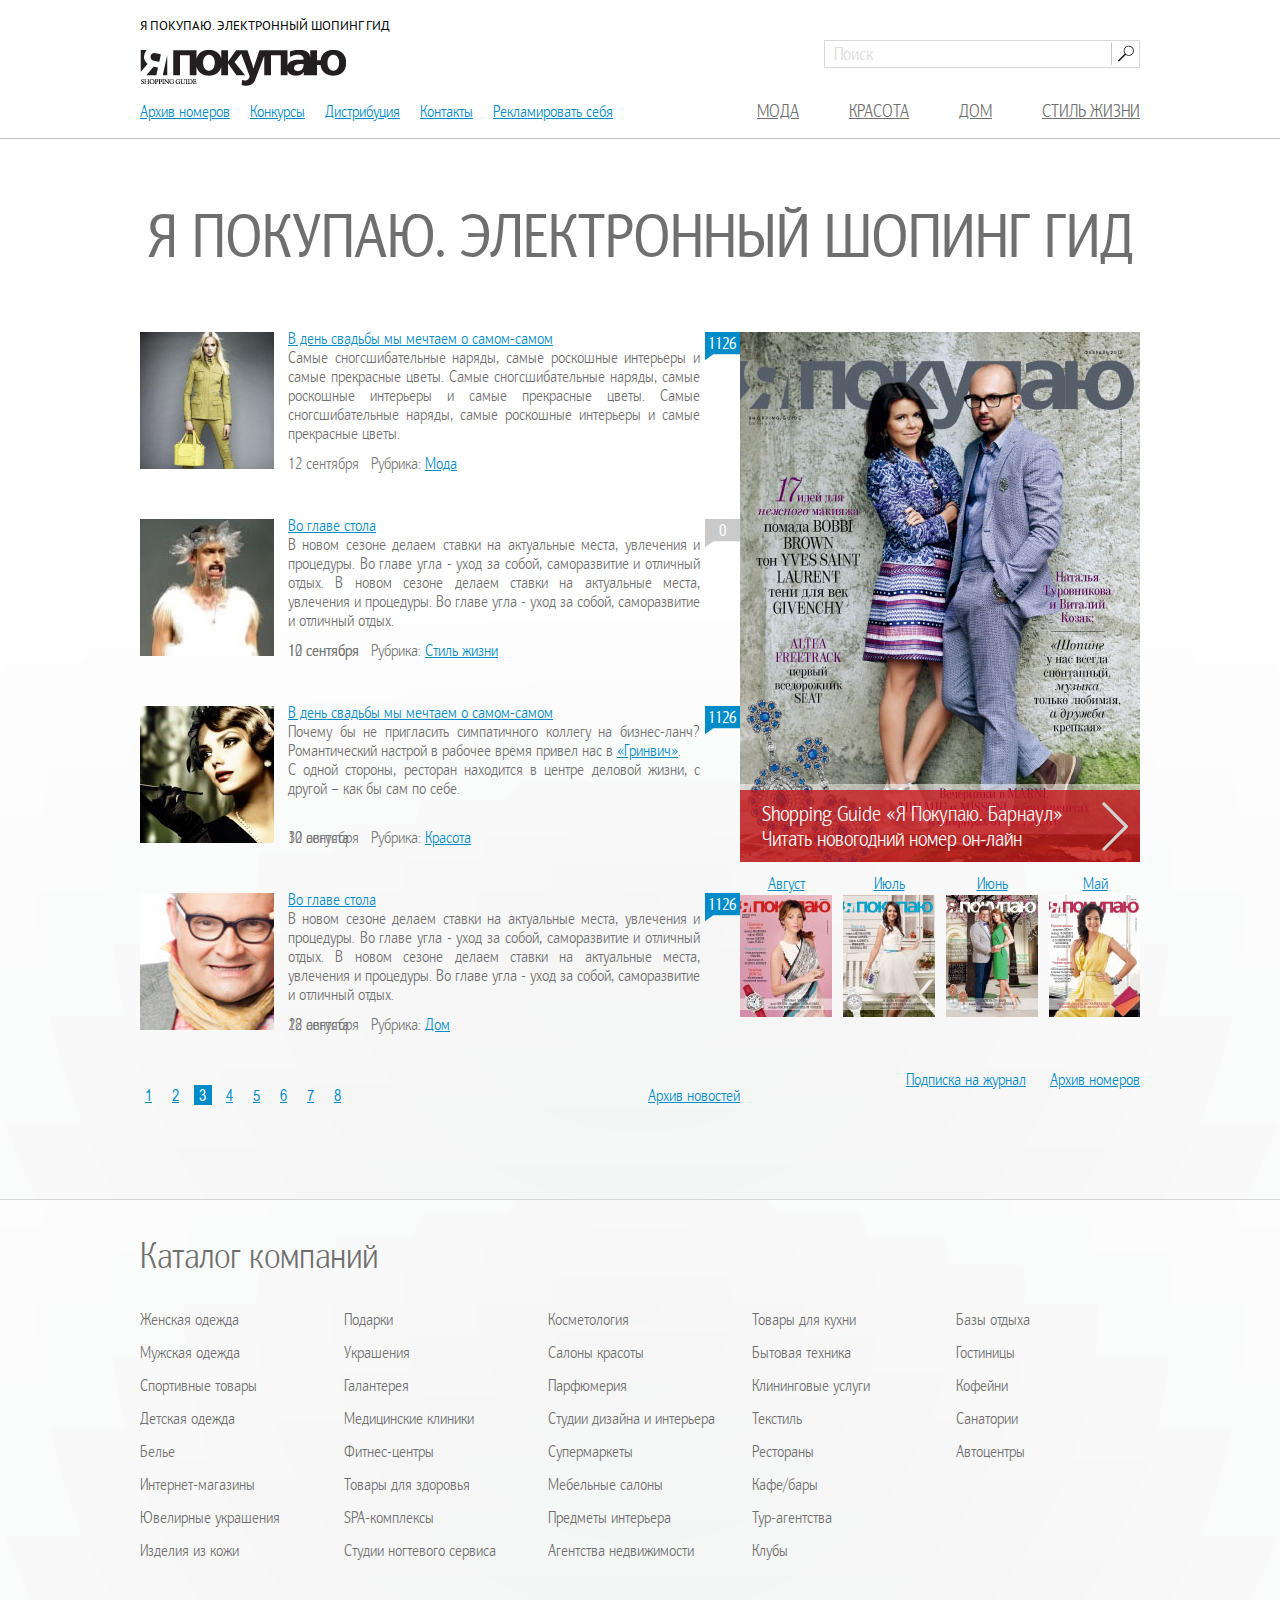
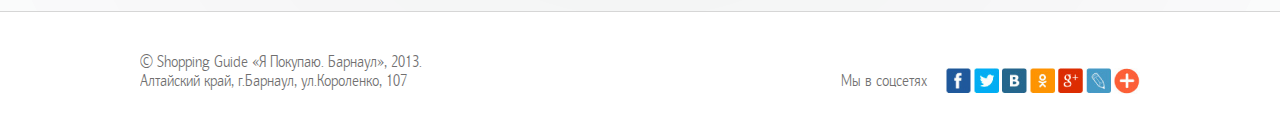
<file: index.html>
﻿<!DOCTYPE HTML PUBLIC "-//W3C//DTD HTML 4.01//EN" "http://www.w3.org/TR/html4/strict.dtd">
<html>
<head>
	<title>Я Покупаю</title>
	<meta http-equiv="content-type" content="text/html; charset=utf-8">
	<meta name="viewport" content="minimum-scale=1.0,initial-scale=1.0,maximum-scale=1.0,user-scalable=no">
	<link href="./style.css" rel="stylesheet" type="text/css" title="compact">
	<link href="./fancybox/fancybox.css" rel="stylesheet" type="text/css" title="compact">
</style>
</head>
<body>
	<div class="header">
		<div>
			<p class="slogan">Я покупаю. Электронный шопинг гид</p>
			<a href="#"><img src="./images/logo.png" class="logo" width="206" height="37" alt=""></a>
			<ul class="menu">
				<li><a href="#">Архив номеров</a></li>
				<li><a href="#">Конкурсы</a></li>
				<li><a href="#">Дистрибуция</a></li>
				<li><a href="#">Контакты</a></li>
				<li><a href="#">Рекламировать себя</a></li>
			</ul>
			<ul class="nav">
				<li><a href="#">Мода</a></li>
				<li><a href="#">Красота</a></li>
				<li><a href="#">Дом</a></li>
				<li><a href="#">Стиль жизни</a></li>
			</ul>
			<div class="search">
				<p><input type="text" placeholder="Поиск"></p>
				<button class="submit"></button>
			</div>
		</div>
	</div>
	<div class="wrapper">
		<h1>Я Покупаю. Электронный шопинг гид</h1>
		<div class="content">
			<div>
				<div class="lb">
					<ul class="blog">
						<li>
							<h6><a href="#">1126</a></h6>
							<img src="./images/blog1.jpg" width="134" height="137" alt="">
							<h2><a href="#">В день свадьбы мы мечтаем о самом-самом</a></h2>
							<p>Самые сногсшибательные наряды, самые роскошные интерьеры и самые прекрасные цветы. Самые сногсшибательные наряды, самые роскошные интерьеры и самые прекрасные цветы. Самые сногсшибательные наряды, самые роскошные интерьеры и самые прекрасные цветы.</p>
							<h5><span>12 сентября</span> <span>Рубрика: <a href="#">Мода</a></span></h5>
						</li>
						<li>
							<h6><span>0</span></h6>
							<img src="./images/blog2.jpg" width="134" height="137" alt="">
							<h5>10 сентября</h5>
							<h2><a href="#">Во главе стола</a></h2>
							<p>В новом сезоне делаем ставки на актуальные места, увлечения и процедуры. Во главе угла - уход за собой, саморазвитие и отличный отдых. В новом сезоне делаем ставки на актуальные места, увлечения и процедуры. Во главе угла - уход за собой, саморазвитие и отличный отдых.</p>
							<h5><span>12 сентября</span> <span>Рубрика: <a href="#">Стиль жизни</a></span></h5>
						</li>
						<li>
							<h6><a href="#">1126</a></h6>
							<img src="./images/blog3.jpg" width="134" height="137" alt="">
							<h5>30 августа</h5>
							<h2><a href="#">В день свадьбы мы мечтаем о самом-самом</a></h2>
							<p>Почему бы не пригласить симпатичного коллегу на бизнес-ланч? Романтический настрой в рабочее время привел нас в <a href="#">«Гринвич»</a>.<br>
							С одной стороны, ресторан находится в центре деловой жизни, с другой – как бы сам по себе.</p>
							<h5><span>12 сентября</span> <span>Рубрика: <a href="#">Красота</a></span></h5>
						</li>
						<li>
							<h6><a href="#">1126</a></h6>
							<img src="./images/blog4.jpg" width="134" height="137" alt="">
							<h5>28 августа</h5>
							<h2><a href="#">Во главе стола</a></h2>
							<p>В новом сезоне делаем ставки на актуальные места, увлечения и процедуры. Во главе угла - уход за собой, саморазвитие и отличный отдых. В новом сезоне делаем ставки на актуальные места, увлечения и процедуры. Во главе угла - уход за собой, саморазвитие и отличный отдых.</p>
							<h5><span>12 сентября</span> <span>Рубрика: <a href="#">Дом</a></span></h5>
						</li>
					</ul>
					<div class="pagination">
						<ul>
							<li><a href="#">1</a></li>
							<li><a href="#">2</a></li>
							<li><span>3</span></li>
							<li><a href="#">4</a></li>
							<li><a href="#">5</a></li>
							<li><a href="#">6</a></li>
							<li><a href="#">7</a></li>
							<li><a href="#">8</a></li>
						</ul>
						<p class="archive"><a href="#">Архив новостей</a></p>
					</div>
				</div>
				<div class="magazine">
					<div>
						<img src="./images/magazine_main.jpg" width="400" height="530" alt="">
						<p><a href="#">Shopping Guide «Я Покупаю. Барнаул»<br>
						Читать новогодний номер он-лайн</a></p>
					</div>
					<ul>
						<li>
							<span><a href="#">Август</a></span>
							<a href="#"><img src="./images/magazine_preview1.jpg" width="92" height="122" alt=""></a>
						</li>
						<li>
							<span><a href="#">Июль</a></span>
							<a href="#"><img src="./images/magazine_preview2.jpg" width="92" height="122" alt=""></a>
						</li>
						<li>
							<span><a href="#">Июнь</a></span>
							<a href="#"><img src="./images/magazine_preview3.jpg" width="92" height="122" alt=""></a>
						</li>
						<li>
							<span><a href="#">Май</a></span>
							<a href="#"><img src="./images/magazine_preview4.jpg" width="92" height="122" alt=""></a>
						</li>
					</ul>
					<p>
						<a href="#">Подписка на журнал</a>
						<a href="#">Архив номеров</a>
					</p>
				</div>
			</div>
		</div>
		<div class="newcatalog">
			<div>
				<h3>Каталог компаний</h3>
				<ul>
					<li>
						<ul>
							<li>
								<a href="#">Женская одежда</a>
								<div>
									<ul>
										<li><a href="#">Avenure a Paris</a></li>
										<li><a href="#">Супермаркеты</a></li>
										<li><a href="#">Betty Barclay</a></li>
										<li><a href="#">BOMOND</a></li>
										<li><a href="#">Boutique №7</a></li>
										<li><a href="#">Мебельные салоны</a></li>
										<li><a href="#">Comma</a></li>
										<li><a href="#">Elegance Paris</a></li>
										<li><a href="#">Предметы интерьера</a></li>
										<li><a href="#">Estate</a></li>
										<li><a href="#">Gala boutique</a></li>
										<li><a href="#">FIMKA</a></li>
										<li><a href="#">Агентства недвижимости</a></li>
										<li><a href="#">Garderob</a></li>
										<li><a href="#">Gerry Weber</a></li>
										<li><a href="#">GRAZIA</a></li>
										<li><a href="#">Hato&Dato</a></li>
										<li><a href="#">Larro</a></li>
										<li><a href="#">LILY</a></li>
										<li><a href="#">MAX&Co</a></li>
										<li><a href="#">MaxMara</a></li>
										<li><a href="#">Mon Plaisir</a></li>
										<li><a href="#">MOTIVI</a></li>
										<li><a href="#">M. Reason</a></li>
										<li><a href="#">Patrizia Pepe</a></li>
										<li><a href="#">Tutto Bene</a></li>
										<li><a href="#">TOP SECRET</a></li>
										<li><a href="#">Ulla Popken</a></li>
										<li><a href="#">Waggon Paris</a></li>
										<li><a href="#">Либерти</a></li>
									</ul>
								</div>
							</li>
							<li>
								<a href="#">Мужская одежда</a>
								<div>
									<ul>
										<li><a href="#">Avenure a Paris</a></li>
										<li><a href="#">Супермаркеты</a></li>
										<li><a href="#">Betty Barclay</a></li>
										<li><a href="#">BOMOND</a></li>
										<li><a href="#">Boutique №7</a></li>
										<li><a href="#">Мебельные салоны</a></li>
										<li><a href="#">Comma</a></li>
										<li><a href="#">Elegance Paris</a></li>
										<li><a href="#">Предметы интерьера</a></li>
										<li><a href="#">Estate</a></li>
										<li><a href="#">Gala boutique</a></li>
										<li><a href="#">FIMKA</a></li>
										<li><a href="#">Агентства недвижимости</a></li>
										<li><a href="#">Garderob</a></li>
										<li><a href="#">Gerry Weber</a></li>
										<li><a href="#">GRAZIA</a></li>
										<li><a href="#">Hato&Dato</a></li>
										<li><a href="#">Larro</a></li>
										<li><a href="#">LILY</a></li>
										<li><a href="#">MAX&Co</a></li>
										<li><a href="#">MaxMara</a></li>
										<li><a href="#">Mon Plaisir</a></li>
										<li><a href="#">MOTIVI</a></li>
										<li><a href="#">M. Reason</a></li>
										<li><a href="#">Patrizia Pepe</a></li>
										<li><a href="#">Tutto Bene</a></li>
										<li><a href="#">TOP SECRET</a></li>
										<li><a href="#">Ulla Popken</a></li>
										<li><a href="#">Waggon Paris</a></li>
										<li><a href="#">Либерти</a></li>
									</ul>
								</div>
							</li>
							<li>
								<a href="#">Спортивные товары</a>
								<div>
									<ul>
										<li><a href="#">Avenure a Paris</a></li>
										<li><a href="#">Супермаркеты</a></li>
										<li><a href="#">Betty Barclay</a></li>
										<li><a href="#">BOMOND</a></li>
										<li><a href="#">Boutique №7</a></li>
										<li><a href="#">Мебельные салоны</a></li>
										<li><a href="#">Comma</a></li>
										<li><a href="#">Elegance Paris</a></li>
										<li><a href="#">Предметы интерьера</a></li>
										<li><a href="#">Estate</a></li>
										<li><a href="#">Gala boutique</a></li>
										<li><a href="#">FIMKA</a></li>
										<li><a href="#">Агентства недвижимости</a></li>
										<li><a href="#">Garderob</a></li>
										<li><a href="#">Gerry Weber</a></li>
										<li><a href="#">GRAZIA</a></li>
										<li><a href="#">Hato&Dato</a></li>
										<li><a href="#">Larro</a></li>
										<li><a href="#">LILY</a></li>
										<li><a href="#">MAX&Co</a></li>
										<li><a href="#">MaxMara</a></li>
										<li><a href="#">Mon Plaisir</a></li>
										<li><a href="#">MOTIVI</a></li>
										<li><a href="#">M. Reason</a></li>
										<li><a href="#">Patrizia Pepe</a></li>
										<li><a href="#">Tutto Bene</a></li>
										<li><a href="#">TOP SECRET</a></li>
										<li><a href="#">Ulla Popken</a></li>
										<li><a href="#">Waggon Paris</a></li>
										<li><a href="#">Либерти</a></li>
									</ul>
								</div>
							</li>
							<li>
								<a href="#">Детская одежда</a>
								<div>
									<ul>
										<li><a href="#">Avenure a Paris</a></li>
										<li><a href="#">Супермаркеты</a></li>
										<li><a href="#">Betty Barclay</a></li>
										<li><a href="#">BOMOND</a></li>
										<li><a href="#">Boutique №7</a></li>
										<li><a href="#">Мебельные салоны</a></li>
										<li><a href="#">Comma</a></li>
										<li><a href="#">Elegance Paris</a></li>
										<li><a href="#">Предметы интерьера</a></li>
										<li><a href="#">Estate</a></li>
										<li><a href="#">Gala boutique</a></li>
										<li><a href="#">FIMKA</a></li>
										<li><a href="#">Агентства недвижимости</a></li>
										<li><a href="#">Garderob</a></li>
										<li><a href="#">Gerry Weber</a></li>
										<li><a href="#">GRAZIA</a></li>
										<li><a href="#">Hato&Dato</a></li>
										<li><a href="#">Larro</a></li>
										<li><a href="#">LILY</a></li>
										<li><a href="#">MAX&Co</a></li>
										<li><a href="#">MaxMara</a></li>
										<li><a href="#">Mon Plaisir</a></li>
										<li><a href="#">MOTIVI</a></li>
										<li><a href="#">M. Reason</a></li>
										<li><a href="#">Patrizia Pepe</a></li>
										<li><a href="#">Tutto Bene</a></li>
										<li><a href="#">TOP SECRET</a></li>
										<li><a href="#">Ulla Popken</a></li>
										<li><a href="#">Waggon Paris</a></li>
										<li><a href="#">Либерти</a></li>
									</ul>
								</div>
							</li>
							<li>
								<a href="#">Белье</a>
								<div>
									<ul>
										<li><a href="#">Avenure a Paris</a></li>
										<li><a href="#">Супермаркеты</a></li>
										<li><a href="#">Betty Barclay</a></li>
										<li><a href="#">BOMOND</a></li>
										<li><a href="#">Boutique №7</a></li>
										<li><a href="#">Мебельные салоны</a></li>
										<li><a href="#">Comma</a></li>
										<li><a href="#">Elegance Paris</a></li>
										<li><a href="#">Предметы интерьера</a></li>
										<li><a href="#">Estate</a></li>
										<li><a href="#">Gala boutique</a></li>
										<li><a href="#">FIMKA</a></li>
										<li><a href="#">Агентства недвижимости</a></li>
										<li><a href="#">Garderob</a></li>
										<li><a href="#">Gerry Weber</a></li>
										<li><a href="#">GRAZIA</a></li>
										<li><a href="#">Hato&Dato</a></li>
										<li><a href="#">Larro</a></li>
										<li><a href="#">LILY</a></li>
										<li><a href="#">MAX&Co</a></li>
										<li><a href="#">MaxMara</a></li>
										<li><a href="#">Mon Plaisir</a></li>
										<li><a href="#">MOTIVI</a></li>
										<li><a href="#">M. Reason</a></li>
										<li><a href="#">Patrizia Pepe</a></li>
										<li><a href="#">Tutto Bene</a></li>
										<li><a href="#">TOP SECRET</a></li>
										<li><a href="#">Ulla Popken</a></li>
										<li><a href="#">Waggon Paris</a></li>
										<li><a href="#">Либерти</a></li>
									</ul>
								</div>
							</li>
							<li>
								<a href="#">Интернет-магазины</a>
								<div>
									<ul>
										<li><a href="#">Avenure a Paris</a></li>
										<li><a href="#">Супермаркеты</a></li>
										<li><a href="#">Betty Barclay</a></li>
										<li><a href="#">BOMOND</a></li>
										<li><a href="#">Boutique №7</a></li>
										<li><a href="#">Мебельные салоны</a></li>
										<li><a href="#">Comma</a></li>
										<li><a href="#">Elegance Paris</a></li>
										<li><a href="#">Предметы интерьера</a></li>
										<li><a href="#">Estate</a></li>
										<li><a href="#">Gala boutique</a></li>
										<li><a href="#">FIMKA</a></li>
										<li><a href="#">Агентства недвижимости</a></li>
										<li><a href="#">Garderob</a></li>
										<li><a href="#">Gerry Weber</a></li>
										<li><a href="#">GRAZIA</a></li>
										<li><a href="#">Hato&Dato</a></li>
										<li><a href="#">Larro</a></li>
										<li><a href="#">LILY</a></li>
										<li><a href="#">MAX&Co</a></li>
										<li><a href="#">MaxMara</a></li>
										<li><a href="#">Mon Plaisir</a></li>
										<li><a href="#">MOTIVI</a></li>
										<li><a href="#">M. Reason</a></li>
										<li><a href="#">Patrizia Pepe</a></li>
										<li><a href="#">Tutto Bene</a></li>
										<li><a href="#">TOP SECRET</a></li>
										<li><a href="#">Ulla Popken</a></li>
										<li><a href="#">Waggon Paris</a></li>
										<li><a href="#">Либерти</a></li>
									</ul>
								</div>
							</li>
							<li>
								<a href="#">Ювелирные украшения</a>
								<div>
									<ul>
										<li><a href="#">Avenure a Paris</a></li>
										<li><a href="#">Супермаркеты</a></li>
										<li><a href="#">Betty Barclay</a></li>
										<li><a href="#">BOMOND</a></li>
										<li><a href="#">Boutique №7</a></li>
										<li><a href="#">Мебельные салоны</a></li>
										<li><a href="#">Comma</a></li>
										<li><a href="#">Elegance Paris</a></li>
										<li><a href="#">Предметы интерьера</a></li>
										<li><a href="#">Estate</a></li>
										<li><a href="#">Gala boutique</a></li>
										<li><a href="#">FIMKA</a></li>
										<li><a href="#">Агентства недвижимости</a></li>
										<li><a href="#">Garderob</a></li>
										<li><a href="#">Gerry Weber</a></li>
										<li><a href="#">GRAZIA</a></li>
										<li><a href="#">Hato&Dato</a></li>
										<li><a href="#">Larro</a></li>
										<li><a href="#">LILY</a></li>
										<li><a href="#">MAX&Co</a></li>
										<li><a href="#">MaxMara</a></li>
										<li><a href="#">Mon Plaisir</a></li>
										<li><a href="#">MOTIVI</a></li>
										<li><a href="#">M. Reason</a></li>
										<li><a href="#">Patrizia Pepe</a></li>
										<li><a href="#">Tutto Bene</a></li>
										<li><a href="#">TOP SECRET</a></li>
										<li><a href="#">Ulla Popken</a></li>
										<li><a href="#">Waggon Paris</a></li>
										<li><a href="#">Либерти</a></li>
									</ul>
								</div>
							</li>
							<li>
								<a href="#">Изделия из кожи</a>
								<div>
									<ul>
										<li><a href="#">Avenure a Paris</a></li>
										<li><a href="#">Супермаркеты</a></li>
										<li><a href="#">Betty Barclay</a></li>
										<li><a href="#">BOMOND</a></li>
										<li><a href="#">Boutique №7</a></li>
										<li><a href="#">Мебельные салоны</a></li>
										<li><a href="#">Comma</a></li>
										<li><a href="#">Elegance Paris</a></li>
										<li><a href="#">Предметы интерьера</a></li>
										<li><a href="#">Estate</a></li>
										<li><a href="#">Gala boutique</a></li>
										<li><a href="#">FIMKA</a></li>
										<li><a href="#">Агентства недвижимости</a></li>
										<li><a href="#">Garderob</a></li>
										<li><a href="#">Gerry Weber</a></li>
										<li><a href="#">GRAZIA</a></li>
										<li><a href="#">Hato&Dato</a></li>
										<li><a href="#">Larro</a></li>
										<li><a href="#">LILY</a></li>
										<li><a href="#">MAX&Co</a></li>
										<li><a href="#">MaxMara</a></li>
										<li><a href="#">Mon Plaisir</a></li>
										<li><a href="#">MOTIVI</a></li>
										<li><a href="#">M. Reason</a></li>
										<li><a href="#">Patrizia Pepe</a></li>
										<li><a href="#">Tutto Bene</a></li>
										<li><a href="#">TOP SECRET</a></li>
										<li><a href="#">Ulla Popken</a></li>
										<li><a href="#">Waggon Paris</a></li>
										<li><a href="#">Либерти</a></li>
									</ul>
								</div>
							</li>
						</ul>
					</li>
					<li>
						<ul>
							<li>
								<a href="#">Подарки</a>
								<div>
									<ul>
										<li><a href="#">Avenure a Paris</a></li>
										<li><a href="#">Супермаркеты</a></li>
										<li><a href="#">Betty Barclay</a></li>
										<li><a href="#">BOMOND</a></li>
										<li><a href="#">Boutique №7</a></li>
										<li><a href="#">Мебельные салоны</a></li>
										<li><a href="#">Comma</a></li>
										<li><a href="#">Elegance Paris</a></li>
										<li><a href="#">Предметы интерьера</a></li>
										<li><a href="#">Estate</a></li>
										<li><a href="#">Gala boutique</a></li>
										<li><a href="#">FIMKA</a></li>
										<li><a href="#">Агентства недвижимости</a></li>
										<li><a href="#">Garderob</a></li>
										<li><a href="#">Gerry Weber</a></li>
										<li><a href="#">GRAZIA</a></li>
										<li><a href="#">Hato&Dato</a></li>
										<li><a href="#">Larro</a></li>
										<li><a href="#">LILY</a></li>
										<li><a href="#">MAX&Co</a></li>
										<li><a href="#">MaxMara</a></li>
										<li><a href="#">Mon Plaisir</a></li>
										<li><a href="#">MOTIVI</a></li>
										<li><a href="#">M. Reason</a></li>
										<li><a href="#">Patrizia Pepe</a></li>
										<li><a href="#">Tutto Bene</a></li>
										<li><a href="#">TOP SECRET</a></li>
										<li><a href="#">Ulla Popken</a></li>
										<li><a href="#">Waggon Paris</a></li>
										<li><a href="#">Либерти</a></li>
									</ul>
								</div>
							</li>
							<li>
								<a href="#">Украшения</a>
								<div>
									<ul>
										<li><a href="#">Avenure a Paris</a></li>
										<li><a href="#">Супермаркеты</a></li>
										<li><a href="#">Betty Barclay</a></li>
										<li><a href="#">BOMOND</a></li>
										<li><a href="#">Boutique №7</a></li>
										<li><a href="#">Мебельные салоны</a></li>
										<li><a href="#">Comma</a></li>
										<li><a href="#">Elegance Paris</a></li>
										<li><a href="#">Предметы интерьера</a></li>
										<li><a href="#">Estate</a></li>
										<li><a href="#">Gala boutique</a></li>
										<li><a href="#">FIMKA</a></li>
										<li><a href="#">Агентства недвижимости</a></li>
										<li><a href="#">Garderob</a></li>
										<li><a href="#">Gerry Weber</a></li>
										<li><a href="#">GRAZIA</a></li>
										<li><a href="#">Hato&Dato</a></li>
										<li><a href="#">Larro</a></li>
										<li><a href="#">LILY</a></li>
										<li><a href="#">MAX&Co</a></li>
										<li><a href="#">MaxMara</a></li>
										<li><a href="#">Mon Plaisir</a></li>
										<li><a href="#">MOTIVI</a></li>
										<li><a href="#">M. Reason</a></li>
										<li><a href="#">Patrizia Pepe</a></li>
										<li><a href="#">Tutto Bene</a></li>
										<li><a href="#">TOP SECRET</a></li>
										<li><a href="#">Ulla Popken</a></li>
										<li><a href="#">Waggon Paris</a></li>
										<li><a href="#">Либерти</a></li>
									</ul>
								</div>
							</li>
							<li>
								<a href="#">Галантерея</a>
								<div>
									<ul>
										<li><a href="#">Avenure a Paris</a></li>
										<li><a href="#">Супермаркеты</a></li>
										<li><a href="#">Betty Barclay</a></li>
										<li><a href="#">BOMOND</a></li>
										<li><a href="#">Boutique №7</a></li>
										<li><a href="#">Мебельные салоны</a></li>
										<li><a href="#">Comma</a></li>
										<li><a href="#">Elegance Paris</a></li>
										<li><a href="#">Предметы интерьера</a></li>
										<li><a href="#">Estate</a></li>
										<li><a href="#">Gala boutique</a></li>
										<li><a href="#">FIMKA</a></li>
										<li><a href="#">Агентства недвижимости</a></li>
										<li><a href="#">Garderob</a></li>
										<li><a href="#">Gerry Weber</a></li>
										<li><a href="#">GRAZIA</a></li>
										<li><a href="#">Hato&Dato</a></li>
										<li><a href="#">Larro</a></li>
										<li><a href="#">LILY</a></li>
										<li><a href="#">MAX&Co</a></li>
										<li><a href="#">MaxMara</a></li>
										<li><a href="#">Mon Plaisir</a></li>
										<li><a href="#">MOTIVI</a></li>
										<li><a href="#">M. Reason</a></li>
										<li><a href="#">Patrizia Pepe</a></li>
										<li><a href="#">Tutto Bene</a></li>
										<li><a href="#">TOP SECRET</a></li>
										<li><a href="#">Ulla Popken</a></li>
										<li><a href="#">Waggon Paris</a></li>
										<li><a href="#">Либерти</a></li>
									</ul>
								</div>
							</li>
							<li>
								<a href="#">Медицинские клиники</a>
								<div>
									<ul>
										<li><a href="#">Avenure a Paris</a></li>
										<li><a href="#">Супермаркеты</a></li>
										<li><a href="#">Betty Barclay</a></li>
										<li><a href="#">BOMOND</a></li>
										<li><a href="#">Boutique №7</a></li>
										<li><a href="#">Мебельные салоны</a></li>
										<li><a href="#">Comma</a></li>
										<li><a href="#">Elegance Paris</a></li>
										<li><a href="#">Предметы интерьера</a></li>
										<li><a href="#">Estate</a></li>
										<li><a href="#">Gala boutique</a></li>
										<li><a href="#">FIMKA</a></li>
										<li><a href="#">Агентства недвижимости</a></li>
										<li><a href="#">Garderob</a></li>
										<li><a href="#">Gerry Weber</a></li>
										<li><a href="#">GRAZIA</a></li>
										<li><a href="#">Hato&Dato</a></li>
										<li><a href="#">Larro</a></li>
										<li><a href="#">LILY</a></li>
										<li><a href="#">MAX&Co</a></li>
										<li><a href="#">MaxMara</a></li>
										<li><a href="#">Mon Plaisir</a></li>
										<li><a href="#">MOTIVI</a></li>
										<li><a href="#">M. Reason</a></li>
										<li><a href="#">Patrizia Pepe</a></li>
										<li><a href="#">Tutto Bene</a></li>
										<li><a href="#">TOP SECRET</a></li>
										<li><a href="#">Ulla Popken</a></li>
										<li><a href="#">Waggon Paris</a></li>
										<li><a href="#">Либерти</a></li>
									</ul>
								</div>
							</li>
							<li>
								<a href="#">Фитнес-центры</a>
								<div>
									<ul>
										<li><a href="#">Avenure a Paris</a></li>
										<li><a href="#">Супермаркеты</a></li>
										<li><a href="#">Betty Barclay</a></li>
										<li><a href="#">BOMOND</a></li>
										<li><a href="#">Boutique №7</a></li>
										<li><a href="#">Мебельные салоны</a></li>
										<li><a href="#">Comma</a></li>
										<li><a href="#">Elegance Paris</a></li>
										<li><a href="#">Предметы интерьера</a></li>
										<li><a href="#">Estate</a></li>
										<li><a href="#">Gala boutique</a></li>
										<li><a href="#">FIMKA</a></li>
										<li><a href="#">Агентства недвижимости</a></li>
										<li><a href="#">Garderob</a></li>
										<li><a href="#">Gerry Weber</a></li>
										<li><a href="#">GRAZIA</a></li>
										<li><a href="#">Hato&Dato</a></li>
										<li><a href="#">Larro</a></li>
										<li><a href="#">LILY</a></li>
										<li><a href="#">MAX&Co</a></li>
										<li><a href="#">MaxMara</a></li>
										<li><a href="#">Mon Plaisir</a></li>
										<li><a href="#">MOTIVI</a></li>
										<li><a href="#">M. Reason</a></li>
										<li><a href="#">Patrizia Pepe</a></li>
										<li><a href="#">Tutto Bene</a></li>
										<li><a href="#">TOP SECRET</a></li>
										<li><a href="#">Ulla Popken</a></li>
										<li><a href="#">Waggon Paris</a></li>
										<li><a href="#">Либерти</a></li>
									</ul>
								</div>
							</li>
							<li>
								<a href="#">Товары для здоровья</a>
								<div>
									<ul>
										<li><a href="#">Avenure a Paris</a></li>
										<li><a href="#">Супермаркеты</a></li>
										<li><a href="#">Betty Barclay</a></li>
										<li><a href="#">BOMOND</a></li>
										<li><a href="#">Boutique №7</a></li>
										<li><a href="#">Мебельные салоны</a></li>
										<li><a href="#">Comma</a></li>
										<li><a href="#">Elegance Paris</a></li>
										<li><a href="#">Предметы интерьера</a></li>
										<li><a href="#">Estate</a></li>
										<li><a href="#">Gala boutique</a></li>
										<li><a href="#">FIMKA</a></li>
										<li><a href="#">Агентства недвижимости</a></li>
										<li><a href="#">Garderob</a></li>
										<li><a href="#">Gerry Weber</a></li>
										<li><a href="#">GRAZIA</a></li>
										<li><a href="#">Hato&Dato</a></li>
										<li><a href="#">Larro</a></li>
										<li><a href="#">LILY</a></li>
										<li><a href="#">MAX&Co</a></li>
										<li><a href="#">MaxMara</a></li>
										<li><a href="#">Mon Plaisir</a></li>
										<li><a href="#">MOTIVI</a></li>
										<li><a href="#">M. Reason</a></li>
										<li><a href="#">Patrizia Pepe</a></li>
										<li><a href="#">Tutto Bene</a></li>
										<li><a href="#">TOP SECRET</a></li>
										<li><a href="#">Ulla Popken</a></li>
										<li><a href="#">Waggon Paris</a></li>
										<li><a href="#">Либерти</a></li>
									</ul>
								</div>
							</li>
							<li>
								<a href="#">SPA-комплексы</a>
								<div>
									<ul>
										<li><a href="#">Avenure a Paris</a></li>
										<li><a href="#">Супермаркеты</a></li>
										<li><a href="#">Betty Barclay</a></li>
										<li><a href="#">BOMOND</a></li>
										<li><a href="#">Boutique №7</a></li>
										<li><a href="#">Мебельные салоны</a></li>
										<li><a href="#">Comma</a></li>
										<li><a href="#">Elegance Paris</a></li>
										<li><a href="#">Предметы интерьера</a></li>
										<li><a href="#">Estate</a></li>
										<li><a href="#">Gala boutique</a></li>
										<li><a href="#">FIMKA</a></li>
										<li><a href="#">Агентства недвижимости</a></li>
										<li><a href="#">Garderob</a></li>
										<li><a href="#">Gerry Weber</a></li>
										<li><a href="#">GRAZIA</a></li>
										<li><a href="#">Hato&Dato</a></li>
										<li><a href="#">Larro</a></li>
										<li><a href="#">LILY</a></li>
										<li><a href="#">MAX&Co</a></li>
										<li><a href="#">MaxMara</a></li>
										<li><a href="#">Mon Plaisir</a></li>
										<li><a href="#">MOTIVI</a></li>
										<li><a href="#">M. Reason</a></li>
										<li><a href="#">Patrizia Pepe</a></li>
										<li><a href="#">Tutto Bene</a></li>
										<li><a href="#">TOP SECRET</a></li>
										<li><a href="#">Ulla Popken</a></li>
										<li><a href="#">Waggon Paris</a></li>
										<li><a href="#">Либерти</a></li>
									</ul>
								</div>
							</li>
							<li>
								<a href="#">Студии ногтевого сервиса</a>
								<div>
									<ul>
										<li><a href="#">Avenure a Paris</a></li>
										<li><a href="#">Супермаркеты</a></li>
										<li><a href="#">Betty Barclay</a></li>
										<li><a href="#">BOMOND</a></li>
										<li><a href="#">Boutique №7</a></li>
										<li><a href="#">Мебельные салоны</a></li>
										<li><a href="#">Comma</a></li>
										<li><a href="#">Elegance Paris</a></li>
										<li><a href="#">Предметы интерьера</a></li>
										<li><a href="#">Estate</a></li>
										<li><a href="#">Gala boutique</a></li>
										<li><a href="#">FIMKA</a></li>
										<li><a href="#">Агентства недвижимости</a></li>
										<li><a href="#">Garderob</a></li>
										<li><a href="#">Gerry Weber</a></li>
										<li><a href="#">GRAZIA</a></li>
										<li><a href="#">Hato&Dato</a></li>
										<li><a href="#">Larro</a></li>
										<li><a href="#">LILY</a></li>
										<li><a href="#">MAX&Co</a></li>
										<li><a href="#">MaxMara</a></li>
										<li><a href="#">Mon Plaisir</a></li>
										<li><a href="#">MOTIVI</a></li>
										<li><a href="#">M. Reason</a></li>
										<li><a href="#">Patrizia Pepe</a></li>
										<li><a href="#">Tutto Bene</a></li>
										<li><a href="#">TOP SECRET</a></li>
										<li><a href="#">Ulla Popken</a></li>
										<li><a href="#">Waggon Paris</a></li>
										<li><a href="#">Либерти</a></li>
									</ul>
								</div>
							</li>
						</ul>
					</li>
					<li>
						<ul>
							<li>
								<a href="#">Косметология</a>
								<div>
									<ul>
										<li><a href="#">Avenure a Paris</a></li>
										<li><a href="#">Супермаркеты</a></li>
										<li><a href="#">Betty Barclay</a></li>
										<li><a href="#">BOMOND</a></li>
										<li><a href="#">Boutique №7</a></li>
										<li><a href="#">Мебельные салоны</a></li>
										<li><a href="#">Comma</a></li>
										<li><a href="#">Elegance Paris</a></li>
										<li><a href="#">Предметы интерьера</a></li>
										<li><a href="#">Estate</a></li>
										<li><a href="#">Gala boutique</a></li>
										<li><a href="#">FIMKA</a></li>
										<li><a href="#">Агентства недвижимости</a></li>
										<li><a href="#">Garderob</a></li>
										<li><a href="#">Gerry Weber</a></li>
										<li><a href="#">GRAZIA</a></li>
										<li><a href="#">Hato&Dato</a></li>
										<li><a href="#">Larro</a></li>
										<li><a href="#">LILY</a></li>
										<li><a href="#">MAX&Co</a></li>
										<li><a href="#">MaxMara</a></li>
										<li><a href="#">Mon Plaisir</a></li>
										<li><a href="#">MOTIVI</a></li>
										<li><a href="#">M. Reason</a></li>
										<li><a href="#">Patrizia Pepe</a></li>
										<li><a href="#">Tutto Bene</a></li>
										<li><a href="#">TOP SECRET</a></li>
										<li><a href="#">Ulla Popken</a></li>
										<li><a href="#">Waggon Paris</a></li>
										<li><a href="#">Либерти</a></li>
									</ul>
								</div>
							</li>
							<li>
								<a href="#">Салоны красоты</a>
								<div>
									<ul>
										<li><a href="#">Avenure a Paris</a></li>
										<li><a href="#">Супермаркеты</a></li>
										<li><a href="#">Betty Barclay</a></li>
										<li><a href="#">BOMOND</a></li>
										<li><a href="#">Boutique №7</a></li>
										<li><a href="#">Мебельные салоны</a></li>
										<li><a href="#">Comma</a></li>
										<li><a href="#">Elegance Paris</a></li>
										<li><a href="#">Предметы интерьера</a></li>
										<li><a href="#">Estate</a></li>
										<li><a href="#">Gala boutique</a></li>
										<li><a href="#">FIMKA</a></li>
										<li><a href="#">Агентства недвижимости</a></li>
										<li><a href="#">Garderob</a></li>
										<li><a href="#">Gerry Weber</a></li>
										<li><a href="#">GRAZIA</a></li>
										<li><a href="#">Hato&Dato</a></li>
										<li><a href="#">Larro</a></li>
										<li><a href="#">LILY</a></li>
										<li><a href="#">MAX&Co</a></li>
										<li><a href="#">MaxMara</a></li>
										<li><a href="#">Mon Plaisir</a></li>
										<li><a href="#">MOTIVI</a></li>
										<li><a href="#">M. Reason</a></li>
										<li><a href="#">Patrizia Pepe</a></li>
										<li><a href="#">Tutto Bene</a></li>
										<li><a href="#">TOP SECRET</a></li>
										<li><a href="#">Ulla Popken</a></li>
										<li><a href="#">Waggon Paris</a></li>
										<li><a href="#">Либерти</a></li>
									</ul>
								</div>
							</li>
							<li>
								<a href="#">Парфюмерия</a>
								<div>
									<ul>
										<li><a href="#">Avenure a Paris</a></li>
										<li><a href="#">Супермаркеты</a></li>
										<li><a href="#">Betty Barclay</a></li>
										<li><a href="#">BOMOND</a></li>
										<li><a href="#">Boutique №7</a></li>
										<li><a href="#">Мебельные салоны</a></li>
										<li><a href="#">Comma</a></li>
										<li><a href="#">Elegance Paris</a></li>
										<li><a href="#">Предметы интерьера</a></li>
										<li><a href="#">Estate</a></li>
										<li><a href="#">Gala boutique</a></li>
										<li><a href="#">FIMKA</a></li>
										<li><a href="#">Агентства недвижимости</a></li>
										<li><a href="#">Garderob</a></li>
										<li><a href="#">Gerry Weber</a></li>
										<li><a href="#">GRAZIA</a></li>
										<li><a href="#">Hato&Dato</a></li>
										<li><a href="#">Larro</a></li>
										<li><a href="#">LILY</a></li>
										<li><a href="#">MAX&Co</a></li>
										<li><a href="#">MaxMara</a></li>
										<li><a href="#">Mon Plaisir</a></li>
										<li><a href="#">MOTIVI</a></li>
										<li><a href="#">M. Reason</a></li>
										<li><a href="#">Patrizia Pepe</a></li>
										<li><a href="#">Tutto Bene</a></li>
										<li><a href="#">TOP SECRET</a></li>
										<li><a href="#">Ulla Popken</a></li>
										<li><a href="#">Waggon Paris</a></li>
										<li><a href="#">Либерти</a></li>
									</ul>
								</div>
							</li>
							<li>
								<a href="#">Студии дизайна и интерьера</a>
								<div>
									<ul>
										<li><a href="#">Avenure a Paris</a></li>
										<li><a href="#">Супермаркеты</a></li>
										<li><a href="#">Betty Barclay</a></li>
										<li><a href="#">BOMOND</a></li>
										<li><a href="#">Boutique №7</a></li>
										<li><a href="#">Мебельные салоны</a></li>
										<li><a href="#">Comma</a></li>
										<li><a href="#">Elegance Paris</a></li>
										<li><a href="#">Предметы интерьера</a></li>
										<li><a href="#">Estate</a></li>
										<li><a href="#">Gala boutique</a></li>
										<li><a href="#">FIMKA</a></li>
										<li><a href="#">Агентства недвижимости</a></li>
										<li><a href="#">Garderob</a></li>
										<li><a href="#">Gerry Weber</a></li>
										<li><a href="#">GRAZIA</a></li>
										<li><a href="#">Hato&Dato</a></li>
										<li><a href="#">Larro</a></li>
										<li><a href="#">LILY</a></li>
										<li><a href="#">MAX&Co</a></li>
										<li><a href="#">MaxMara</a></li>
										<li><a href="#">Mon Plaisir</a></li>
										<li><a href="#">MOTIVI</a></li>
										<li><a href="#">M. Reason</a></li>
										<li><a href="#">Patrizia Pepe</a></li>
										<li><a href="#">Tutto Bene</a></li>
										<li><a href="#">TOP SECRET</a></li>
										<li><a href="#">Ulla Popken</a></li>
										<li><a href="#">Waggon Paris</a></li>
										<li><a href="#">Либерти</a></li>
									</ul>
								</div>
							</li>
							<li>
								<a href="#">Супермаркеты</a>
								<div>
									<ul>
										<li><a href="#">Avenure a Paris</a></li>
										<li><a href="#">Супермаркеты</a></li>
										<li><a href="#">Betty Barclay</a></li>
										<li><a href="#">BOMOND</a></li>
										<li><a href="#">Boutique №7</a></li>
										<li><a href="#">Мебельные салоны</a></li>
										<li><a href="#">Comma</a></li>
										<li><a href="#">Elegance Paris</a></li>
										<li><a href="#">Предметы интерьера</a></li>
										<li><a href="#">Estate</a></li>
										<li><a href="#">Gala boutique</a></li>
										<li><a href="#">FIMKA</a></li>
										<li><a href="#">Агентства недвижимости</a></li>
										<li><a href="#">Garderob</a></li>
										<li><a href="#">Gerry Weber</a></li>
										<li><a href="#">GRAZIA</a></li>
										<li><a href="#">Hato&Dato</a></li>
										<li><a href="#">Larro</a></li>
										<li><a href="#">LILY</a></li>
										<li><a href="#">MAX&Co</a></li>
										<li><a href="#">MaxMara</a></li>
										<li><a href="#">Mon Plaisir</a></li>
										<li><a href="#">MOTIVI</a></li>
										<li><a href="#">M. Reason</a></li>
										<li><a href="#">Patrizia Pepe</a></li>
										<li><a href="#">Tutto Bene</a></li>
										<li><a href="#">TOP SECRET</a></li>
										<li><a href="#">Ulla Popken</a></li>
										<li><a href="#">Waggon Paris</a></li>
										<li><a href="#">Либерти</a></li>
									</ul>
								</div>
							</li>
							<li>
								<a href="#">Мебельные салоны</a>
								<div>
									<ul>
										<li><a href="#">Avenure a Paris</a></li>
										<li><a href="#">Супермаркеты</a></li>
										<li><a href="#">Betty Barclay</a></li>
										<li><a href="#">BOMOND</a></li>
										<li><a href="#">Boutique №7</a></li>
										<li><a href="#">Мебельные салоны</a></li>
										<li><a href="#">Comma</a></li>
										<li><a href="#">Elegance Paris</a></li>
										<li><a href="#">Предметы интерьера</a></li>
										<li><a href="#">Estate</a></li>
										<li><a href="#">Gala boutique</a></li>
										<li><a href="#">FIMKA</a></li>
										<li><a href="#">Агентства недвижимости</a></li>
										<li><a href="#">Garderob</a></li>
										<li><a href="#">Gerry Weber</a></li>
										<li><a href="#">GRAZIA</a></li>
										<li><a href="#">Hato&Dato</a></li>
										<li><a href="#">Larro</a></li>
										<li><a href="#">LILY</a></li>
										<li><a href="#">MAX&Co</a></li>
										<li><a href="#">MaxMara</a></li>
										<li><a href="#">Mon Plaisir</a></li>
										<li><a href="#">MOTIVI</a></li>
										<li><a href="#">M. Reason</a></li>
										<li><a href="#">Patrizia Pepe</a></li>
										<li><a href="#">Tutto Bene</a></li>
										<li><a href="#">TOP SECRET</a></li>
										<li><a href="#">Ulla Popken</a></li>
										<li><a href="#">Waggon Paris</a></li>
										<li><a href="#">Либерти</a></li>
									</ul>
								</div>
							</li>
							<li>
								<a href="#">Предметы интерьера</a>
								<div>
									<ul>
										<li><a href="#">Avenure a Paris</a></li>
										<li><a href="#">Супермаркеты</a></li>
										<li><a href="#">Betty Barclay</a></li>
										<li><a href="#">BOMOND</a></li>
										<li><a href="#">Boutique №7</a></li>
										<li><a href="#">Мебельные салоны</a></li>
										<li><a href="#">Comma</a></li>
										<li><a href="#">Elegance Paris</a></li>
										<li><a href="#">Предметы интерьера</a></li>
										<li><a href="#">Estate</a></li>
										<li><a href="#">Gala boutique</a></li>
										<li><a href="#">FIMKA</a></li>
										<li><a href="#">Агентства недвижимости</a></li>
										<li><a href="#">Garderob</a></li>
										<li><a href="#">Gerry Weber</a></li>
										<li><a href="#">GRAZIA</a></li>
										<li><a href="#">Hato&Dato</a></li>
										<li><a href="#">Larro</a></li>
										<li><a href="#">LILY</a></li>
										<li><a href="#">MAX&Co</a></li>
										<li><a href="#">MaxMara</a></li>
										<li><a href="#">Mon Plaisir</a></li>
										<li><a href="#">MOTIVI</a></li>
										<li><a href="#">M. Reason</a></li>
										<li><a href="#">Patrizia Pepe</a></li>
										<li><a href="#">Tutto Bene</a></li>
										<li><a href="#">TOP SECRET</a></li>
										<li><a href="#">Ulla Popken</a></li>
										<li><a href="#">Waggon Paris</a></li>
										<li><a href="#">Либерти</a></li>
									</ul>
								</div>
							</li>
							<li>
								<a href="#">Агентства недвижимости</a>
								<div>
									<ul>
										<li><a href="#">Avenure a Paris</a></li>
										<li><a href="#">Супермаркеты</a></li>
										<li><a href="#">Betty Barclay</a></li>
										<li><a href="#">BOMOND</a></li>
										<li><a href="#">Boutique №7</a></li>
										<li><a href="#">Мебельные салоны</a></li>
										<li><a href="#">Comma</a></li>
										<li><a href="#">Elegance Paris</a></li>
										<li><a href="#">Предметы интерьера</a></li>
										<li><a href="#">Estate</a></li>
										<li><a href="#">Gala boutique</a></li>
										<li><a href="#">FIMKA</a></li>
										<li><a href="#">Агентства недвижимости</a></li>
										<li><a href="#">Garderob</a></li>
										<li><a href="#">Gerry Weber</a></li>
										<li><a href="#">GRAZIA</a></li>
										<li><a href="#">Hato&Dato</a></li>
										<li><a href="#">Larro</a></li>
										<li><a href="#">LILY</a></li>
										<li><a href="#">MAX&Co</a></li>
										<li><a href="#">MaxMara</a></li>
										<li><a href="#">Mon Plaisir</a></li>
										<li><a href="#">MOTIVI</a></li>
										<li><a href="#">M. Reason</a></li>
										<li><a href="#">Patrizia Pepe</a></li>
										<li><a href="#">Tutto Bene</a></li>
										<li><a href="#">TOP SECRET</a></li>
										<li><a href="#">Ulla Popken</a></li>
										<li><a href="#">Waggon Paris</a></li>
										<li><a href="#">Либерти</a></li>
									</ul>
								</div>
							</li>
						</ul>
					</li>
					<li>
						<ul>
							<li>
								<a href="#">Товары для кухни</a>
								<div>
									<ul>
										<li><a href="#">Avenure a Paris</a></li>
										<li><a href="#">Супермаркеты</a></li>
										<li><a href="#">Betty Barclay</a></li>
										<li><a href="#">BOMOND</a></li>
										<li><a href="#">Boutique №7</a></li>
										<li><a href="#">Мебельные салоны</a></li>
										<li><a href="#">Comma</a></li>
										<li><a href="#">Elegance Paris</a></li>
										<li><a href="#">Предметы интерьера</a></li>
										<li><a href="#">Estate</a></li>
										<li><a href="#">Gala boutique</a></li>
										<li><a href="#">FIMKA</a></li>
										<li><a href="#">Агентства недвижимости</a></li>
										<li><a href="#">Garderob</a></li>
										<li><a href="#">Gerry Weber</a></li>
										<li><a href="#">GRAZIA</a></li>
										<li><a href="#">Hato&Dato</a></li>
										<li><a href="#">Larro</a></li>
										<li><a href="#">LILY</a></li>
										<li><a href="#">MAX&Co</a></li>
										<li><a href="#">MaxMara</a></li>
										<li><a href="#">Mon Plaisir</a></li>
										<li><a href="#">MOTIVI</a></li>
										<li><a href="#">M. Reason</a></li>
										<li><a href="#">Patrizia Pepe</a></li>
										<li><a href="#">Tutto Bene</a></li>
										<li><a href="#">TOP SECRET</a></li>
										<li><a href="#">Ulla Popken</a></li>
										<li><a href="#">Waggon Paris</a></li>
										<li><a href="#">Либерти</a></li>
									</ul>
								</div>
							</li>
							<li>
								<a href="#">Бытовая техника</a>
								<div>
									<ul>
										<li><a href="#">Avenure a Paris</a></li>
										<li><a href="#">Супермаркеты</a></li>
										<li><a href="#">Betty Barclay</a></li>
										<li><a href="#">BOMOND</a></li>
										<li><a href="#">Boutique №7</a></li>
										<li><a href="#">Мебельные салоны</a></li>
										<li><a href="#">Comma</a></li>
										<li><a href="#">Elegance Paris</a></li>
										<li><a href="#">Предметы интерьера</a></li>
										<li><a href="#">Estate</a></li>
										<li><a href="#">Gala boutique</a></li>
										<li><a href="#">FIMKA</a></li>
										<li><a href="#">Агентства недвижимости</a></li>
										<li><a href="#">Garderob</a></li>
										<li><a href="#">Gerry Weber</a></li>
										<li><a href="#">GRAZIA</a></li>
										<li><a href="#">Hato&Dato</a></li>
										<li><a href="#">Larro</a></li>
										<li><a href="#">LILY</a></li>
										<li><a href="#">MAX&Co</a></li>
										<li><a href="#">MaxMara</a></li>
										<li><a href="#">Mon Plaisir</a></li>
										<li><a href="#">MOTIVI</a></li>
										<li><a href="#">M. Reason</a></li>
										<li><a href="#">Patrizia Pepe</a></li>
										<li><a href="#">Tutto Bene</a></li>
										<li><a href="#">TOP SECRET</a></li>
										<li><a href="#">Ulla Popken</a></li>
										<li><a href="#">Waggon Paris</a></li>
										<li><a href="#">Либерти</a></li>
									</ul>
								</div>
							</li>
							<li>
								<a href="#">Клининговые услуги</a>
								<div>
									<ul>
										<li><a href="#">Avenure a Paris</a></li>
										<li><a href="#">Супермаркеты</a></li>
										<li><a href="#">Betty Barclay</a></li>
										<li><a href="#">BOMOND</a></li>
										<li><a href="#">Boutique №7</a></li>
										<li><a href="#">Мебельные салоны</a></li>
										<li><a href="#">Comma</a></li>
										<li><a href="#">Elegance Paris</a></li>
										<li><a href="#">Предметы интерьера</a></li>
										<li><a href="#">Estate</a></li>
										<li><a href="#">Gala boutique</a></li>
										<li><a href="#">FIMKA</a></li>
										<li><a href="#">Агентства недвижимости</a></li>
										<li><a href="#">Garderob</a></li>
										<li><a href="#">Gerry Weber</a></li>
										<li><a href="#">GRAZIA</a></li>
										<li><a href="#">Hato&Dato</a></li>
										<li><a href="#">Larro</a></li>
										<li><a href="#">LILY</a></li>
										<li><a href="#">MAX&Co</a></li>
										<li><a href="#">MaxMara</a></li>
										<li><a href="#">Mon Plaisir</a></li>
										<li><a href="#">MOTIVI</a></li>
										<li><a href="#">M. Reason</a></li>
										<li><a href="#">Patrizia Pepe</a></li>
										<li><a href="#">Tutto Bene</a></li>
										<li><a href="#">TOP SECRET</a></li>
										<li><a href="#">Ulla Popken</a></li>
										<li><a href="#">Waggon Paris</a></li>
										<li><a href="#">Либерти</a></li>
									</ul>
								</div>
							</li>
							<li>
								<a href="#">Текстиль</a>
								<div>
									<ul>
										<li><a href="#">Avenure a Paris</a></li>
										<li><a href="#">Супермаркеты</a></li>
										<li><a href="#">Betty Barclay</a></li>
										<li><a href="#">BOMOND</a></li>
										<li><a href="#">Boutique №7</a></li>
										<li><a href="#">Мебельные салоны</a></li>
										<li><a href="#">Comma</a></li>
										<li><a href="#">Elegance Paris</a></li>
										<li><a href="#">Предметы интерьера</a></li>
										<li><a href="#">Estate</a></li>
										<li><a href="#">Gala boutique</a></li>
										<li><a href="#">FIMKA</a></li>
										<li><a href="#">Агентства недвижимости</a></li>
										<li><a href="#">Garderob</a></li>
										<li><a href="#">Gerry Weber</a></li>
										<li><a href="#">GRAZIA</a></li>
										<li><a href="#">Hato&Dato</a></li>
										<li><a href="#">Larro</a></li>
										<li><a href="#">LILY</a></li>
										<li><a href="#">MAX&Co</a></li>
										<li><a href="#">MaxMara</a></li>
										<li><a href="#">Mon Plaisir</a></li>
										<li><a href="#">MOTIVI</a></li>
										<li><a href="#">M. Reason</a></li>
										<li><a href="#">Patrizia Pepe</a></li>
										<li><a href="#">Tutto Bene</a></li>
										<li><a href="#">TOP SECRET</a></li>
										<li><a href="#">Ulla Popken</a></li>
										<li><a href="#">Waggon Paris</a></li>
										<li><a href="#">Либерти</a></li>
									</ul>
								</div>
							</li>
							<li>
								<a href="#">Рестораны</a>
								<div>
									<ul>
										<li><a href="#">Avenure a Paris</a></li>
										<li><a href="#">Супермаркеты</a></li>
										<li><a href="#">Betty Barclay</a></li>
										<li><a href="#">BOMOND</a></li>
										<li><a href="#">Boutique №7</a></li>
										<li><a href="#">Мебельные салоны</a></li>
										<li><a href="#">Comma</a></li>
										<li><a href="#">Elegance Paris</a></li>
										<li><a href="#">Предметы интерьера</a></li>
										<li><a href="#">Estate</a></li>
										<li><a href="#">Gala boutique</a></li>
										<li><a href="#">FIMKA</a></li>
										<li><a href="#">Агентства недвижимости</a></li>
										<li><a href="#">Garderob</a></li>
										<li><a href="#">Gerry Weber</a></li>
										<li><a href="#">GRAZIA</a></li>
										<li><a href="#">Hato&Dato</a></li>
										<li><a href="#">Larro</a></li>
										<li><a href="#">LILY</a></li>
										<li><a href="#">MAX&Co</a></li>
										<li><a href="#">MaxMara</a></li>
										<li><a href="#">Mon Plaisir</a></li>
										<li><a href="#">MOTIVI</a></li>
										<li><a href="#">M. Reason</a></li>
										<li><a href="#">Patrizia Pepe</a></li>
										<li><a href="#">Tutto Bene</a></li>
										<li><a href="#">TOP SECRET</a></li>
										<li><a href="#">Ulla Popken</a></li>
										<li><a href="#">Waggon Paris</a></li>
										<li><a href="#">Либерти</a></li>
									</ul>
								</div>
							</li>
							<li>
								<a href="#">Кафе/бары</a>
								<div>
									<ul>
										<li><a href="#">Avenure a Paris</a></li>
										<li><a href="#">Супермаркеты</a></li>
										<li><a href="#">Betty Barclay</a></li>
										<li><a href="#">BOMOND</a></li>
										<li><a href="#">Boutique №7</a></li>
										<li><a href="#">Мебельные салоны</a></li>
										<li><a href="#">Comma</a></li>
										<li><a href="#">Elegance Paris</a></li>
										<li><a href="#">Предметы интерьера</a></li>
										<li><a href="#">Estate</a></li>
										<li><a href="#">Gala boutique</a></li>
										<li><a href="#">FIMKA</a></li>
										<li><a href="#">Агентства недвижимости</a></li>
										<li><a href="#">Garderob</a></li>
										<li><a href="#">Gerry Weber</a></li>
										<li><a href="#">GRAZIA</a></li>
										<li><a href="#">Hato&Dato</a></li>
										<li><a href="#">Larro</a></li>
										<li><a href="#">LILY</a></li>
										<li><a href="#">MAX&Co</a></li>
										<li><a href="#">MaxMara</a></li>
										<li><a href="#">Mon Plaisir</a></li>
										<li><a href="#">MOTIVI</a></li>
										<li><a href="#">M. Reason</a></li>
										<li><a href="#">Patrizia Pepe</a></li>
										<li><a href="#">Tutto Bene</a></li>
										<li><a href="#">TOP SECRET</a></li>
										<li><a href="#">Ulla Popken</a></li>
										<li><a href="#">Waggon Paris</a></li>
										<li><a href="#">Либерти</a></li>
									</ul>
								</div>
							</li>
							<li>
								<a href="#">Тур-агентства</a>
								<div>
									<ul>
										<li><a href="#">Avenure a Paris</a></li>
										<li><a href="#">Супермаркеты</a></li>
										<li><a href="#">Betty Barclay</a></li>
										<li><a href="#">BOMOND</a></li>
										<li><a href="#">Boutique №7</a></li>
										<li><a href="#">Мебельные салоны</a></li>
										<li><a href="#">Comma</a></li>
										<li><a href="#">Elegance Paris</a></li>
										<li><a href="#">Предметы интерьера</a></li>
										<li><a href="#">Estate</a></li>
										<li><a href="#">Gala boutique</a></li>
										<li><a href="#">FIMKA</a></li>
										<li><a href="#">Агентства недвижимости</a></li>
										<li><a href="#">Garderob</a></li>
										<li><a href="#">Gerry Weber</a></li>
										<li><a href="#">GRAZIA</a></li>
										<li><a href="#">Hato&Dato</a></li>
										<li><a href="#">Larro</a></li>
										<li><a href="#">LILY</a></li>
										<li><a href="#">MAX&Co</a></li>
										<li><a href="#">MaxMara</a></li>
										<li><a href="#">Mon Plaisir</a></li>
										<li><a href="#">MOTIVI</a></li>
										<li><a href="#">M. Reason</a></li>
										<li><a href="#">Patrizia Pepe</a></li>
										<li><a href="#">Tutto Bene</a></li>
										<li><a href="#">TOP SECRET</a></li>
										<li><a href="#">Ulla Popken</a></li>
										<li><a href="#">Waggon Paris</a></li>
										<li><a href="#">Либерти</a></li>
									</ul>
								</div>
							</li>
							<li>
								<a href="#">Клубы</a>
								<div>
									<ul>
										<li><a href="#">Avenure a Paris</a></li>
										<li><a href="#">Супермаркеты</a></li>
										<li><a href="#">Betty Barclay</a></li>
										<li><a href="#">BOMOND</a></li>
										<li><a href="#">Boutique №7</a></li>
										<li><a href="#">Мебельные салоны</a></li>
										<li><a href="#">Comma</a></li>
										<li><a href="#">Elegance Paris</a></li>
										<li><a href="#">Предметы интерьера</a></li>
										<li><a href="#">Estate</a></li>
										<li><a href="#">Gala boutique</a></li>
										<li><a href="#">FIMKA</a></li>
										<li><a href="#">Агентства недвижимости</a></li>
										<li><a href="#">Garderob</a></li>
										<li><a href="#">Gerry Weber</a></li>
										<li><a href="#">GRAZIA</a></li>
										<li><a href="#">Hato&Dato</a></li>
										<li><a href="#">Larro</a></li>
										<li><a href="#">LILY</a></li>
										<li><a href="#">MAX&Co</a></li>
										<li><a href="#">MaxMara</a></li>
										<li><a href="#">Mon Plaisir</a></li>
										<li><a href="#">MOTIVI</a></li>
										<li><a href="#">M. Reason</a></li>
										<li><a href="#">Patrizia Pepe</a></li>
										<li><a href="#">Tutto Bene</a></li>
										<li><a href="#">TOP SECRET</a></li>
										<li><a href="#">Ulla Popken</a></li>
										<li><a href="#">Waggon Paris</a></li>
										<li><a href="#">Либерти</a></li>
									</ul>
								</div>
							</li>
						</ul>
					</li>
					<li>
						<ul>
							<li>
								<a href="#">Базы отдыха</a>
								<div>
									<ul>
										<li><a href="#">Avenure a Paris</a></li>
										<li><a href="#">Супермаркеты</a></li>
										<li><a href="#">Betty Barclay</a></li>
										<li><a href="#">BOMOND</a></li>
										<li><a href="#">Boutique №7</a></li>
										<li><a href="#">Мебельные салоны</a></li>
										<li><a href="#">Comma</a></li>
										<li><a href="#">Elegance Paris</a></li>
										<li><a href="#">Предметы интерьера</a></li>
										<li><a href="#">Estate</a></li>
										<li><a href="#">Gala boutique</a></li>
										<li><a href="#">FIMKA</a></li>
										<li><a href="#">Агентства недвижимости</a></li>
										<li><a href="#">Garderob</a></li>
										<li><a href="#">Gerry Weber</a></li>
										<li><a href="#">GRAZIA</a></li>
										<li><a href="#">Hato&Dato</a></li>
										<li><a href="#">Larro</a></li>
										<li><a href="#">LILY</a></li>
										<li><a href="#">MAX&Co</a></li>
										<li><a href="#">MaxMara</a></li>
										<li><a href="#">Mon Plaisir</a></li>
										<li><a href="#">MOTIVI</a></li>
										<li><a href="#">M. Reason</a></li>
										<li><a href="#">Patrizia Pepe</a></li>
										<li><a href="#">Tutto Bene</a></li>
										<li><a href="#">TOP SECRET</a></li>
										<li><a href="#">Ulla Popken</a></li>
										<li><a href="#">Waggon Paris</a></li>
										<li><a href="#">Либерти</a></li>
									</ul>
								</div>
							</li>
							<li>
								<a href="#">Гостиницы</a>
								<div>
									<ul>
										<li><a href="#">Avenure a Paris</a></li>
										<li><a href="#">Супермаркеты</a></li>
										<li><a href="#">Betty Barclay</a></li>
										<li><a href="#">BOMOND</a></li>
										<li><a href="#">Boutique №7</a></li>
										<li><a href="#">Мебельные салоны</a></li>
										<li><a href="#">Comma</a></li>
										<li><a href="#">Elegance Paris</a></li>
										<li><a href="#">Предметы интерьера</a></li>
										<li><a href="#">Estate</a></li>
										<li><a href="#">Gala boutique</a></li>
										<li><a href="#">FIMKA</a></li>
										<li><a href="#">Агентства недвижимости</a></li>
										<li><a href="#">Garderob</a></li>
										<li><a href="#">Gerry Weber</a></li>
										<li><a href="#">GRAZIA</a></li>
										<li><a href="#">Hato&Dato</a></li>
										<li><a href="#">Larro</a></li>
										<li><a href="#">LILY</a></li>
										<li><a href="#">MAX&Co</a></li>
										<li><a href="#">MaxMara</a></li>
										<li><a href="#">Mon Plaisir</a></li>
										<li><a href="#">MOTIVI</a></li>
										<li><a href="#">M. Reason</a></li>
										<li><a href="#">Patrizia Pepe</a></li>
										<li><a href="#">Tutto Bene</a></li>
										<li><a href="#">TOP SECRET</a></li>
										<li><a href="#">Ulla Popken</a></li>
										<li><a href="#">Waggon Paris</a></li>
										<li><a href="#">Либерти</a></li>
									</ul>
								</div>
							</li>
							<li>
								<a href="#">Кофейни</a>
								<div>
									<ul>
										<li><a href="#">Avenure a Paris</a></li>
										<li><a href="#">Супермаркеты</a></li>
										<li><a href="#">Betty Barclay</a></li>
										<li><a href="#">BOMOND</a></li>
										<li><a href="#">Boutique №7</a></li>
										<li><a href="#">Мебельные салоны</a></li>
										<li><a href="#">Comma</a></li>
										<li><a href="#">Elegance Paris</a></li>
										<li><a href="#">Предметы интерьера</a></li>
										<li><a href="#">Estate</a></li>
										<li><a href="#">Gala boutique</a></li>
										<li><a href="#">FIMKA</a></li>
										<li><a href="#">Агентства недвижимости</a></li>
										<li><a href="#">Garderob</a></li>
										<li><a href="#">Gerry Weber</a></li>
										<li><a href="#">GRAZIA</a></li>
										<li><a href="#">Hato&Dato</a></li>
										<li><a href="#">Larro</a></li>
										<li><a href="#">LILY</a></li>
										<li><a href="#">MAX&Co</a></li>
										<li><a href="#">MaxMara</a></li>
										<li><a href="#">Mon Plaisir</a></li>
										<li><a href="#">MOTIVI</a></li>
										<li><a href="#">M. Reason</a></li>
										<li><a href="#">Patrizia Pepe</a></li>
										<li><a href="#">Tutto Bene</a></li>
										<li><a href="#">TOP SECRET</a></li>
										<li><a href="#">Ulla Popken</a></li>
										<li><a href="#">Waggon Paris</a></li>
										<li><a href="#">Либерти</a></li>
									</ul>
								</div>
							</li>
							<li>
								<a href="#">Санатории</a>
								<div>
									<ul>
										<li><a href="#">Avenure a Paris</a></li>
										<li><a href="#">Супермаркеты</a></li>
										<li><a href="#">Betty Barclay</a></li>
										<li><a href="#">BOMOND</a></li>
										<li><a href="#">Boutique №7</a></li>
										<li><a href="#">Мебельные салоны</a></li>
										<li><a href="#">Comma</a></li>
										<li><a href="#">Elegance Paris</a></li>
										<li><a href="#">Предметы интерьера</a></li>
										<li><a href="#">Estate</a></li>
										<li><a href="#">Gala boutique</a></li>
										<li><a href="#">FIMKA</a></li>
										<li><a href="#">Агентства недвижимости</a></li>
										<li><a href="#">Garderob</a></li>
										<li><a href="#">Gerry Weber</a></li>
										<li><a href="#">GRAZIA</a></li>
										<li><a href="#">Hato&Dato</a></li>
										<li><a href="#">Larro</a></li>
										<li><a href="#">LILY</a></li>
										<li><a href="#">MAX&Co</a></li>
										<li><a href="#">MaxMara</a></li>
										<li><a href="#">Mon Plaisir</a></li>
										<li><a href="#">MOTIVI</a></li>
										<li><a href="#">M. Reason</a></li>
										<li><a href="#">Patrizia Pepe</a></li>
										<li><a href="#">Tutto Bene</a></li>
										<li><a href="#">TOP SECRET</a></li>
										<li><a href="#">Ulla Popken</a></li>
										<li><a href="#">Waggon Paris</a></li>
										<li><a href="#">Либерти</a></li>
									</ul>
								</div>
							</li>
							<li>
								<a href="#">Автоцентры</a>
								<div>
									<ul>
										<li><a href="#">Avenure a Paris</a></li>
										<li><a href="#">Супермаркеты</a></li>
										<li><a href="#">Betty Barclay</a></li>
										<li><a href="#">BOMOND</a></li>
										<li><a href="#">Boutique №7</a></li>
										<li><a href="#">Мебельные салоны</a></li>
										<li><a href="#">Comma</a></li>
										<li><a href="#">Elegance Paris</a></li>
										<li><a href="#">Предметы интерьера</a></li>
										<li><a href="#">Estate</a></li>
										<li><a href="#">Gala boutique</a></li>
										<li><a href="#">FIMKA</a></li>
										<li><a href="#">Агентства недвижимости</a></li>
										<li><a href="#">Garderob</a></li>
										<li><a href="#">Gerry Weber</a></li>
										<li><a href="#">GRAZIA</a></li>
										<li><a href="#">Hato&Dato</a></li>
										<li><a href="#">Larro</a></li>
										<li><a href="#">LILY</a></li>
										<li><a href="#">MAX&Co</a></li>
										<li><a href="#">MaxMara</a></li>
										<li><a href="#">Mon Plaisir</a></li>
										<li><a href="#">MOTIVI</a></li>
										<li><a href="#">M. Reason</a></li>
										<li><a href="#">Patrizia Pepe</a></li>
										<li><a href="#">Tutto Bene</a></li>
										<li><a href="#">TOP SECRET</a></li>
										<li><a href="#">Ulla Popken</a></li>
										<li><a href="#">Waggon Paris</a></li>
										<li><a href="#">Либерти</a></li>
									</ul>
								</div>
							</li>
						</ul>
					</li>
				</ul>
			</div>
		</div>
		<div class="footer">
			<div>
				<div>
					<p>© Shopping Guide «Я Покупаю. Барнаул», 2013.</p>
					<p>Алтайский край, г.Барнаул, ул.Короленко, 107</p>
				</div>
				<ul>
					<li><span>Мы в соцсетях</span></li>
					<li><a href="#"><img src="./images/facebook_icon.png" width="25" height="25" alt=""></a></li>
					<li><a href="#"><img src="./images/twitter_icon.png" width="25" height="25" alt=""></a></li>
					<li><a href="#"><img src="./images/vkontakte_icon.png" width="25" height="25" alt=""></a></li>
					<li><a href="#"><img src="./images/odnoklassniki_icon.png" width="25" height="25" alt=""></a></li>
					<li><a href="#"><img src="./images/google_icon.png" width="25" height="25" alt=""></a></li>
					<li><a href="#"><img src="./images/livejournal_icon.png" width="25" height="25" alt=""></a></li>
					<li><a href="#"><img src="./images/add_icon.png" width="26" height="26" alt=""></a></li>
				</ul>
			</div>
		</div>
	</div>
	<script type="text/javascript" src="./js/jquery.js"></script>
	<script type="text/javascript" src="./fancybox/fancybox.js"></script>
	<script type="text/javascript" src="./js/adgallery.js"></script>
	<script type="text/javascript" src="./js/jscrollpane.js"></script>
	<script type="text/javascript" src="./js/mousewheel.js"></script>
	<script type="text/javascript" src="./js/wowbook.js"></script>
	<script type="text/javascript" src="./js/dynamic.js"></script>
	<script type="text/javascript">
		$(function(){
			$(window).hashchange(function(){
				//alert( location.hash );
				

				$('.container .social a.facebook').attr('href', 'http://sideful.ru/'+location.hash);
			})
			$(window).hashchange();
		});
	</script>
</body>
</html>
</file>
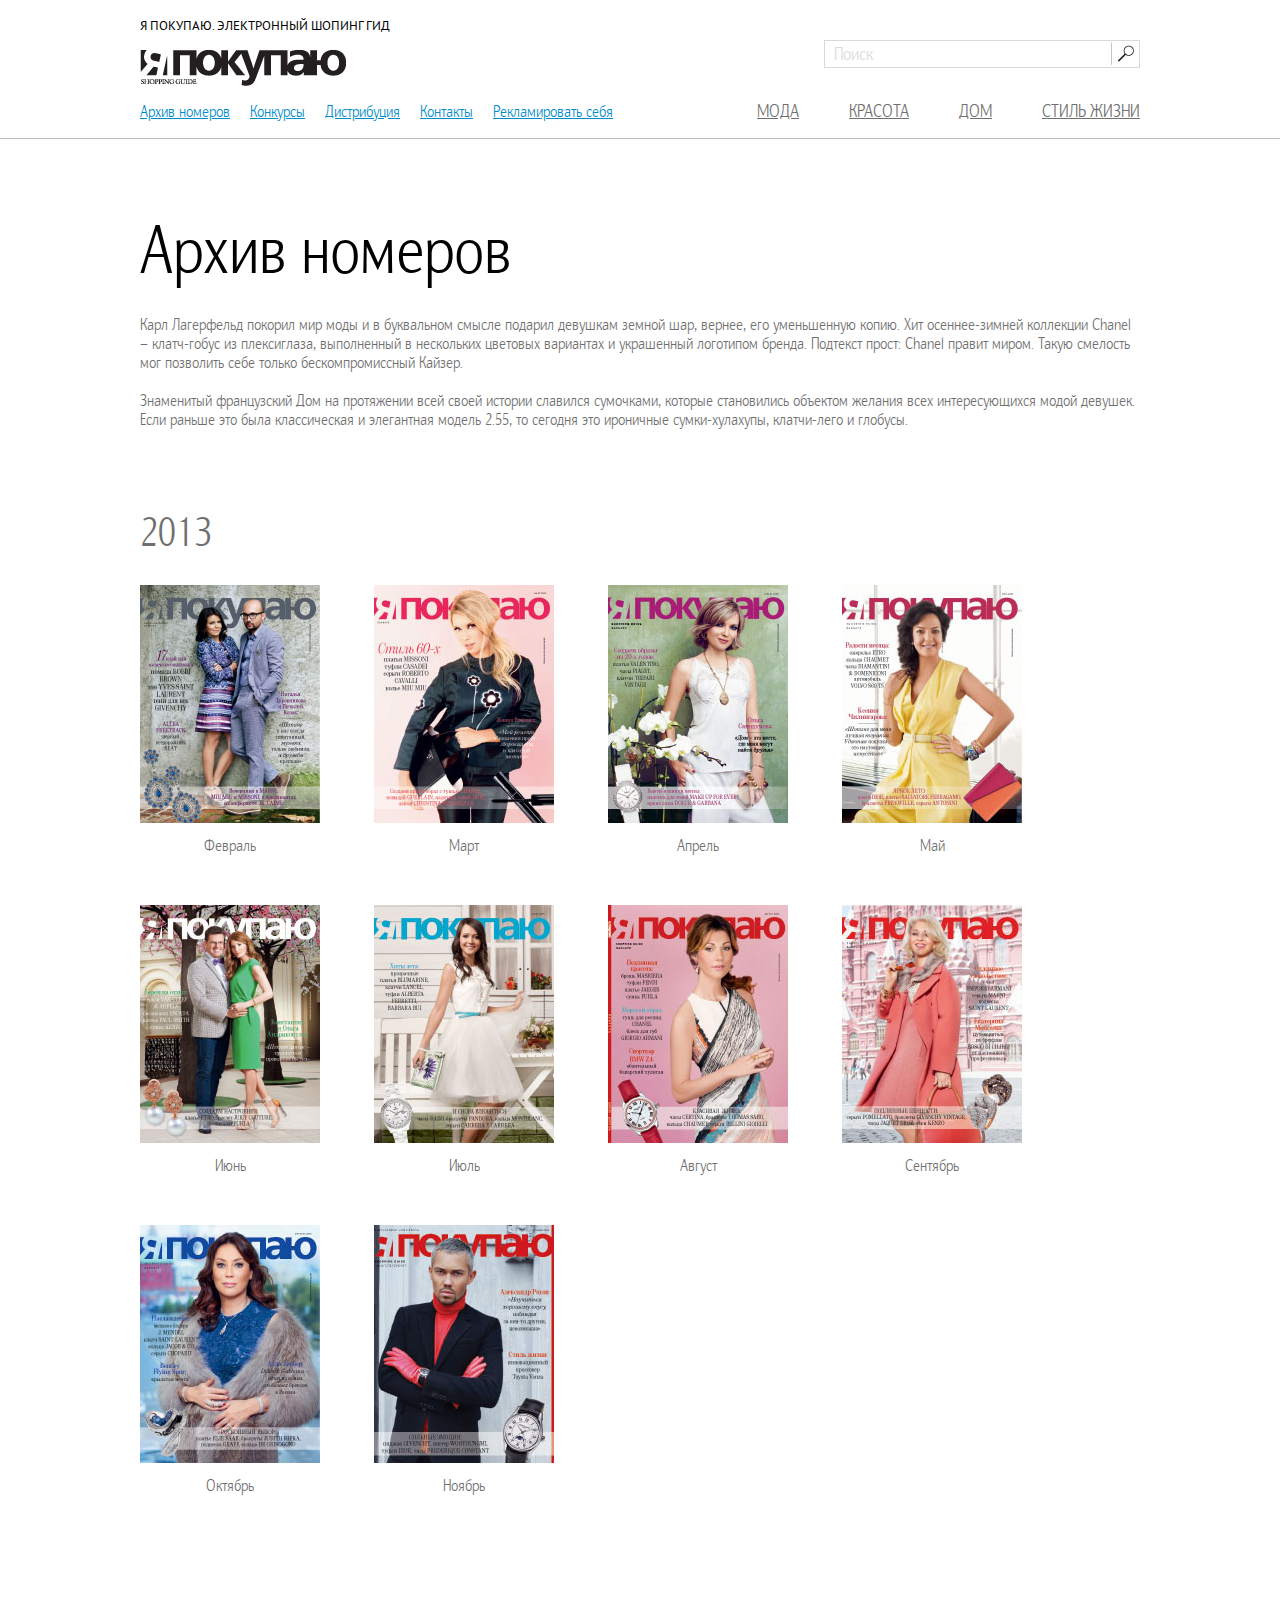
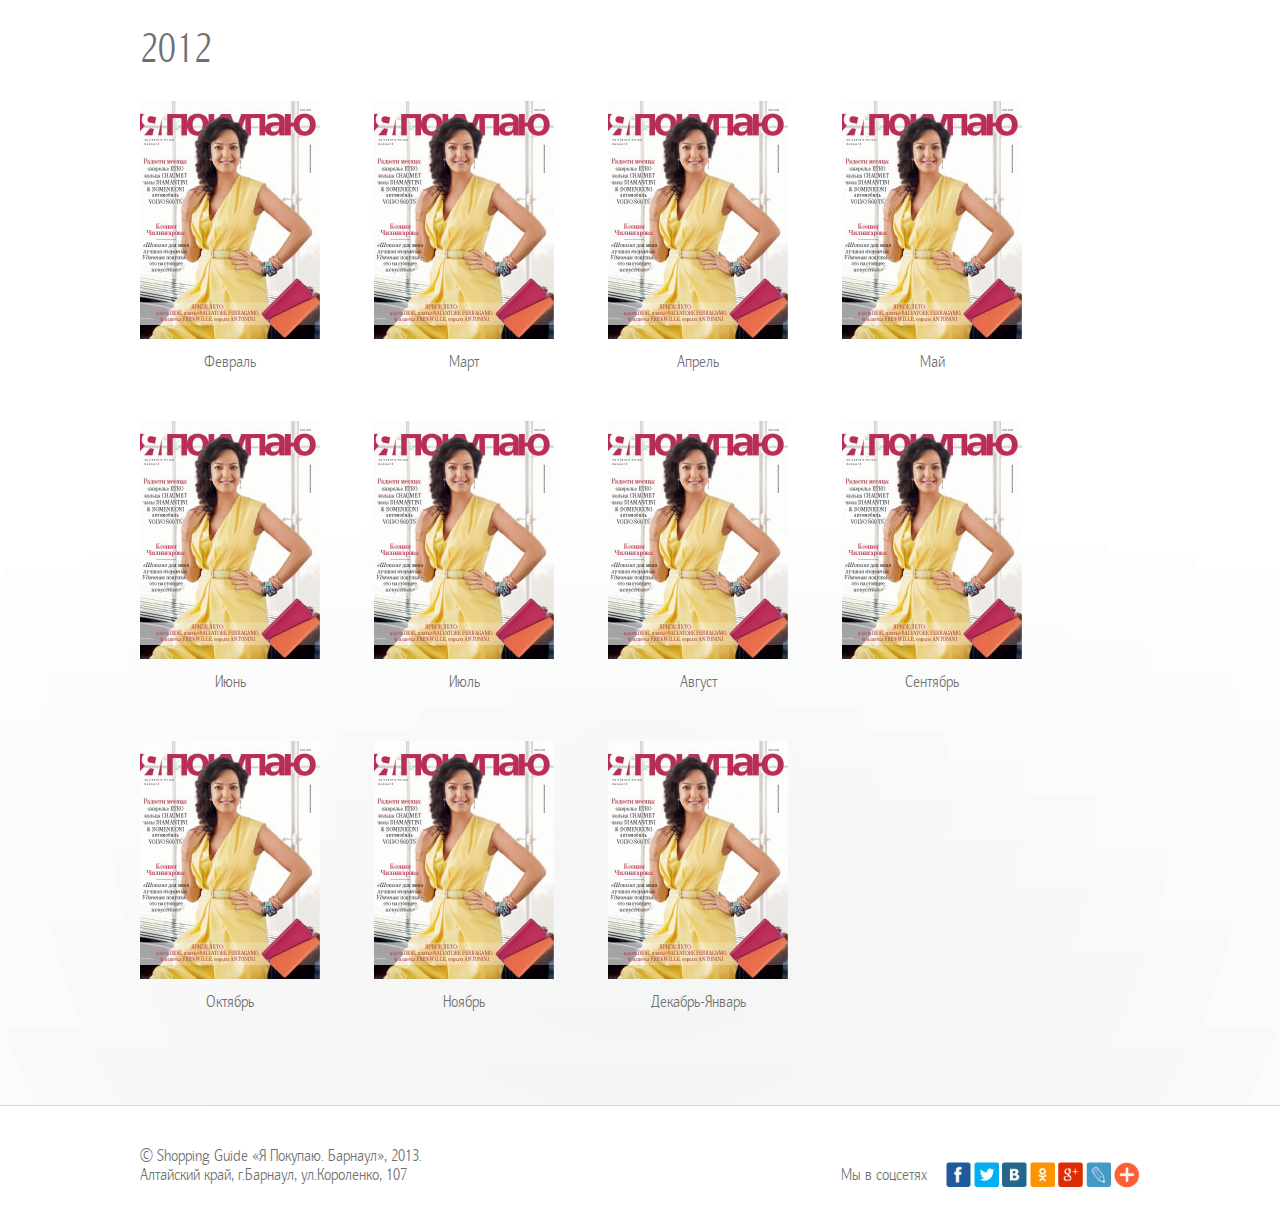
<file: archive.html>
﻿<!DOCTYPE HTML PUBLIC "-//W3C//DTD HTML 4.01//EN" "http://www.w3.org/TR/html4/strict.dtd">
<html>
<head>
	<title>Я Покупаю</title>
	<meta http-equiv="content-type" content="text/html; charset=utf-8">
	<meta name="viewport" content="minimum-scale=1.0,initial-scale=1.0,maximum-scale=1.0,user-scalable=no">
	<link href="./style.css" rel="stylesheet" type="text/css" title="compact">
	<link href="./fancybox/fancybox.css" rel="stylesheet" type="text/css" title="compact">
</style>
</head>
<body>
	<div class="header">
		<div>
			<p class="slogan">Я покупаю. Электронный шопинг гид</p>
			<a href="#"><img src="./images/logo.png" class="logo" width="206" height="37" alt=""></a>
			<ul class="menu">
				<li><a href="#">Архив номеров</a></li>
				<li><a href="#">Конкурсы</a></li>
				<li><a href="#">Дистрибуция</a></li>
				<li><a href="#">Контакты</a></li>
				<li><a href="#">Рекламировать себя</a></li>
			</ul>
			<ul class="nav">
				<li><a href="#">Мода</a></li>
				<li><a href="#">Красота</a></li>
				<li><a href="#">Дом</a></li>
				<li><a href="#">Стиль жизни</a></li>
			</ul>
			<div class="search">
				<p><input type="text" placeholder="Поиск"></p>
				<button class="submit"></button>
			</div>
		</div>
	</div>
	<div class="wrapper">
		<div class="content">
			<div>
				<div class="archive">
					<h1>Архив номеров</h1>
					<p>Карл Лагерфельд покорил мир моды и в буквальном смысле подарил девушкам земной шар, вернее, его уменьшенную копию. Хит осеннее-зимней коллекции Chanel – клатч-гобус из плексиглаза, выполненный в нескольких цветовых вариантах и украшенный логотипом бренда. Подтекст прост: Chanel правит миром. Такую смелость мог позволить себе только бескомпромиссный Кайзер.</p>
					<p>Знаменитый французский Дом на протяжении всей своей истории славился сумочками, которые становились объектом желания всех интересующихся модой девушек. Если раньше это была классическая и элегантная модель 2.55, то сегодня это ироничные сумки-хулахупы, клатчи-лего и глобусы.</p>
					<div>
						<h3>2013</h3>
						<ul>
							<li>
								<a href="./images/archive_02_2013.jpg" class="fancybox" rel="group1"><img src="./images/archive_02_2013.jpg" width="180" height="238" alt=""></a>
								<span>Февраль</span>
							</li>
							<li>
								<a href="./images/archive_03_2013.jpg" class="fancybox" rel="group1"><img src="./images/archive_03_2013.jpg" width="180" height="238" alt=""></a>
								<span>Март</span>
							</li>
							<li>
								<a href="./images/archive_04_2013.jpg" class="fancybox" rel="group1"><img src="./images/archive_04_2013.jpg" width="180" height="238" alt=""></a>
								<span>Апрель</span>
							</li>
							<li>
								<a href="./images/archive_05_2013.jpg" class="fancybox" rel="group1"><img src="./images/archive_05_2013.jpg" width="180" height="238" alt=""></a>
								<span>Май</span>
							</li>
							<li>
								<a href="./images/archive_06_2013.jpg" class="fancybox" rel="group1"><img src="./images/archive_06_2013.jpg" width="180" height="238" alt=""></a>
								<span>Июнь</span>
							</li>
							<li>
								<a href="./images/archive_07_2013.jpg" class="fancybox" rel="group1"><img src="./images/archive_07_2013.jpg" width="180" height="238" alt=""></a>
								<span>Июль</span>
							</li>
							<li>
								<a href="./images/archive_08_2013.jpg" class="fancybox" rel="group1"><img src="./images/archive_08_2013.jpg" width="180" height="238" alt=""></a>
								<span>Август</span>
							</li>
							<li>
								<a href="./images/archive_09_2013.jpg" class="fancybox" rel="group1"><img src="./images/archive_09_2013.jpg" width="180" height="238" alt=""></a>
								<span>Сентябрь</span>
							</li>
							<li>
								<a href="./images/archive_10_2013.jpg" class="fancybox" rel="group1"><img src="./images/archive_10_2013.jpg" width="180" height="238" alt=""></a>
								<span>Октябрь</span>
							</li>
							<li>
								<a href="./images/archive_11_2013.jpg" class="fancybox" rel="group1"><img src="./images/archive_11_2013.jpg" width="180" height="238" alt=""></a>
								<span>Ноябрь</span>
							</li>
						</ul>
					</div>
					<div>
						<h3>2012</h3>
						<ul>
							<li>
								<a href="#"><img src="./images/archive_05_2013.jpg" width="180" height="238" alt=""></a>
								<span>Февраль</span>
							</li>
							<li>
								<a href="#"><img src="./images/archive_05_2013.jpg" width="180" height="238" alt=""></a>
								<span>Март</span>
							</li>
							<li>
								<a href="#"><img src="./images/archive_05_2013.jpg" width="180" height="238" alt=""></a>
								<span>Апрель</span>
							</li>
							<li>
								<a href="#"><img src="./images/archive_05_2013.jpg" width="180" height="238" alt=""></a>
								<span>Май</span>
							</li>
							<li>
								<a href="#"><img src="./images/archive_05_2013.jpg" width="180" height="238" alt=""></a>
								<span>Июнь</span>
							</li>
							<li>
								<a href="#"><img src="./images/archive_05_2013.jpg" width="180" height="238" alt=""></a>
								<span>Июль</span>
							</li>
							<li>
								<a href="#"><img src="./images/archive_05_2013.jpg" width="180" height="238" alt=""></a>
								<span>Август</span>
							</li>
							<li>
								<a href="#"><img src="./images/archive_05_2013.jpg" width="180" height="238" alt=""></a>
								<span>Сентябрь</span>
							</li>
							<li>
								<a href="#"><img src="./images/archive_05_2013.jpg" width="180" height="238" alt=""></a>
								<span>Октябрь</span>
							</li>
							<li>
								<a href="#"><img src="./images/archive_05_2013.jpg" width="180" height="238" alt=""></a>
								<span>Ноябрь</span>
							</li>
							<li>
								<a href="#"><img src="./images/archive_05_2013.jpg" width="180" height="238" alt=""></a>
								<span>Декабрь-Январь</span>
							</li>
						</ul>
					</div>
				</div>
			</div>
		</div>
		<div class="footer">
			<div>
				<div>
					<p>© Shopping Guide «Я Покупаю. Барнаул», 2013.</p>
					<p>Алтайский край, г.Барнаул, ул.Короленко, 107</p>
				</div>
				<ul>
					<li><span>Мы в соцсетях</span></li>
					<li><a href="#"><img src="./images/facebook_icon.png" width="25" height="25" alt=""></a></li>
					<li><a href="#"><img src="./images/twitter_icon.png" width="25" height="25" alt=""></a></li>
					<li><a href="#"><img src="./images/vkontakte_icon.png" width="25" height="25" alt=""></a></li>
					<li><a href="#"><img src="./images/odnoklassniki_icon.png" width="25" height="25" alt=""></a></li>
					<li><a href="#"><img src="./images/google_icon.png" width="25" height="25" alt=""></a></li>
					<li><a href="#"><img src="./images/livejournal_icon.png" width="25" height="25" alt=""></a></li>
					<li><a href="#"><img src="./images/add_icon.png" width="26" height="26" alt=""></a></li>
				</ul>
			</div>
		</div>
	</div>
	<script type="text/javascript" src="./js/jquery.js"></script>
	<script type="text/javascript" src="./fancybox/fancybox.js"></script>
	<script type="text/javascript" src="./js/adgallery.js"></script>
	<script type="text/javascript" src="./js/jscrollpane.js"></script>
	<script type="text/javascript" src="./js/mousewheel.js"></script>
	<script type="text/javascript" src="./js/wowbook.js"></script>
	<script type="text/javascript" src="./js/dynamic.js"></script>
</body>
</html>
</file>
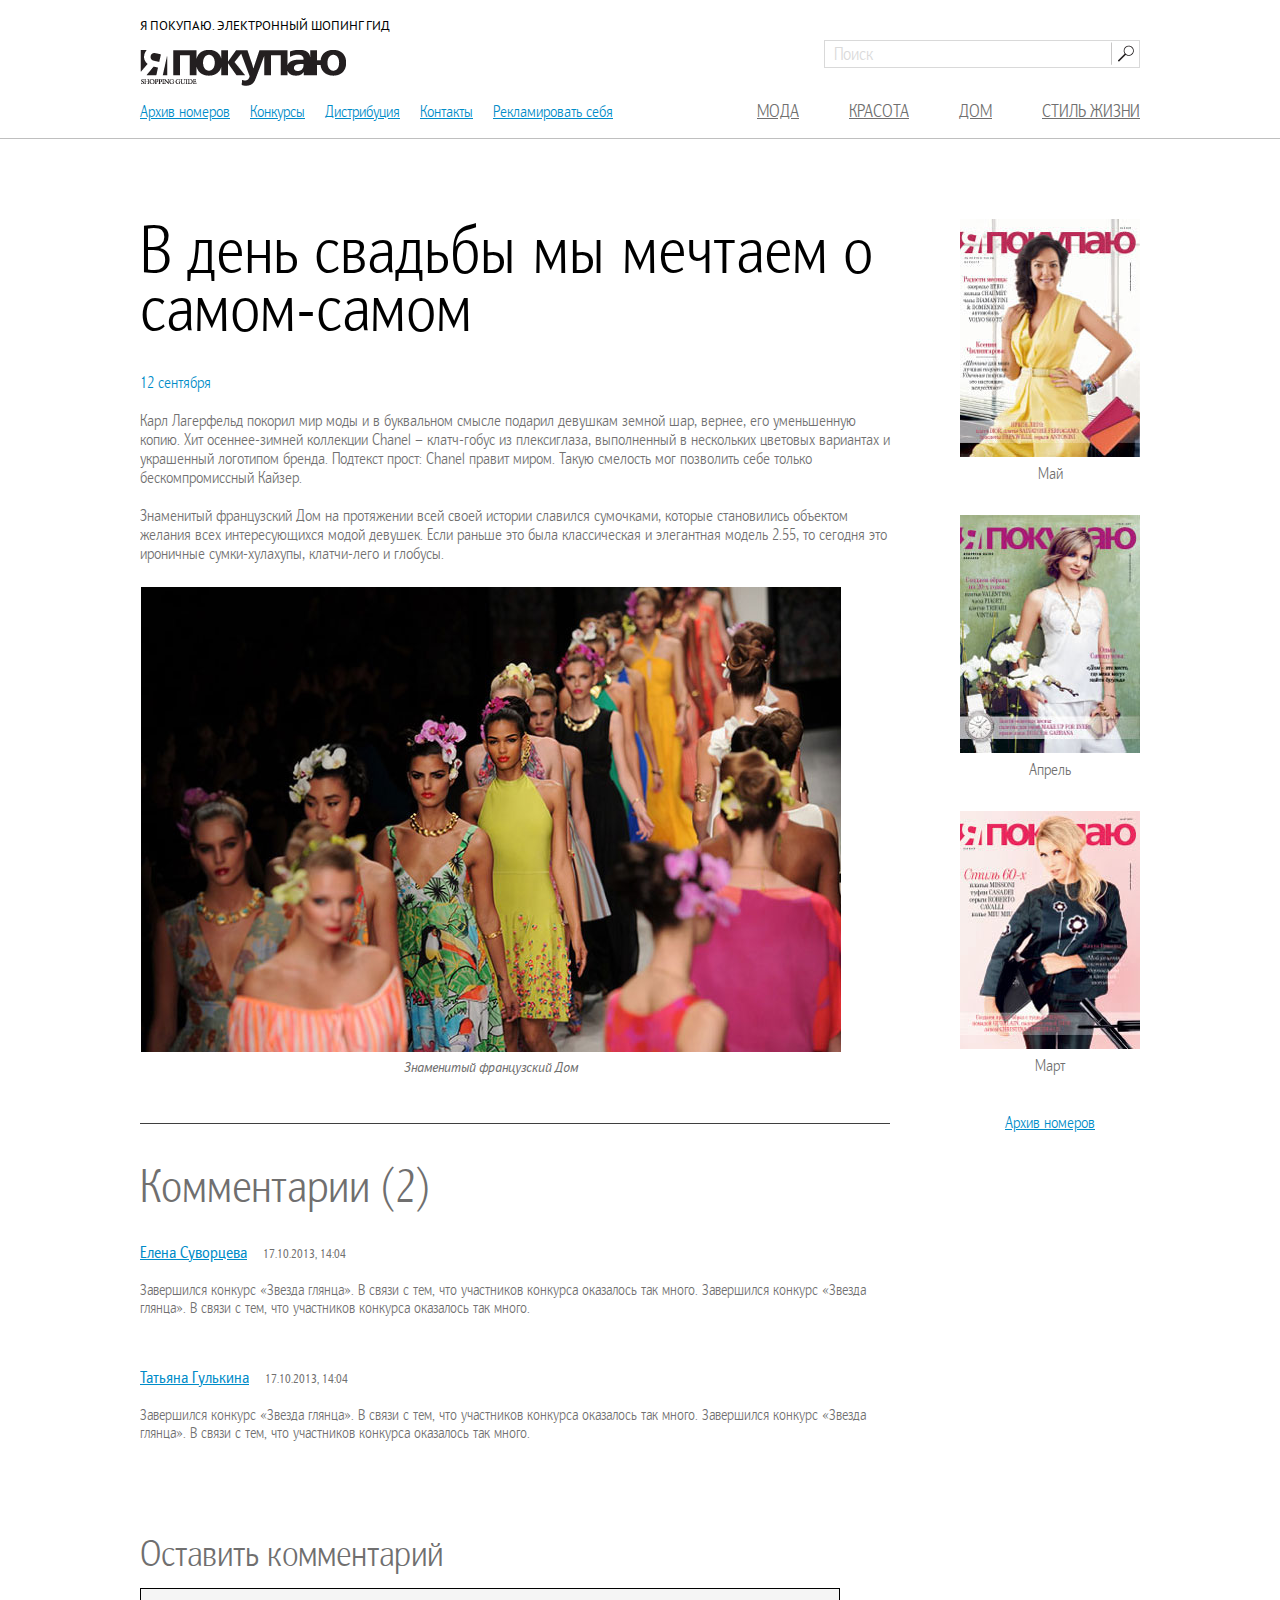
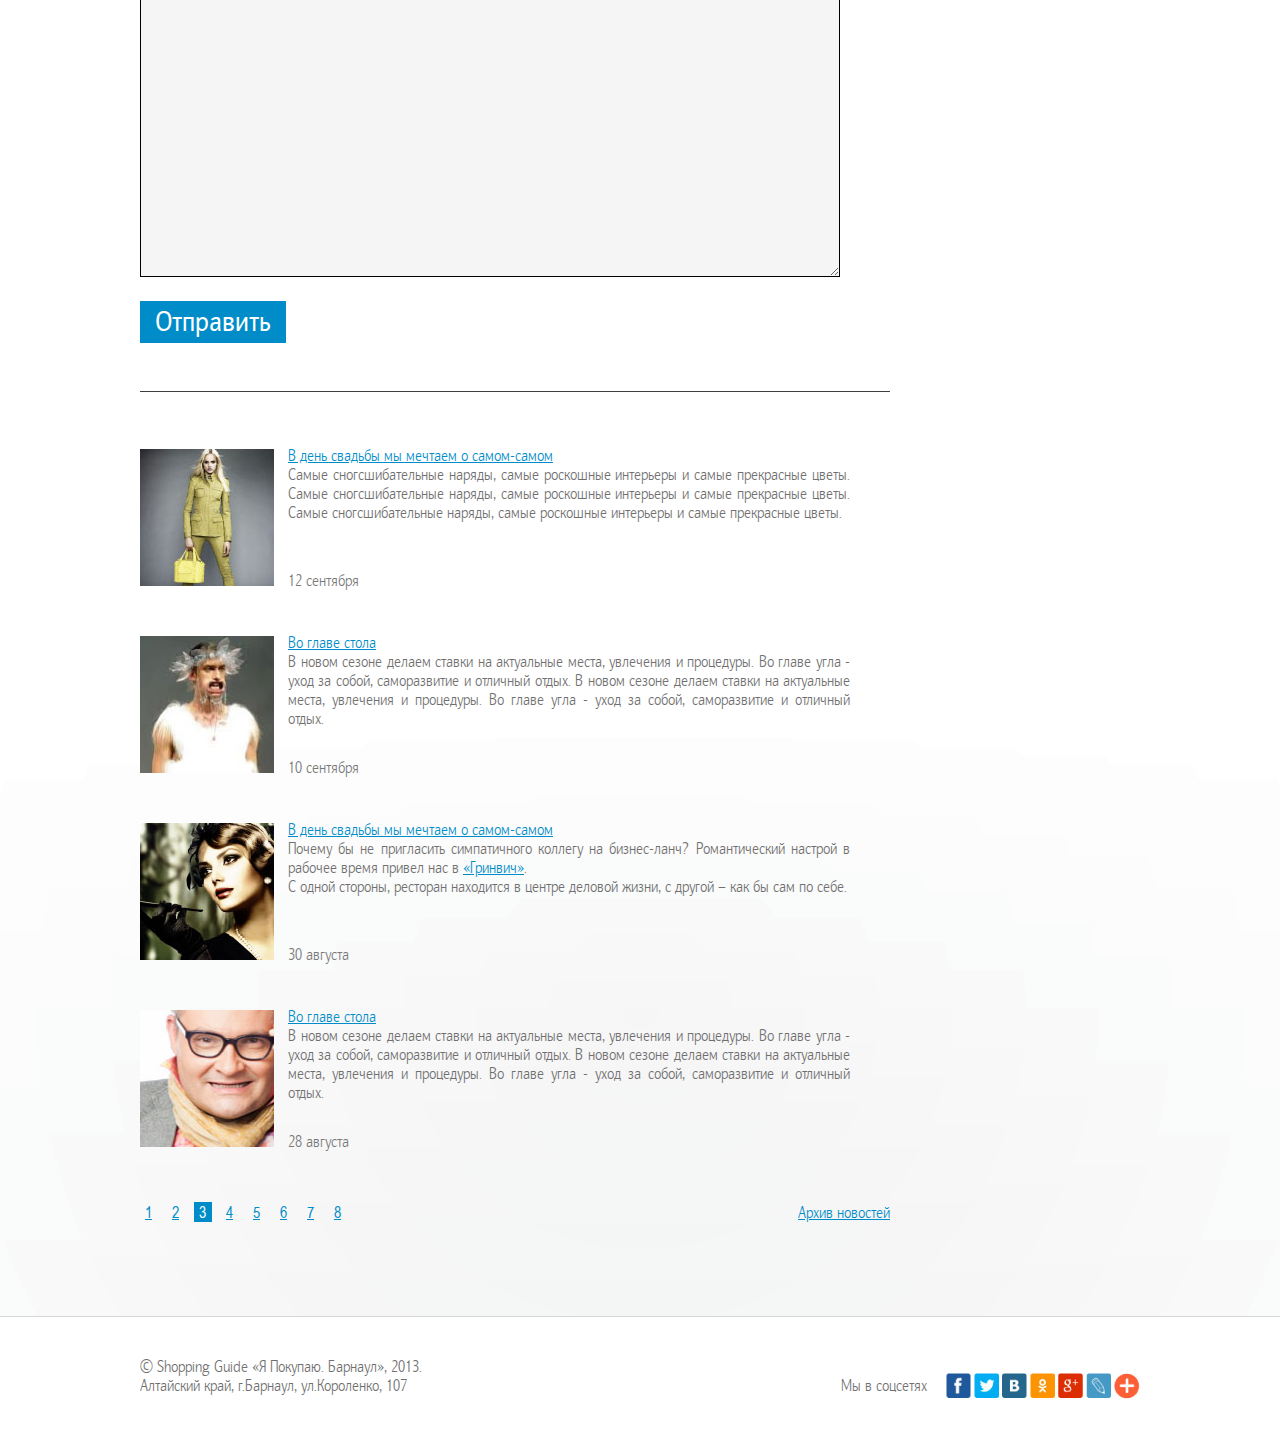
<file: article.html>
﻿<!DOCTYPE HTML PUBLIC "-//W3C//DTD HTML 4.01//EN" "http://www.w3.org/TR/html4/strict.dtd">
<html>
<head>
	<title>Я Покупаю</title>
	<meta http-equiv="content-type" content="text/html; charset=utf-8">
	<meta name="viewport" content="minimum-scale=1.0,initial-scale=1.0,maximum-scale=1.0,user-scalable=no">
	<link href="./style.css" rel="stylesheet" type="text/css" title="compact">
	<link href="./fancybox/fancybox.css" rel="stylesheet" type="text/css" title="compact">
</style>
</head>
<body>
	<div class="header">
		<div>
			<p class="slogan">Я покупаю. Электронный шопинг гид</p>
			<a href="#"><img src="./images/logo.png" class="logo" width="206" height="37" alt=""></a>
			<ul class="menu">
				<li><a href="#">Архив номеров</a></li>
				<li><a href="#">Конкурсы</a></li>
				<li><a href="#">Дистрибуция</a></li>
				<li><a href="#">Контакты</a></li>
				<li><a href="#">Рекламировать себя</a></li>
			</ul>
			<ul class="nav">
				<li><a href="#">Мода</a></li>
				<li><a href="#">Красота</a></li>
				<li><a href="#">Дом</a></li>
				<li><a href="#">Стиль жизни</a></li>
			</ul>
			<div class="search">
				<p><input type="text" placeholder="Поиск"></p>
				<button class="submit"></button>
			</div>
		</div>
	</div>
	<div class="wrapper">
		<div class="content">
			<div>
				<div class="lcb">
					<div class="article">
						<h1>В день свадьбы мы мечтаем о самом-самом</h1>
						<h5>12 сентября</h5>
						<p>Карл Лагерфельд покорил мир моды и в буквальном смысле подарил девушкам земной шар, вернее, его уменьшенную копию. Хит осеннее-зимней коллекции Chanel – клатч-гобус из плексиглаза, выполненный в нескольких цветовых вариантах и украшенный логотипом бренда. Подтекст прост: Chanel правит миром. Такую смелость мог позволить себе только бескомпромиссный Кайзер.</p>
						<p>Знаменитый французский Дом на протяжении всей своей истории славился сумочками, которые становились объектом желания всех интересующихся модой девушек. Если раньше это была классическая и элегантная модель 2.55, то сегодня это ироничные сумки-хулахупы, клатчи-лего и глобусы.</p>
						<div>
							<img src="./images/article.jpg" width="700" height="465" alt="">
							<p>Знаменитый французский Дом</p>
						</div>
					</div>
					<div class="commentaries toarticle">
						<h3>Комментарии (2)</h3>
						<ul>
							<li>
								<h5><a href="#">Елена Суворцева</a> <span>17.10.2013, 14:04</span></h5>
								<p>Завершился конкурс «Звезда глянца». В связи с тем, что участников конкурса оказалось так много. Завершился конкурс «Звезда глянца». В связи с тем, что участников конкурса оказалось так много.</p>
							</li>
							<li>
								<h5><a href="#">Татьяна Гулькина</a> <span>17.10.2013, 14:04</span></h5>
								<p>Завершился конкурс «Звезда глянца». В связи с тем, что участников конкурса оказалось так много. Завершился конкурс «Звезда глянца». В связи с тем, что участников конкурса оказалось так много.</p>
							</li>
						</ul>
						<div>
							<h4>Оставить комментарий</h4>
							<p><textarea cols="100" rows="10"></textarea></p>
							<button>Отправить</button>
						</div>
					</div>
					<ul class="blog">
						<li>
							<img src="./images/blog1.jpg" width="134" height="137" alt="">
							<h5>12 сентября</h5>
							<h2><a href="#">В день свадьбы мы мечтаем о самом-самом</a></h2>
							<p>Самые сногсшибательные наряды, самые роскошные интерьеры и самые прекрасные цветы. Самые сногсшибательные наряды, самые роскошные интерьеры и самые прекрасные цветы. Самые сногсшибательные наряды, самые роскошные интерьеры и самые прекрасные цветы.</p>
						</li>
						<li>
							<img src="./images/blog2.jpg" width="134" height="137" alt="">
							<h5>10 сентября</h5>
							<h2><a href="#">Во главе стола</a></h2>
							<p>В новом сезоне делаем ставки на актуальные места, увлечения и процедуры. Во главе угла - уход за собой, саморазвитие и отличный отдых. В новом сезоне делаем ставки на актуальные места, увлечения и процедуры. Во главе угла - уход за собой, саморазвитие и отличный отдых.</p>
						</li>
						<li>
							<img src="./images/blog3.jpg" width="134" height="137" alt="">
							<h5>30 августа</h5>
							<h2><a href="#">В день свадьбы мы мечтаем о самом-самом</a></h2>
							<p>Почему бы не пригласить симпатичного коллегу на бизнес-ланч? Романтический настрой в рабочее время привел нас в <a href="#">«Гринвич»</a>.<br>
							С одной стороны, ресторан находится в центре деловой жизни, с другой – как бы сам по себе.</p>
						</li>
						<li>
							<img src="./images/blog4.jpg" width="134" height="137" alt="">
							<h5>28 августа</h5>
							<h2><a href="#">Во главе стола</a></h2>
							<p>В новом сезоне делаем ставки на актуальные места, увлечения и процедуры. Во главе угла - уход за собой, саморазвитие и отличный отдых. В новом сезоне делаем ставки на актуальные места, увлечения и процедуры. Во главе угла - уход за собой, саморазвитие и отличный отдых.</p>
						</li>
					</ul>
					<div class="pagination">
						<ul>
							<li><a href="#">1</a></li>
							<li><a href="#">2</a></li>
							<li><span>3</span></li>
							<li><a href="#">4</a></li>
							<li><a href="#">5</a></li>
							<li><a href="#">6</a></li>
							<li><a href="#">7</a></li>
							<li><a href="#">8</a></li>
						</ul>
						<p class="archive"><a href="#">Архив новостей</a></p>
					</div>
				</div>
				<div class="list">
					<ul>
						<li>
							<a href="#"><img src="./images/list1.jpg" width="180" height="238" alt=""></a>
							<span>Май</span>
						</li>
						<li>
							<a href="#"><img src="./images/list2.jpg" width="180" height="238" alt=""></a>
							<span>Апрель</span>
						</li>
						<li>
							<a href="#"><img src="./images/list3.jpg" width="180" height="238" alt=""></a>
							<span>Март</span>
						</li>
					</ul>
					<p><a href="#">Архив номеров</a></p>
				</div>
			</div>
		</div>
		<div class="footer">
			<div>
				<div>
					<p>© Shopping Guide «Я Покупаю. Барнаул», 2013.</p>
					<p>Алтайский край, г.Барнаул, ул.Короленко, 107</p>
				</div>
				<ul>
					<li><span>Мы в соцсетях</span></li>
					<li><a href="#"><img src="./images/facebook_icon.png" width="25" height="25" alt=""></a></li>
					<li><a href="#"><img src="./images/twitter_icon.png" width="25" height="25" alt=""></a></li>
					<li><a href="#"><img src="./images/vkontakte_icon.png" width="25" height="25" alt=""></a></li>
					<li><a href="#"><img src="./images/odnoklassniki_icon.png" width="25" height="25" alt=""></a></li>
					<li><a href="#"><img src="./images/google_icon.png" width="25" height="25" alt=""></a></li>
					<li><a href="#"><img src="./images/livejournal_icon.png" width="25" height="25" alt=""></a></li>
					<li><a href="#"><img src="./images/add_icon.png" width="26" height="26" alt=""></a></li>
				</ul>
			</div>
		</div>
	</div>
	<script type="text/javascript" src="./js/jquery.js"></script>
	<script type="text/javascript" src="./fancybox/fancybox.js"></script>
	<script type="text/javascript" src="./js/adgallery.js"></script>
	<script type="text/javascript" src="./js/jscrollpane.js"></script>
	<script type="text/javascript" src="./js/mousewheel.js"></script>
	<script type="text/javascript" src="./js/wowbook.js"></script>
	<script type="text/javascript" src="./js/dynamic.js"></script>
</body>
</html>
</file>
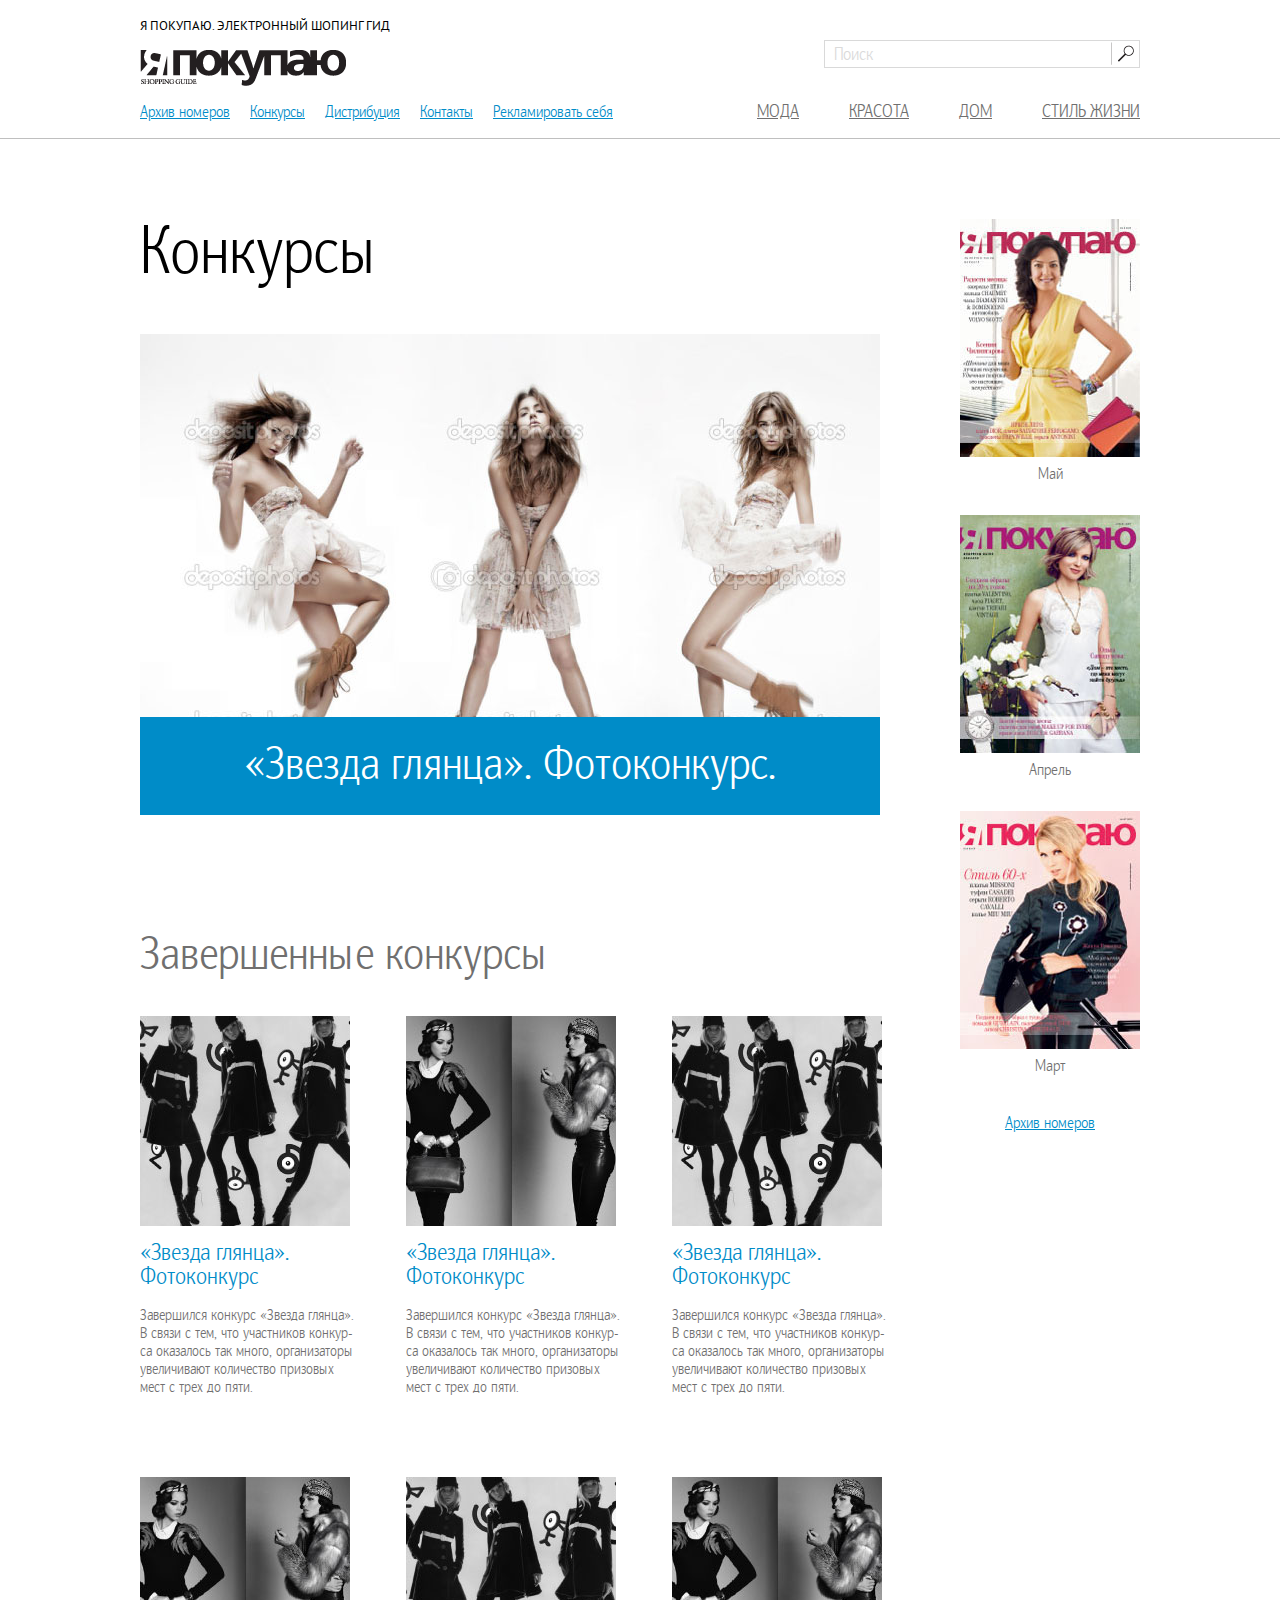
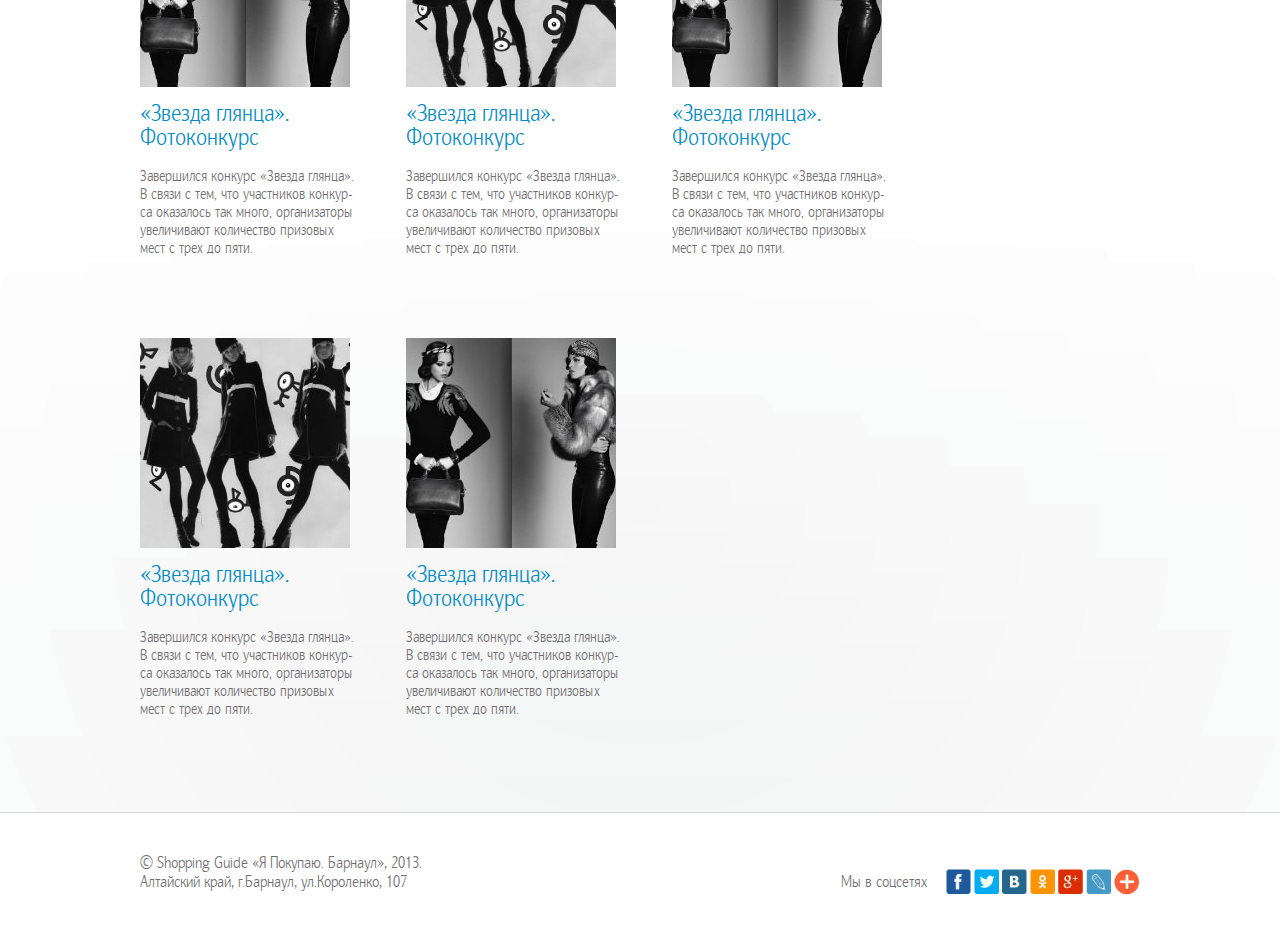
<file: contest.html>
﻿<!DOCTYPE HTML PUBLIC "-//W3C//DTD HTML 4.01//EN" "http://www.w3.org/TR/html4/strict.dtd">
<html>
<head>
	<title>Я Покупаю</title>
	<meta http-equiv="content-type" content="text/html; charset=utf-8">
	<meta name="viewport" content="minimum-scale=1.0,initial-scale=1.0,maximum-scale=1.0,user-scalable=no">
	<link href="./style.css" rel="stylesheet" type="text/css" title="compact">
	<link href="./fancybox/fancybox.css" rel="stylesheet" type="text/css" title="compact">
</style>
</head>
<body>
	<div class="header">
		<div>
			<p class="slogan">Я покупаю. Электронный шопинг гид</p>
			<a href="#"><img src="./images/logo.png" class="logo" width="206" height="37" alt=""></a>
			<ul class="menu">
				<li><a href="#">Архив номеров</a></li>
				<li><a href="#">Конкурсы</a></li>
				<li><a href="#">Дистрибуция</a></li>
				<li><a href="#">Контакты</a></li>
				<li><a href="#">Рекламировать себя</a></li>
			</ul>
			<ul class="nav">
				<li><a href="#">Мода</a></li>
				<li><a href="#">Красота</a></li>
				<li><a href="#">Дом</a></li>
				<li><a href="#">Стиль жизни</a></li>
			</ul>
			<div class="search">
				<p><input type="text" placeholder="Поиск"></p>
				<button class="submit"></button>
			</div>
		</div>
	</div>
	<div class="wrapper">
		<div class="content">
			<div>
				<div class="lcb">
					<div class="contest">
						<h1>Конкурсы</h1>
						<div>
							<a href="#" class="contestresult" title="participant1">
								<img src="./images/contest.jpg" width="740" height="481" alt="">
								<p><span>«Звезда глянца». Фотоконкурс.</span></p>
							</a>
						</div>
					</div>
					<div class="completed">
						<h3>Завершенные конкурсы</h3>
						<ul>
							<li>
								<img src="./images/completed1.jpg" width="210" height="210" alt="">
								<h5><a href="#">«Звезда глянца». Фотоконкурс</a></h5>
								<p>Завершился конкурс «Звезда глянца». В связи с тем, что участников конкур- са оказалось так много, организаторы увеличивают количество призовых мест с трех до пяти.</p>
							</li>
							<li>
								<img src="./images/completed2.jpg" width="210" height="210" alt="">
								<h5><a href="#">«Звезда глянца». Фотоконкурс</a></h5>
								<p>Завершился конкурс «Звезда глянца». В связи с тем, что участников конкур- са оказалось так много, организаторы увеличивают количество призовых мест с трех до пяти.</p>
							</li>
							<li>
								<img src="./images/completed1.jpg" width="210" height="210" alt="">
								<h5><a href="#">«Звезда глянца». Фотоконкурс</a></h5>
								<p>Завершился конкурс «Звезда глянца». В связи с тем, что участников конкур- са оказалось так много, организаторы увеличивают количество призовых мест с трех до пяти.</p>
							</li>
							<li>
								<img src="./images/completed2.jpg" width="210" height="210" alt="">
								<h5><a href="#">«Звезда глянца». Фотоконкурс</a></h5>
								<p>Завершился конкурс «Звезда глянца». В связи с тем, что участников конкур- са оказалось так много, организаторы увеличивают количество призовых мест с трех до пяти.</p>
							</li>
							<li>
								<img src="./images/completed1.jpg" width="210" height="210" alt="">
								<h5><a href="#">«Звезда глянца». Фотоконкурс</a></h5>
								<p>Завершился конкурс «Звезда глянца». В связи с тем, что участников конкур- са оказалось так много, организаторы увеличивают количество призовых мест с трех до пяти.</p>
							</li>
							<li>
								<img src="./images/completed2.jpg" width="210" height="210" alt="">
								<h5><a href="#">«Звезда глянца». Фотоконкурс</a></h5>
								<p>Завершился конкурс «Звезда глянца». В связи с тем, что участников конкур- са оказалось так много, организаторы увеличивают количество призовых мест с трех до пяти.</p>
							</li>
							<li>
								<img src="./images/completed1.jpg" width="210" height="210" alt="">
								<h5><a href="#">«Звезда глянца». Фотоконкурс</a></h5>
								<p>Завершился конкурс «Звезда глянца». В связи с тем, что участников конкур- са оказалось так много, организаторы увеличивают количество призовых мест с трех до пяти.</p>
							</li>
							<li>
								<img src="./images/completed2.jpg" width="210" height="210" alt="">
								<h5><a href="#" class="contestresult" title="participant1">«Звезда глянца». Фотоконкурс</a></h5>
								<p>Завершился конкурс «Звезда глянца». В связи с тем, что участников конкур- са оказалось так много, организаторы увеличивают количество призовых мест с трех до пяти.</p>
							</li>
						</ul>
					</div>
				</div>
				<div class="list">
					<ul>
						<li>
							<a href="#"><img src="./images/list1.jpg" width="180" height="238" alt=""></a>
							<span>Май</span>
						</li>
						<li>
							<a href="#"><img src="./images/list2.jpg" width="180" height="238" alt=""></a>
							<span>Апрель</span>
						</li>
						<li>
							<a href="#"><img src="./images/list3.jpg" width="180" height="238" alt=""></a>
							<span>Март</span>
						</li>
					</ul>
					<p><a href="#">Архив номеров</a></p>
				</div>
			</div>
		</div>
		<div class="footer">
			<div>
				<div>
					<p>© Shopping Guide «Я Покупаю. Барнаул», 2013.</p>
					<p>Алтайский край, г.Барнаул, ул.Короленко, 107</p>
				</div>
				<ul>
					<li><span>Мы в соцсетях</span></li>
					<li><a href="#"><img src="./images/facebook_icon.png" width="25" height="25" alt=""></a></li>
					<li><a href="#"><img src="./images/twitter_icon.png" width="25" height="25" alt=""></a></li>
					<li><a href="#"><img src="./images/vkontakte_icon.png" width="25" height="25" alt=""></a></li>
					<li><a href="#"><img src="./images/odnoklassniki_icon.png" width="25" height="25" alt=""></a></li>
					<li><a href="#"><img src="./images/google_icon.png" width="25" height="25" alt=""></a></li>
					<li><a href="#"><img src="./images/livejournal_icon.png" width="25" height="25" alt=""></a></li>
					<li><a href="#"><img src="./images/add_icon.png" width="26" height="26" alt=""></a></li>
				</ul>
			</div>
		</div>
	</div>
	<div class="contestresult participant1">
		<div class="photo">
			<div>
				<img src="./images/contestresult.jpg" width="900" height="558" alt="">
				<span class="close"></span>
			</div>
		</div>
		<h2>Константинова Марианна Вячеславовна, 20 лет</h2>
		<div class="text">
			<p>Завершился конкурс «Звезда глянца». В связи с тем, что участников конкурса оказалось так много. Завершился конкурс «Звезда глянца». В связи с тем, что участников конкурса оказалось так много. Завершился конкурс «Звезда глянца». В связи с тем, что участников конкурса оказалось так много. Завершился конкурс «Звезда глянца». В связи с тем, что участников конкурса оказалось так много.</p>
		</div>
	</div>
	<script type="text/javascript" src="./js/jquery.js"></script>
	<script type="text/javascript" src="./fancybox/fancybox.js"></script>
	<script type="text/javascript" src="./js/adgallery.js"></script>
	<script type="text/javascript" src="./js/jscrollpane.js"></script>
	<script type="text/javascript" src="./js/mousewheel.js"></script>
	<script type="text/javascript" src="./js/wowbook.js"></script>
	<script type="text/javascript" src="./js/dynamic.js"></script>
</body>
</html>
</file>
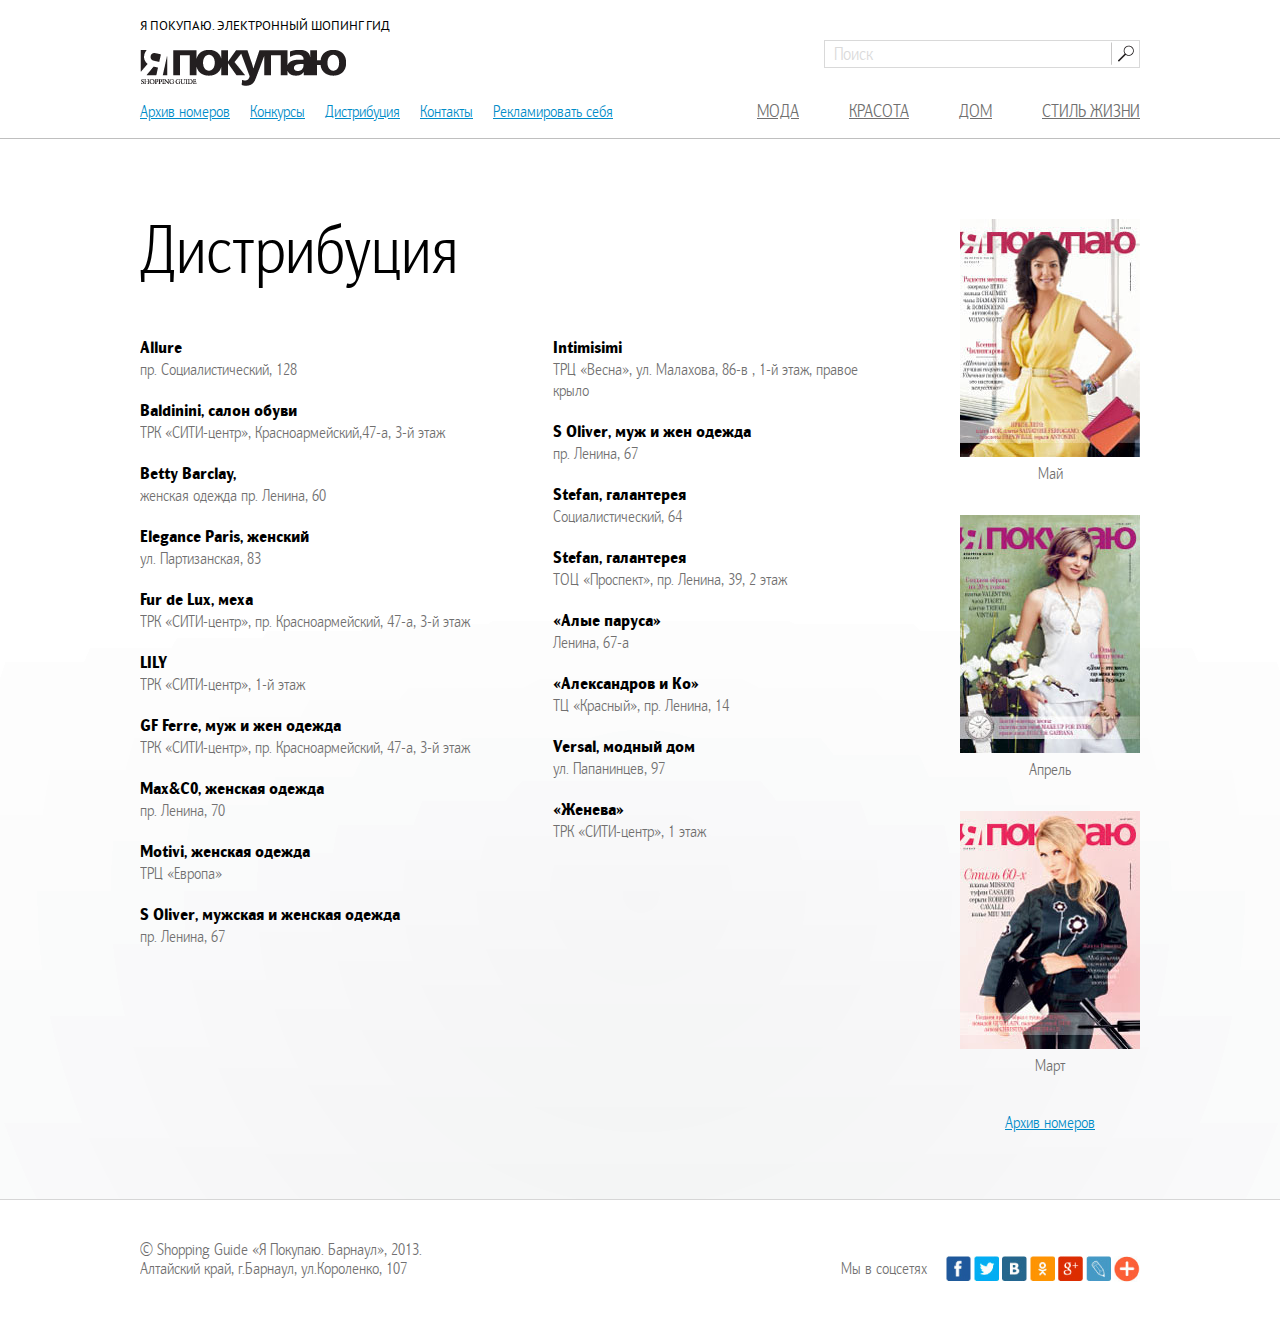
<file: distribution.html>
﻿<!DOCTYPE HTML PUBLIC "-//W3C//DTD HTML 4.01//EN" "http://www.w3.org/TR/html4/strict.dtd">
<html>
<head>
	<title>Я Покупаю</title>
	<meta http-equiv="content-type" content="text/html; charset=utf-8">
	<meta name="viewport" content="minimum-scale=1.0,initial-scale=1.0,maximum-scale=1.0,user-scalable=no">
	<link href="./style.css" rel="stylesheet" type="text/css" title="compact">
	<link href="./fancybox/fancybox.css" rel="stylesheet" type="text/css" title="compact">
</style>
</head>
<body>
	<div class="header">
		<div>
			<p class="slogan">Я покупаю. Электронный шопинг гид</p>
			<a href="#"><img src="./images/logo.png" class="logo" width="206" height="37" alt=""></a>
			<ul class="menu">
				<li><a href="#">Архив номеров</a></li>
				<li><a href="#">Конкурсы</a></li>
				<li><a href="#">Дистрибуция</a></li>
				<li><a href="#">Контакты</a></li>
				<li><a href="#">Рекламировать себя</a></li>
			</ul>
			<ul class="nav">
				<li><a href="#">Мода</a></li>
				<li><a href="#">Красота</a></li>
				<li><a href="#">Дом</a></li>
				<li><a href="#">Стиль жизни</a></li>
			</ul>
			<div class="search">
				<p><input type="text" placeholder="Поиск"></p>
				<button class="submit"></button>
			</div>
		</div>
	</div>
	<div class="wrapper">
		<div class="content">
			<div>
				<div class="lcb">
					<div class="distrubution">
						<h1>Дистрибуция</h1>
						<ul>
							<li>
								<p><strong>Allure</strong> пр. Социалистический, 128</p>
								<p><strong>Baldinini, салон обуви</strong> ТРК «СИТИ-центр», Красноармейский,47-а, 3-й этаж</p>
								<p><strong>Betty Barclay,</strong> женская одежда	пр. Ленина, 60</p>
								<p><strong>Elegance Paris, женский</strong> ул. Партизанская, 83</p>
								<p><strong>Fur de Lux, меха</strong> ТРК «СИТИ-центр», пр. Красноармейский, 47-а, 3-й этаж</p>
								<p><strong>LILY</strong> ТРК «СИТИ-центр», 1-й этаж</p>
								<p><strong>GF Ferre, муж и жен одежда</strong> ТРК «СИТИ-центр», пр. Красноармейский, 47-а, 3-й этаж</p>
								<p><strong>Max&C0, женская одежда</strong> пр. Ленина, 70</p>
								<p><strong>Motivi, женская одежда</strong> ТРЦ «Европа»</p>
								<p><strong>S Oliver, мужская и женская одежда</strong> пр. Ленина, 67</p>
							</li>
							<li>
								<p><strong>Intimisimi</strong> ТРЦ «Весна», ул. Малахова, 86-в , 1-й этаж, правое крыло</p>
								<p><strong>S Oliver, муж и жен одежда</strong> пр. Ленина, 67</p>
								<p><strong>Stefan, галантерея</strong> Социалистический, 64</p>
								<p><strong>Stefan, галантерея</strong> ТОЦ «Проспект», пр. Ленина, 39, 2 этаж</p>
								<p><strong>«Алые паруса»</strong> Ленина, 67-а</p>
								<p><strong>«Александров и Ко»</strong> ТЦ «Красный», пр. Ленина, 14</p>
								<p><strong>Versal, модный дом</strong> ул. Папанинцев, 97</p>
								<p><strong>«Женева»</strong> ТРК «СИТИ-центр», 1 этаж</p>
							</ul>
						</ul>
					</div>
				</div>
				<div class="list">
					<ul>
						<li>
							<a href="#"><img src="./images/list1.jpg" width="180" height="238" alt=""></a>
							<span>Май</span>
						</li>
						<li>
							<a href="#"><img src="./images/list2.jpg" width="180" height="238" alt=""></a>
							<span>Апрель</span>
						</li>
						<li>
							<a href="#"><img src="./images/list3.jpg" width="180" height="238" alt=""></a>
							<span>Март</span>
						</li>
					</ul>
					<p><a href="#">Архив номеров</a></p>
				</div>
			</div>
		</div>
		<div class="footer">
			<div>
				<div>
					<p>© Shopping Guide «Я Покупаю. Барнаул», 2013.</p>
					<p>Алтайский край, г.Барнаул, ул.Короленко, 107</p>
				</div>
				<ul>
					<li><span>Мы в соцсетях</span></li>
					<li><a href="#"><img src="./images/facebook_icon.png" width="25" height="25" alt=""></a></li>
					<li><a href="#"><img src="./images/twitter_icon.png" width="25" height="25" alt=""></a></li>
					<li><a href="#"><img src="./images/vkontakte_icon.png" width="25" height="25" alt=""></a></li>
					<li><a href="#"><img src="./images/odnoklassniki_icon.png" width="25" height="25" alt=""></a></li>
					<li><a href="#"><img src="./images/google_icon.png" width="25" height="25" alt=""></a></li>
					<li><a href="#"><img src="./images/livejournal_icon.png" width="25" height="25" alt=""></a></li>
					<li><a href="#"><img src="./images/add_icon.png" width="26" height="26" alt=""></a></li>
				</ul>
			</div>
		</div>
	</div>
	<script type="text/javascript" src="./js/jquery.js"></script>
	<script type="text/javascript" src="./fancybox/fancybox.js"></script>
	<script type="text/javascript" src="./js/adgallery.js"></script>
	<script type="text/javascript" src="./js/jscrollpane.js"></script>
	<script type="text/javascript" src="./js/mousewheel.js"></script>
	<script type="text/javascript" src="./js/wowbook.js"></script>
	<script type="text/javascript" src="./js/dynamic.js"></script>
</body>
</html>
</file>
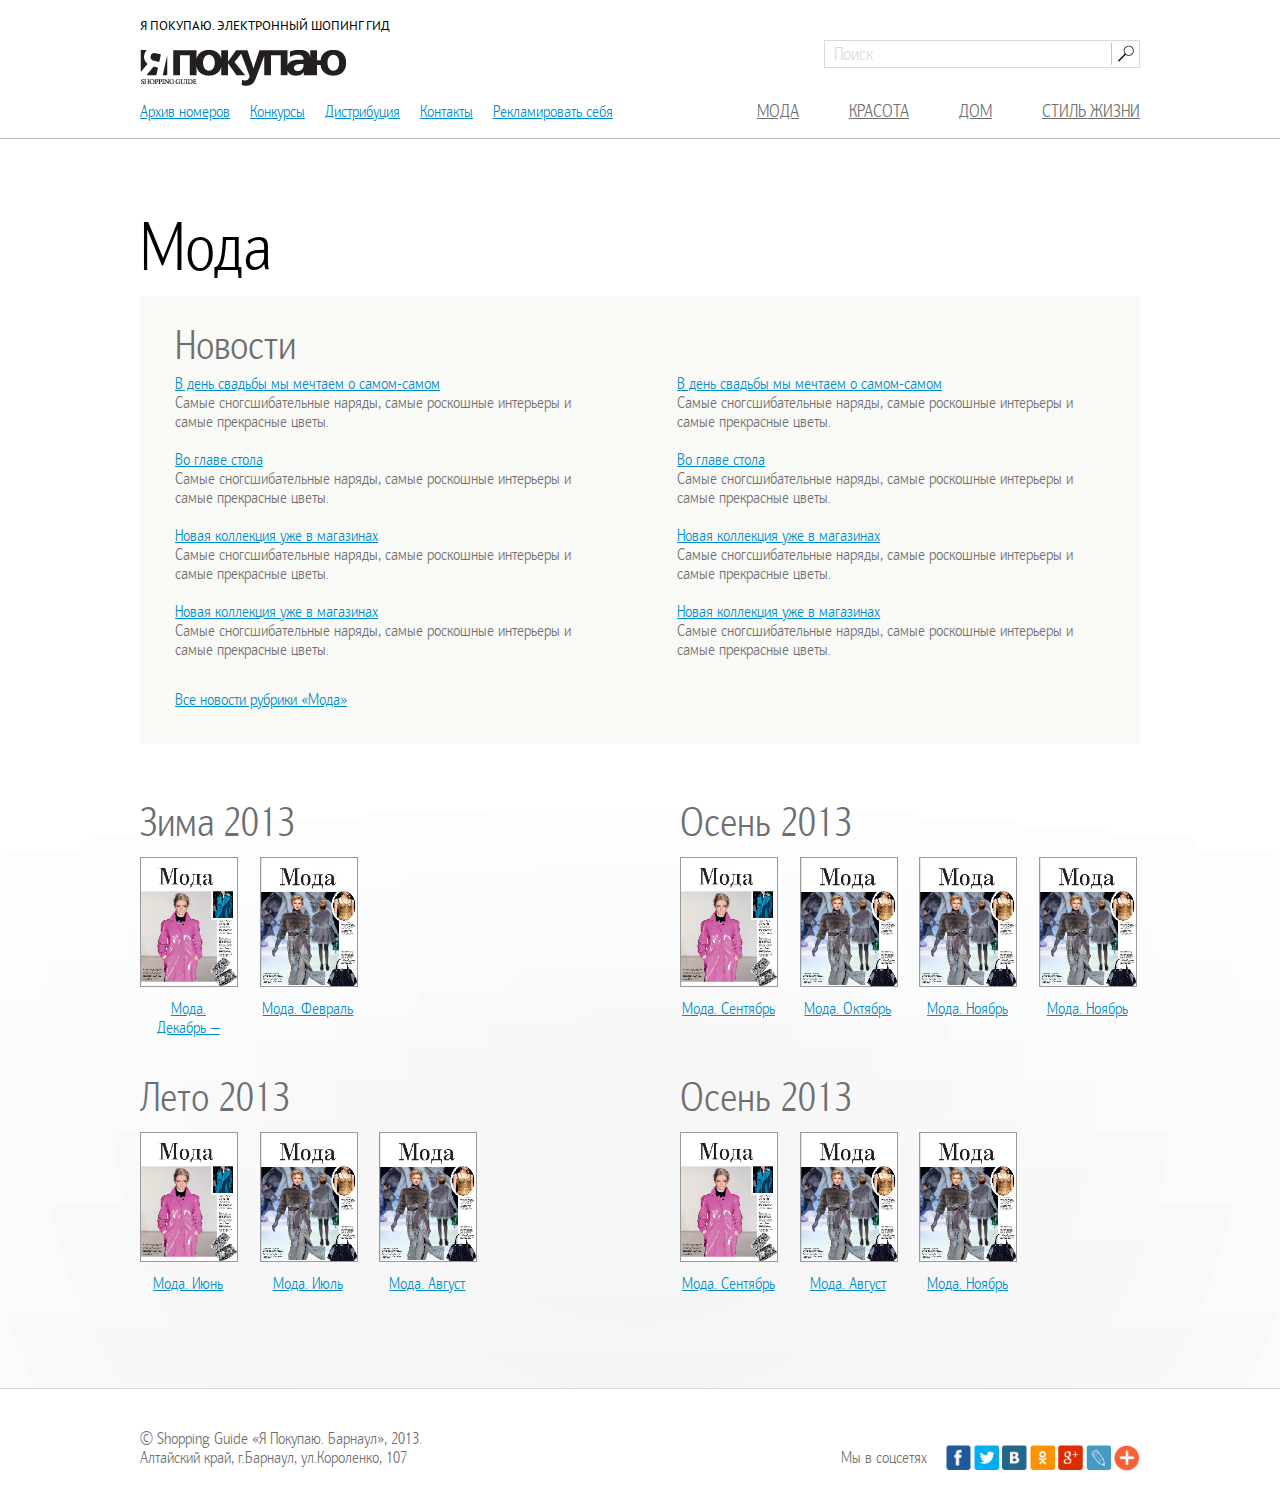
<file: fashion.html>
﻿<!DOCTYPE HTML PUBLIC "-//W3C//DTD HTML 4.01//EN" "http://www.w3.org/TR/html4/strict.dtd">
<html>
<head>
	<title>Я Покупаю</title>
	<meta http-equiv="content-type" content="text/html; charset=utf-8">
	<meta name="viewport" content="minimum-scale=1.0,initial-scale=1.0,maximum-scale=1.0,user-scalable=no">
	<link href="./style.css" rel="stylesheet" type="text/css" title="compact">
	<link href="./fancybox/fancybox.css" rel="stylesheet" type="text/css" title="compact">
</style>
</head>
<body>
	<div class="header">
		<div>
			<p class="slogan">Я покупаю. Электронный шопинг гид</p>
			<a href="#"><img src="./images/logo.png" class="logo" width="206" height="37" alt=""></a>
			<ul class="menu">
				<li><a href="#">Архив номеров</a></li>
				<li><a href="#">Конкурсы</a></li>
				<li><a href="#">Дистрибуция</a></li>
				<li><a href="#">Контакты</a></li>
				<li><a href="#">Рекламировать себя</a></li>
			</ul>
			<ul class="nav">
				<li><a href="#">Мода</a></li>
				<li><a href="#">Красота</a></li>
				<li><a href="#">Дом</a></li>
				<li><a href="#">Стиль жизни</a></li>
			</ul>
			<div class="search">
				<p><input type="text" placeholder="Поиск"></p>
				<button class="submit"></button>
			</div>
		</div>
	</div>
	<div class="wrapper">
		<div class="content">
			<div>
				<div class="fashion">
					<h1>Мода</h1>
					<div class="news">
						<h2>Новости</h2>
						<ul>
							<li>
								<div>
									<h3><a href="#">В день свадьбы мы мечтаем о самом-самом</a></h3>
									<p>Самые сногсшибательные наряды, самые роскошные интерьеры и самые прекрасные цветы.</p>
								</div>
								<div>
									<h3><a href="#">Во главе стола</a></h3>
									<p>Самые сногсшибательные наряды, самые роскошные интерьеры и самые прекрасные цветы.</p>
								</div>
								<div>
									<h3><a href="#">Новая коллекция уже в магазинах</a></h3>
									<p>Самые сногсшибательные наряды, самые роскошные интерьеры и самые прекрасные цветы.</p>
								</div>
								<div>
									<h3><a href="#">Новая коллекция уже в магазинах</a></h3>
									<p>Самые сногсшибательные наряды, самые роскошные интерьеры и самые прекрасные цветы.</p>
								</div>
							</li>
							<li>
								<div>
									<h3><a href="#">В день свадьбы мы мечтаем о самом-самом</a></h3>
									<p>Самые сногсшибательные наряды, самые роскошные интерьеры и самые прекрасные цветы.</p>
								</div>
								<div>
									<h3><a href="#">Во главе стола</a></h3>
									<p>Самые сногсшибательные наряды, самые роскошные интерьеры и самые прекрасные цветы.</p>
								</div>
								<div>
									<h3><a href="#">Новая коллекция уже в магазинах</a></h3>
									<p>Самые сногсшибательные наряды, самые роскошные интерьеры и самые прекрасные цветы.</p>
								</div>
								<div>
									<h3><a href="#">Новая коллекция уже в магазинах</a></h3>
									<p>Самые сногсшибательные наряды, самые роскошные интерьеры и самые прекрасные цветы.</p>
								</div>
							</li>
						</ul>
						<h5><a href="#">Все новости рубрики «Мода»</a></h5>
					</div>
					<ul class="preview">
						<li>
							<h2>Зима 2013</h2>
							<ul>
								<li>
									<div>
										<img src="./images/fashion1.jpg" alt="">
									</div>
									<p><a href="#">Мода. <br>Декабрь — Январь</a></p>
								</li>
								<li>
									<div>
										<img src="./images/fashion2.jpg" alt="">
									</div>
									<p><a href="#">Мода. Февраль</a></p>
								</li>
							</ul>
						</li>
						<li>
							<h2>Осень 2013</h2>
							<ul>
								<li>
									<div>
										<img src="./images/fashion1.jpg" alt="">
									</div>
									<p><a href="#">Мода. Сентябрь</a></p>
								</li>
								<li>
									<div>
										<img src="./images/fashion2.jpg" alt="">
									</div>
									<p><a href="#">Мода. Октябрь</a></p>
								</li>
								<li>
									<div>
										<img src="./images/fashion2.jpg" alt="">
									</div>
									<p><a href="#">Мода. Ноябрь</a></p>
								</li>
								<li>
									<div>
										<img src="./images/fashion2.jpg" alt="">
									</div>
									<p><a href="#">Мода. Ноябрь</a></p>
								</li>
							</ul>
						</li>
						<li>
							<h2>Лето 2013</h2>
							<ul>
								<li>
									<div>
										<img src="./images/fashion1.jpg" alt="">
									</div>
									<p><a href="#">Мода. Июнь</a></p>
								</li>
								<li>
									<div>
										<img src="./images/fashion2.jpg" alt="">
									</div>
									<p><a href="#">Мода. Июль</a></p>
								</li>
								<li>
									<div>
										<img src="./images/fashion2.jpg" alt="">
									</div>
									<p><a href="#">Мода. Август</a></p>
								</li>
							</ul>
						</li>
						<li>
							<h2>Осень 2013</h2>
							<ul>
								<li>
									<div>
										<img src="./images/fashion1.jpg" alt="">
									</div>
									<p><a href="#">Мода. Сентябрь</a></p>
								</li>
								<li>
									<div>
										<img src="./images/fashion2.jpg" alt="">
									</div>
									<p><a href="#">Мода. Август</a></p>
								</li>
								<li>
									<div>
										<img src="./images/fashion2.jpg" alt="">
									</div>
									<p><a href="#">Мода. Ноябрь</a></p>
								</li>
							</ul>
						</li>
					</ul>
				</div>
			</div>
		</div>
		<div class="footer">
			<div>
				<div>
					<p>© Shopping Guide «Я Покупаю. Барнаул», 2013.</p>
					<p>Алтайский край, г.Барнаул, ул.Короленко, 107</p>
				</div>
				<ul>
					<li><span>Мы в соцсетях</span></li>
					<li><a href="#"><img src="./images/facebook_icon.png" width="25" height="25" alt=""></a></li>
					<li><a href="#"><img src="./images/twitter_icon.png" width="25" height="25" alt=""></a></li>
					<li><a href="#"><img src="./images/vkontakte_icon.png" width="25" height="25" alt=""></a></li>
					<li><a href="#"><img src="./images/odnoklassniki_icon.png" width="25" height="25" alt=""></a></li>
					<li><a href="#"><img src="./images/google_icon.png" width="25" height="25" alt=""></a></li>
					<li><a href="#"><img src="./images/livejournal_icon.png" width="25" height="25" alt=""></a></li>
					<li><a href="#"><img src="./images/add_icon.png" width="26" height="26" alt=""></a></li>
				</ul>
			</div>
		</div>
	</div>
	<script type="text/javascript" src="./js/jquery.js"></script>
	<script type="text/javascript" src="./fancybox/fancybox.js"></script>
	<script type="text/javascript" src="./js/adgallery.js"></script>
	<script type="text/javascript" src="./js/jscrollpane.js"></script>
	<script type="text/javascript" src="./js/mousewheel.js"></script>
	<script type="text/javascript" src="./js/wowbook.js"></script>
	<script type="text/javascript" src="./js/dynamic.js"></script>
</body>
</html>
</file>
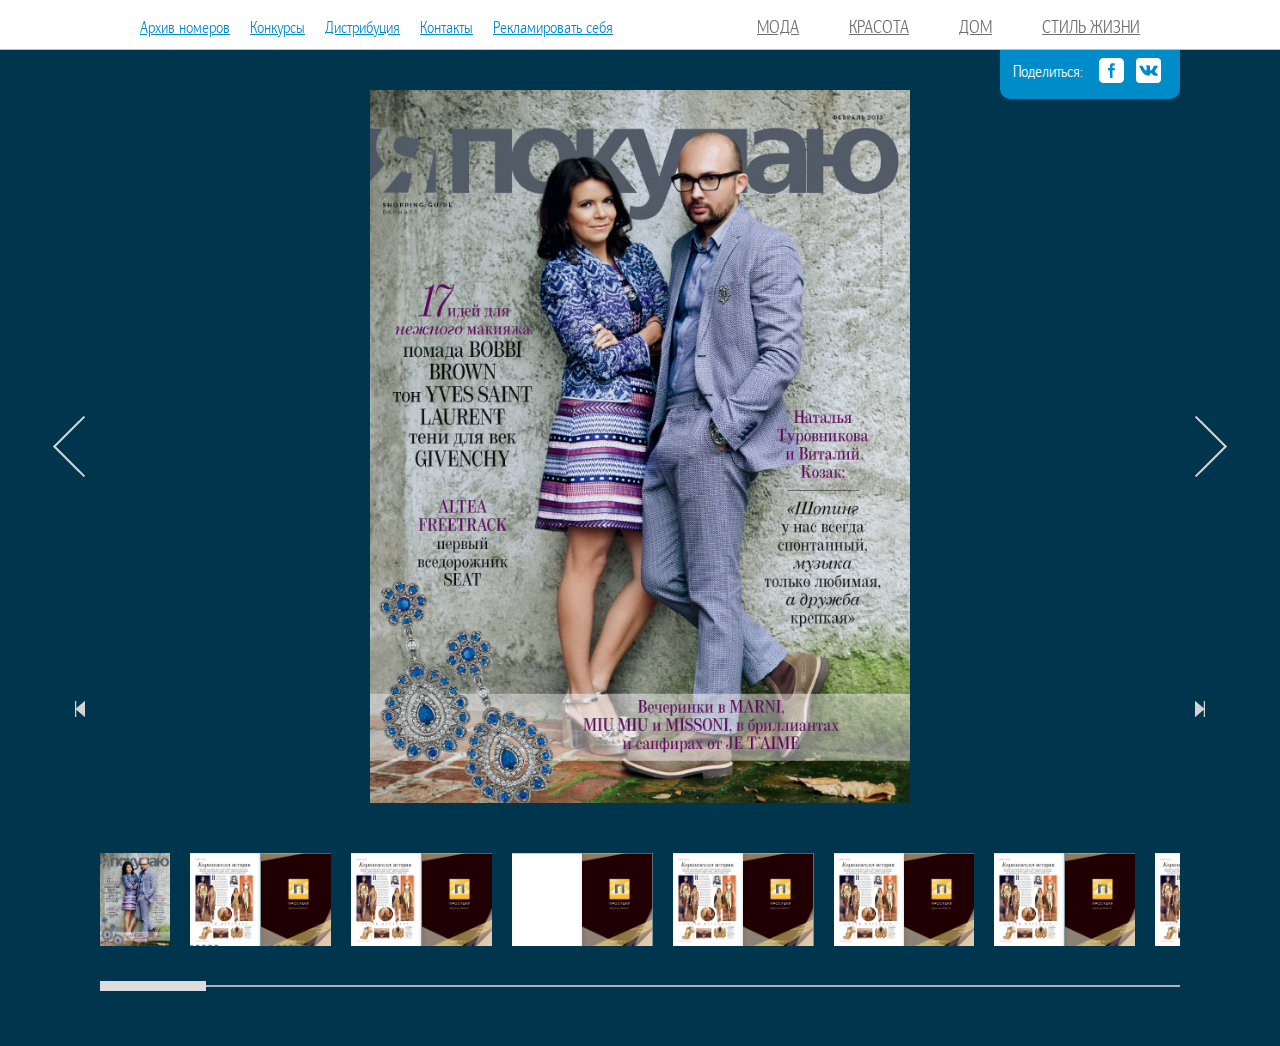
<file: magazine.html>
﻿<!DOCTYPE HTML PUBLIC "-//W3C//DTD HTML 4.01//EN" "http://www.w3.org/TR/html4/strict.dtd">
<html>
<head>
	<title>Я Покупаю</title>
	<meta http-equiv="content-type" content="text/html; charset=utf-8">
	<meta name="viewport" content="minimum-scale=1.0,initial-scale=1.0,maximum-scale=2.0,user-scalable=yes">
	<link href="./style.css" rel="stylesheet" type="text/css" title="compact">
	<link href="./fancybox/fancybox.css" rel="stylesheet" type="text/css" title="compact">
	<script type="text/javascript" src="./js/jquery.js"></script>
</style>
</head>
<body>
	<div class="header mini">
		<div>
			<p class="slogan">Я покупаю. Электронный шопинг гид</p>
			<a href="#"><img src="./images/logo.png" class="logo" width="206" height="37" alt=""></a>
			<ul class="menu">
				<li><a href="#">Архив номеров</a></li>
				<li><a href="#">Конкурсы</a></li>
				<li><a href="#">Дистрибуция</a></li>
				<li><a href="#">Контакты</a></li>
				<li><a href="#">Рекламировать себя</a></li>
			</ul>
			<ul class="nav">
				<li><a href="#">Мода</a></li>
				<li><a href="#">Красота</a></li>
				<li><a href="#">Дом</a></li>
				<li><a href="#">Стиль жизни</a></li>
			</ul>
			<div class="search">
				<p><input type="text" placeholder="Поиск"></p>
				<button class="submit"></button>
			</div>
		</div>
	</div>
	<div class="wrapper">
		<div class="container">
			<div class="inner">
				<div id="journal">
					<div id="cover">
						<a href="./images/cover_zoom.jpg" class="zoom"><img src="./images/cover.jpg" alt=""></a>
					</div>
					<div class="feature">
						<a href="./images/page1_zoom.jpg" class="zoom"><img src="./images/page1.jpg" alt=""></a>
						<ul class="left">
							<li class="sale"><a href="#page2_s"></a> <span>Акция</span></li>
							<li class="contest"><a href="#page2_c"></a> <span>Конкурс</span></li>
							<li class="video"><a href="#page2_m"></a> <span>Видео</span></li>
							<li class="gallery"><a href="#page2_g"></a> <span>Галерея</span></li>
							<li class="information"><a href="#page2_i"></a> <span>Информация</span></li>
							<li class="media"><a href="http://sideful.ru"></a> <span>Ссылка</span></li>
						</ul>
					</div>
					<div class="feature">
						<a href="./images/page2_zoom.jpg" class="zoom"><img src="./images/page2.jpg" alt=""></a>
						<ul class="right">
							<li class="sale"><a href="#"></a> <span>Акция</span></li>
							<li class="contest"><a href="#"></a> <span>Конкурс</span></li>
							<li class="video"><a href="#"></a> <span>Видео</span></li>
							<li class="gallery"><a href="#"></a> <span>Галерея</span></li>
							<li class="information"><a href="#"></a> <span>Информация</span></li>
							<li class="media"><a href="http://sideful.ru"></a> <span>Ссылка</span></li>
						</ul>
					</div>
					<div class="feature">
						<a href="./images/page1_zoom.jpg" class="zoom"><img src="./images/page1.jpg" alt=""></a>
					</div>
					<div class="feature">
						<a href="./images/page2_zoom.jpg" class="zoom"><img src="./images/page2.jpg" alt=""></a>
					</div>
					<div class="feature">
						<div class="videocontainer" style="left:0; top:0">
							<iframe width="560" height="315" src="//www.youtube.com/embed/LpSaGyhARoA?autoplay=0&controls=1&showinfo=0&rel=0" frameborder="0" allowfullscreen></iframe>
						</div>
						<div class="videocontainer" style="left:0; top:50%">
							<iframe width="560" height="315" src="//www.youtube.com/embed/LpSaGyhARoA?autoplay=0&controls=1&showinfo=0&rel=0" frameborder="0" allowfullscreen></iframe>
						</div>
					</div>
					<div class="feature">
						<a href="./images/page2_zoom.jpg" class="zoom"><img src="./images/page2.jpg" alt=""></a>
					</div>
					<div class="feature">
						<a href="./images/page1_zoom.jpg" class="zoom"><img src="./images/page1.jpg" alt=""></a>
					</div>
					<div class="feature">
						<a href="./images/page2_zoom.jpg" class="zoom"><img src="./images/page2.jpg" alt=""></a>
					</div>
					<div class="feature">
						<a href="./images/page1_zoom.jpg" class="zoom"><img src="./images/page1.jpg" alt=""></a>
					</div>
					<div class="feature">
						<a href="./images/page2_zoom.jpg" class="zoom"><img src="./images/page2.jpg" alt=""></a>
					</div>
					<div class="feature">
						<a href="./images/page1_zoom.jpg" class="zoom"><img src="./images/page1.jpg" alt=""></a>
					</div>
					<div class="feature">
						<a href="./images/page2_zoom.jpg" class="zoom"><img src="./images/page2.jpg" alt=""></a>
					</div>
					<div class="feature">
						<a href="./images/page1_zoom.jpg" class="zoom"><img src="./images/page1.jpg" alt=""></a>
					</div>
					<div class="feature">
						<a href="./images/page2_zoom.jpg" class="zoom"><img src="./images/page2.jpg" alt=""></a>
					</div>
					<div class="feature">
						<a href="./images/page1_zoom.jpg" class="zoom"><img src="./images/page1.jpg" alt=""></a>
					</div>
					<div class="feature">
						<a href="./images/page2_zoom.jpg" class="zoom"><img src="./images/page2.jpg" alt=""></a>
					</div>
					<div class="feature">
						<a href="./images/page1_zoom.jpg" class="zoom"><img src="./images/page1.jpg" alt=""></a>
					</div>
					<div class="feature">
						<a href="./images/page2_zoom.jpg" class="zoom"><img src="./images/page2.jpg" alt=""></a>
					</div>
					<div class='last_cover'>
						<img src="./images/end.jpg" alt="">
					</div>
				</div>
				<div class="social">
					<p>Поделиться:</p>
					<a href="http://www.facebook.com/sharer.php?u=http://sideful.ru/yyy/magazine.html" class="facebook" target="_blank"><img src="./images/facebook_social.png" width="25" height="25" alt=""></a>
					<a href="http://vk.com/share.php?url=http://sideful.ru/yyy/magazine.html" class="vkontakte"><img src="./images/vkontakte_social.png" width="25" height="25" alt=""></a>
				</div>
				<a href="#" id="first" title="Первая страница"></a>
				<a href="#" id="back" title="Предыдущая страница"></a>
				<a href="#" id="next" title="Следующая"></a>
				<a href="#" id="last" title="Последняя страница"></a>
				<a href="#" id="thumbs"></a>
			</div>	
		</div>
	</div>
	<div id="thumbs_holder"></div>
	<div class="mobileslider">
		<div class="social">
			<p>Поделиться:</p>
			<a href="#"><img src="./images/facebook_social.png" width="25" height="25" alt=""></a>
			<a href="#"><img src="./images/vkontakte_social.png" width="25" height="25" alt=""></a>
		</div>
		<div class="liquid-slider"  id="main-slider">
			<div>
				<h2 class="title">journal/1</h2>
				<div class="feature">
					<a href="./images/cover_zoom.jpg" class="zoom"><img src="./images/cover.jpg" alt=""></a>
				</div>
			</div>
			<div>
				<h2 class="title">journal/3</h2>
				<div class="feature">
					<a href="./images/page1_zoom.jpg" class="zoom"><img src="./images/page1.jpg" alt=""></a>
					<ul class="left">
						<li class="sale"><a href="#page2_s"></a> <span>Акция</span></li>
						<li class="contest"><a href="#page2_c"></a> <span>Конкурс</span></li>
						<li class="video"><a href="#page2_m"></a> <span>Видео</span></li>
						<li class="gallery"><a href="#page2_g"></a> <span>Галерея</span></li>
						<li class="information"><a href="#page2_i"></a> <span>Информация</span></li>
						<li class="media"><a href="http://sideful.ru"></a> <span>Ссылка</span></li>
					</ul>
				</div>
				<div class="feature">
					<a href="./images/page2_zoom.jpg" class="zoom"><img src="./images/page2.jpg" alt=""></a>
					<ul class="right">
						<li class="sale"><a href="#page2_s"></a> <span>Акция</span></li>
						<li class="contest"><a href="#page2_c"></a> <span>Конкурс</span></li>
						<li class="video"><a href="#page2_m"></a> <span>Видео</span></li>
						<li class="gallery"><a href="#page2_g"></a> <span>Галерея</span></li>
						<li class="information"><a href="#page2_i"></a> <span>Информация</span></li>
						<li class="media"><a href="http://sideful.ru"></a> <span>Ссылка</span></li>
					</ul>
				</div>
			</div>
			<div>
				<h2 class="title">journal/5</h2>
				<div class="feature">
					<a href="./images/page1_zoom.jpg" class="zoom"><img src="./images/page1.jpg" alt=""></a>
				</div>
				<div class="feature">
					<a href="./images/page2_zoom.jpg" class="zoom"><img src="./images/page2.jpg" alt=""></a>
				</div>
			</div>
			<div>
				<h2 class="title">journal/7</h2>
				<div class="feature">
					<a href="./images/page1_zoom.jpg" class="zoom"><img src="./images/page1.jpg" alt=""></a>
				</div>
				<div class="feature">
					<a href="./images/page2_zoom.jpg" class="zoom"><img src="./images/page2.jpg" alt=""></a>
				</div>
			</div>
			<div>
				<h2 class="title">journal/9</h2>
				<div class="feature">
					<a href="./images/page1_zoom.jpg" class="zoom"><img src="./images/page1.jpg" alt=""></a>
				</div>
				<div class="feature">
					<a href="./images/page2_zoom.jpg" class="zoom"><img src="./images/page2.jpg" alt=""></a>
				</div>
			</div>
			<div>
				<h2 class="title">journal/11</h2>
				<div class="feature">
					<a href="./images/page1_zoom.jpg" class="zoom"><img src="./images/page1.jpg" alt=""></a>
				</div>
				<div class="feature">
					<a href="./images/page2_zoom.jpg" class="zoom"><img src="./images/page2.jpg" alt=""></a>
				</div>
			</div>
			<div>
				<h2 class="title">journal/13</h2>
				<div class="feature">
					<a href="./images/page1_zoom.jpg" class="zoom"><img src="./images/page1.jpg" alt=""></a>
				</div>
				<div class="feature">
					<a href="./images/page2_zoom.jpg" class="zoom"><img src="./images/page2.jpg" alt=""></a>
				</div>
			</div>
			<div>
				<h2 class="title">journal/15</h2>
				<div class="feature">
					<a href="./images/page1_zoom.jpg" class="zoom"><img src="./images/page1.jpg" alt=""></a>
				</div>
				<div class="feature">
					<a href="./images/page2_zoom.jpg" class="zoom"><img src="./images/page2.jpg" alt=""></a>
				</div>
			</div>
			<div>
				<h2 class="title">journal/17</h2>
				<div class="feature">
					<a href="./images/page1_zoom.jpg" class="zoom"><img src="./images/page1.jpg" alt=""></a>
				</div>
				<div class="feature">
					<a href="./images/page2_zoom.jpg" class="zoom"><img src="./images/page2.jpg" alt=""></a>
				</div>
			</div>
			<div>
				<h2 class="title">journal/19</h2>
				<div class="feature">
					<img src="./images/end.jpg" alt="">
				</div>
			</div>
		</div>
		<div class="thumbs">
			<ul>
				<li>
					<a href="#journal/1" data-liquidslider-ref="main-slider"><img src="./images/cover_pre.jpg" width="68" height="90" alt=""></a>
				</li>
				<li>
					<a href="#journal/3" data-liquidslider-ref="main-slider"><img src="./images/page_pre1.jpg" width="68" height="90" alt=""></a>
					<a href="#journal/3" data-liquidslider-ref="main-slider"><img src="./images/page_pre2.jpg" width="68" height="90" alt=""></a>
				</li>
				<li>
					<a href="#journal/5" data-liquidslider-ref="main-slider"><img src="./images/page_pre1.jpg" width="68" height="90" alt=""></a>
					<a href="#journal/5" data-liquidslider-ref="main-slider"><img src="./images/page_pre2.jpg" width="68" height="90" alt=""></a>
				</li>
				<li>
					<a href="#journal/7" data-liquidslider-ref="main-slider"><img src="./images/page_pre1.jpg" width="68" height="90" alt=""></a>
					<a href="#journal/7" data-liquidslider-ref="main-slider"><img src="./images/page_pre2.jpg" width="68" height="90" alt=""></a>
				</li>
				<li>
					<a href="#journal/9" data-liquidslider-ref="main-slider"><img src="./images/page_pre1.jpg" width="68" height="90" alt=""></a>
					<a href="#journal/9" data-liquidslider-ref="main-slider"><img src="./images/page_pre2.jpg" width="68" height="90" alt=""></a>
				</li>
				<li>
					<a href="#journal/11" data-liquidslider-ref="main-slider"><img src="./images/page_pre1.jpg" width="68" height="90" alt=""></a>
					<a href="#journal/11" data-liquidslider-ref="main-slider"><img src="./images/page_pre2.jpg" width="68" height="90" alt=""></a>
				</li>
				<li>
					<a href="#journal/13" data-liquidslider-ref="main-slider"><img src="./images/page_pre1.jpg" width="68" height="90" alt=""></a>
					<a href="#journal/13" data-liquidslider-ref="main-slider"><img src="./images/page_pre2.jpg" width="68" height="90" alt=""></a>
				</li>
				<li>
					<a href="#journal/15" data-liquidslider-ref="main-slider"><img src="./images/page_pre1.jpg" width="68" height="90" alt=""></a>
					<a href="#journal/15" data-liquidslider-ref="main-slider"><img src="./images/page_pre2.jpg" width="68" height="90" alt=""></a>
				</li>
				<li>
					<a href="#journal/17" data-liquidslider-ref="main-slider"><img src="./images/page_pre1.jpg" width="68" height="90" alt=""></a>
					<a href="#journal/17" data-liquidslider-ref="main-slider"><img src="./images/page_pre2.jpg" width="68" height="90" alt=""></a>
				</li>
				<li>
					<a href="#journal/17" data-liquidslider-ref="main-slider"><img src="./images/page_pre1.jpg" width="68" height="90" alt=""></a>
					<a href="#journal/17" data-liquidslider-ref="main-slider"><img src="./images/page_pre2.jpg" width="68" height="90" alt=""></a>
				</li>
				<li>
					<a href="#journal/17" data-liquidslider-ref="main-slider"><img src="./images/page_pre1.jpg" width="68" height="90" alt=""></a>
					<a href="#journal/17" data-liquidslider-ref="main-slider"><img src="./images/page_pre2.jpg" width="68" height="90" alt=""></a>
				</li>
				<li>
					<a href="#journal/17" data-liquidslider-ref="main-slider"><img src="./images/page_pre1.jpg" width="68" height="90" alt=""></a>
					<a href="#journal/17" data-liquidslider-ref="main-slider"><img src="./images/page_pre2.jpg" width="68" height="90" alt=""></a>
				</li>
				<li>
					<a href="#journal/17" data-liquidslider-ref="main-slider"><img src="./images/page_pre1.jpg" width="68" height="90" alt=""></a>
					<a href="#journal/17" data-liquidslider-ref="main-slider"><img src="./images/page_pre2.jpg" width="68" height="90" alt=""></a>
				</li>
				<li>
					<a href="#journal/17" data-liquidslider-ref="main-slider"><img src="./images/page_pre1.jpg" width="68" height="90" alt=""></a>
					<a href="#journal/17" data-liquidslider-ref="main-slider"><img src="./images/page_pre2.jpg" width="68" height="90" alt=""></a>
				</li>
				<li>
					<a href="#journal/17" data-liquidslider-ref="main-slider"><img src="./images/page_pre1.jpg" width="68" height="90" alt=""></a>
					<a href="#journal/17" data-liquidslider-ref="main-slider"><img src="./images/page_pre2.jpg" width="68" height="90" alt=""></a>
				</li>
				<li>
					<a href="#journal/17" data-liquidslider-ref="main-slider"><img src="./images/page_pre1.jpg" width="68" height="90" alt=""></a>
					<a href="#journal/17" data-liquidslider-ref="main-slider"><img src="./images/page_pre2.jpg" width="68" height="90" alt=""></a>
				</li>
				<li>
					<a href="#journal/17" data-liquidslider-ref="main-slider"><img src="./images/page_pre1.jpg" width="68" height="90" alt=""></a>
					<a href="#journal/17" data-liquidslider-ref="main-slider"><img src="./images/page_pre2.jpg" width="68" height="90" alt=""></a>
				</li>
				<li>
					<a href="#journal/17" data-liquidslider-ref="main-slider"><img src="./images/page_pre1.jpg" width="68" height="90" alt=""></a>
					<a href="#journal/17" data-liquidslider-ref="main-slider"><img src="./images/page_pre2.jpg" width="68" height="90" alt=""></a>
				</li>
				<li>
					<a href="#journal/19" data-liquidslider-ref="main-slider"><img src="./images/last_pre.jpg" width="68" height="90" alt=""></a>
				</li>
			</ul>
		</div>
	</div>
	<div class="fade"></div>
	<div class="popup" id="page2_s">
		<h3>Скидка</h3>
		<img src="./images/coupon.jpg" width="730" height="368" alt="">
		<div>
			<button class="download">Скачать</button>
			<button class="print">Печатать</button>
		</div>
		<h5>Тазы и метёлки. Купон на скидку.</h5>
		<p>В октябре выйдет второй выпуск детского Shopping Guide “Я покупаю. Дети”! Кто станет лицом нового журнала? Решать Вам!</p>
		<p>Голосуйте за деток, принимающих участие в конкурсе "Звезда глянца". Трое победителей, набравших наибольшее количество голосов, гарантированно попадут на страницы нового журнала и получат специальные призы от генерального спонсора проекта - галереи детской одежды «Амадео».<br>
		Голосование будет идти до 17:00  16 сентября  (понедельник).</p>
		<p>Для получения скидки необходимо <a href="#">скачать купон</a> и предъявить распечатку продавцу. </p>
	</div>
	<div class="popup" id="page2_c">
		<h3>Конкурс</h3>
		<img src="./images/popup.jpg" width="730" height="398" alt="">
		<h5>«Звезда глянца». Голосование</h5>
		<p>В октябре выйдет второй выпуск детского Shopping Guide “Я покупаю. Дети”! Кто станет лицом нового журнала? Решать Вам!</p>
		<p>Голосуйте за деток, принимающих участие в конкурсе "Звезда глянца". Трое победителей, набравших наибольшее количество голосов, гарантированно попадут на страницы нового журнала и получат специальные призы от генерального спонсора проекта - галереи детской одежды «Амадео».<br>
		Голосование будет идти до 17:00  16 сентября  (понедельник).</p>
		<p>Полную информацию о конкурсе вы можете узнать <a href="#">в разделе «Конкурсы»</a></p>
	</div>
	<div class="popup" id="page2_i">
		<h3>Свободный текст</h3>
		<img src="./images/popup.jpg" width="730" height="398" alt="">
		<h5>«Звезда глянца». Голосование</h5>
		<p>В октябре выйдет второй выпуск детского Shopping Guide “Я покупаю. Дети”! Кто станет лицом нового журнала? Решать Вам!</p>
		<p>Голосуйте за деток, принимающих участие в конкурсе "Звезда глянца". Трое победителей, набравших наибольшее количество голосов, гарантированно попадут на страницы нового журнала и получат специальные призы от генерального спонсора проекта - галереи детской одежды «Амадео».<br>
		Голосование будет идти до 17:00  16 сентября  (понедельник).</p>
		<p>Полную информацию о конкурсе вы можете узнать <a href="#">в разделе «Конкурсы»</a></p>
	</div>
	<div class="popup" id="page2_m">
		<iframe width="720" height="405" src="//www.youtube.com/embed/3bFZJ-3zNFg" frameborder="0" allowfullscreen></iframe>
	</div>
	<div class="gallery" id="page2_g">
	    <div class="slideshow ad-gallery">
			<div class="ad-image-wrapper"></div>
			<div class="ad-controls"></div>
			<div class="ad-nav">
				<div class="ad-thumbs">
					<ul class="ad-thumb-list">
						<li>
							<a href="./images/gallery1.jpg">
								<img src="./images/gallery_preview1.jpg" class="image0">
							</a>
						</li>
						<li>
							<a href="./images/gallery1.jpg">
								<img src="./images/gallery_preview2.jpg" class="image1">
							</a>
						</li>
						<li>
							<a href="./images/gallery1.jpg">
								<img src="./images/gallery_preview3.jpg" class="image2">
							</a>
						</li>
						<li>
							<a href="./images/gallery1.jpg">
								<img src="./images/gallery_preview4.jpg" class="image3">
							</a>
						</li>
						<li>
							<a href="./images/gallery1.jpg">
								<img src="./images/gallery_preview1.jpg" class="image4">
							</a>
						</li>
						<li>
							<a href="./images/gallery1.jpg">
								<img src="./images/gallery_preview2.jpg" class="image5">
							</a>
						</li>
						<li>
							<a href="./images/gallery1.jpg">
								<img src="./images/gallery_preview3.jpg" class="image6">
							</a>
						</li>
						<li>
							<a href="./images/gallery1.jpg">
								<img src="./images/gallery_preview4.jpg" class="image7">
							</a>
						</li>
						<li>
							<a href="./images/gallery1.jpg">
								<img src="./images/gallery_preview1.jpg" class="image8">
							</a>
						</li>
						<li>
							<a href="./images/gallery1.jpg">
								<img src="./images/gallery_preview2.jpg" class="image9">
							</a>
						</li>
						<li>
							<a href="./images/gallery1.jpg">
								<img src="./images/gallery_preview3.jpg" class="image10">
							</a>
						</li>
						<li>
							<a href="./images/gallery1.jpg">
								<img src="./images/gallery_preview4.jpg" class="image11">
							</a>
						</li>
					</ul>
				</div>
			</div>
		</div>	
    </div>
	<script type="text/javascript" src="./fancybox/fancybox.js"></script>
	<script type="text/javascript" src="./js/adgallery.js"></script>
	<script type="text/javascript" src="./js/jscrollpane.js"></script>
	<script type="text/javascript" src="./js/easing.js"></script>
	<script type="text/javascript" src="./js/liquidslider.js"></script>
	<script type="text/javascript" src="./js/mousewheel.js"></script>
	<script type="text/javascript" src="./js/touchswipe.js"></script>
	<script type="text/javascript" src="./js/wowbook.js"></script>
	<!--<script type="text/javascript" src="http://github.com/cowboy/jquery-hashchange/raw/v1.3/jquery.ba-hashchange.js"></script>-->
	<script type="text/javascript" src="./js/dynamic.js"></script>
</body>
</html>
</file>
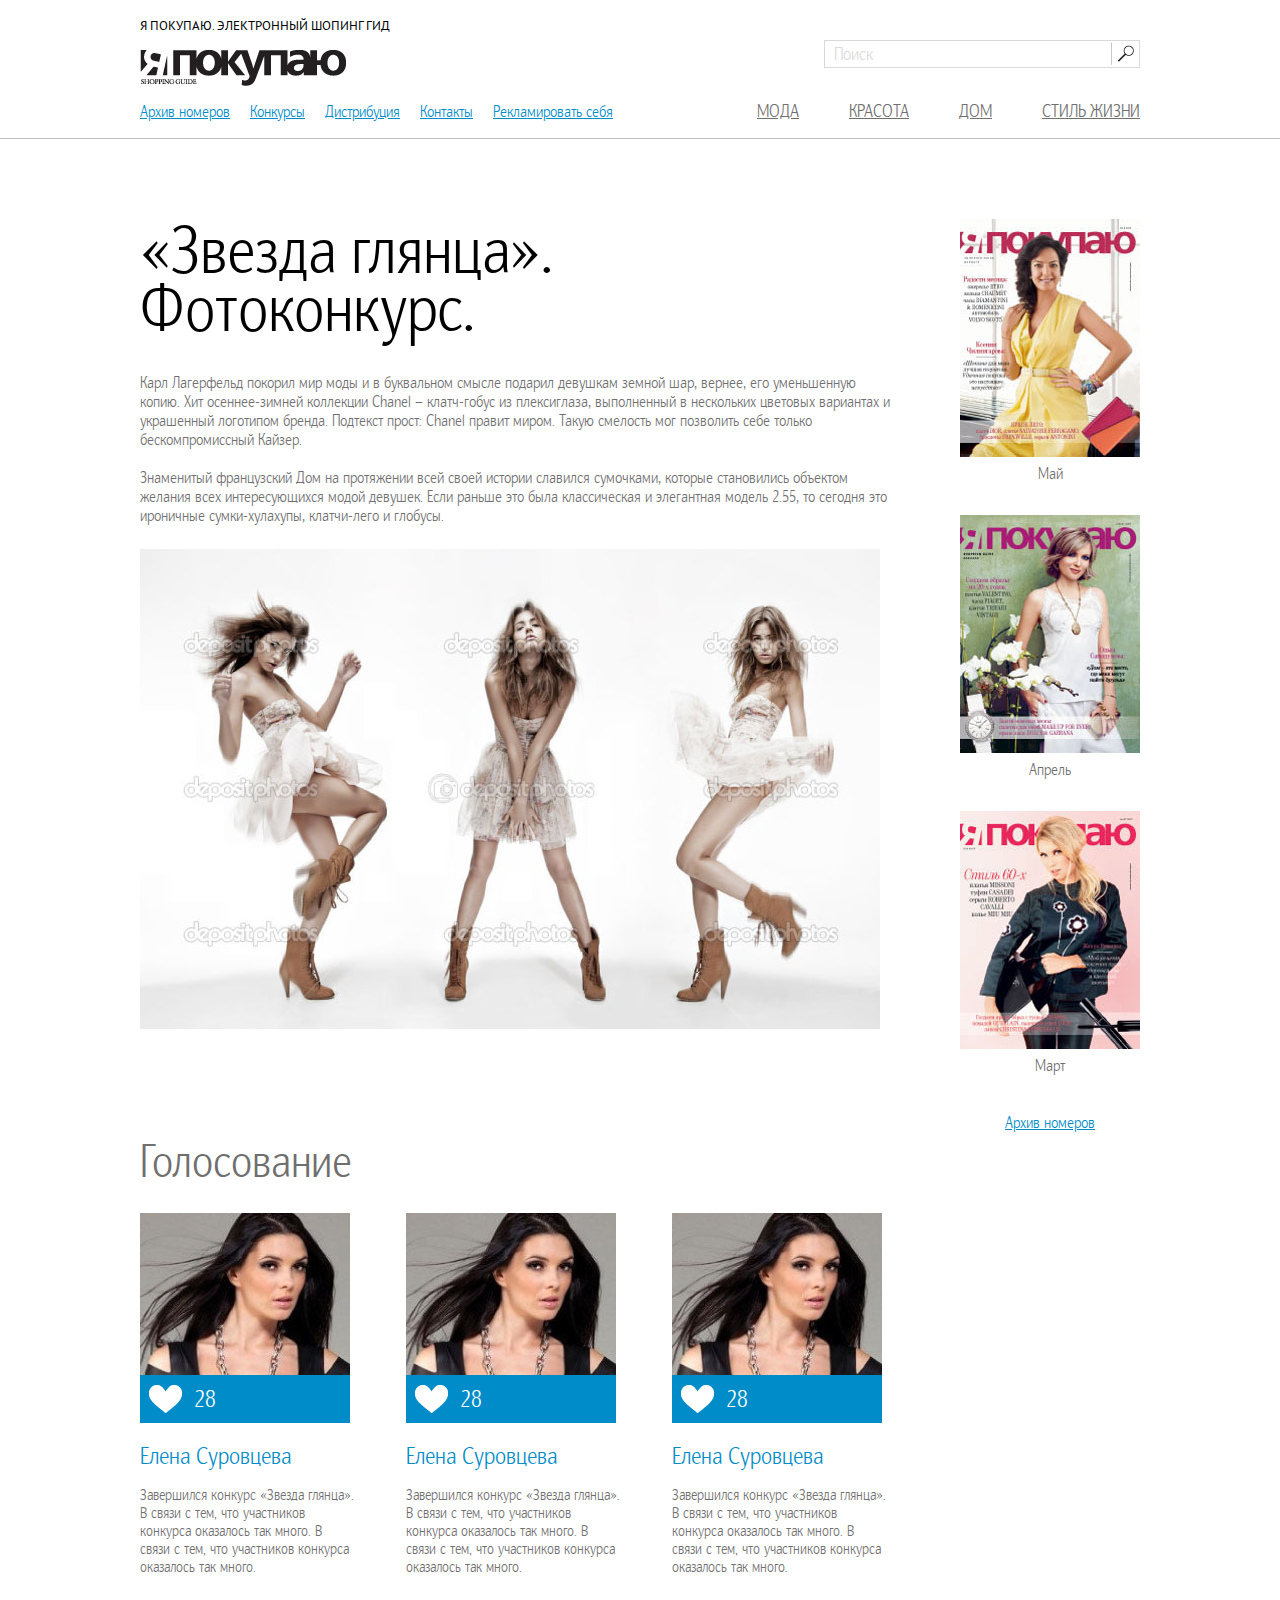
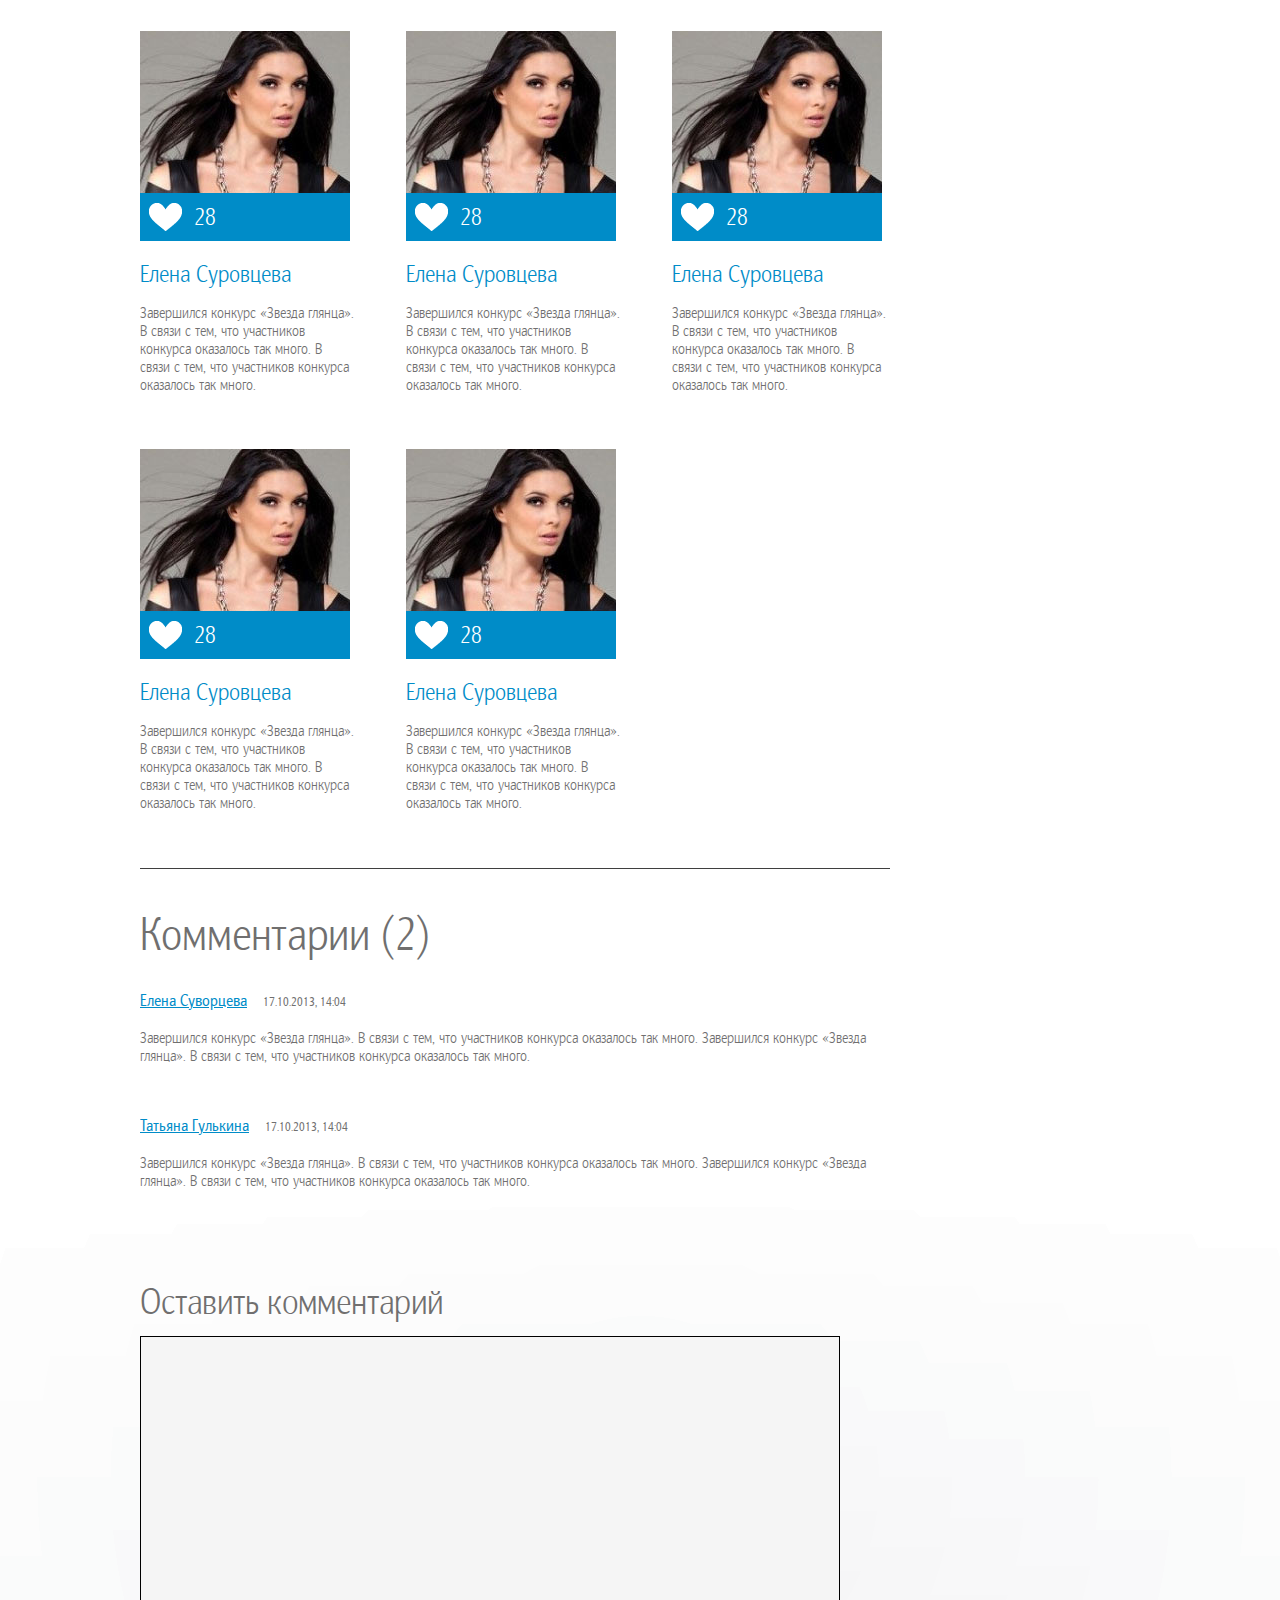
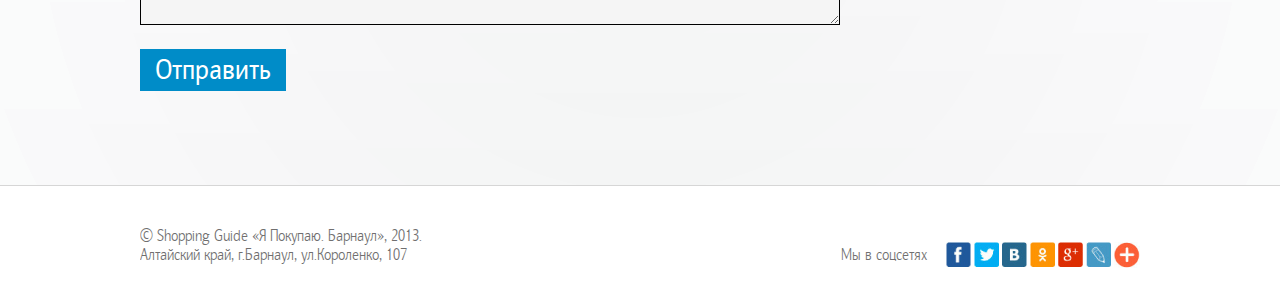
<file: photo.html>
﻿<!DOCTYPE HTML PUBLIC "-//W3C//DTD HTML 4.01//EN" "http://www.w3.org/TR/html4/strict.dtd">
<html>
<head>
	<title>Я Покупаю</title>
	<meta http-equiv="content-type" content="text/html; charset=utf-8">
	<meta name="viewport" content="minimum-scale=1.0,initial-scale=1.0,maximum-scale=1.0,user-scalable=no">
	<link href="./style.css" rel="stylesheet" type="text/css" title="compact">
	<link href="./fancybox/fancybox.css" rel="stylesheet" type="text/css" title="compact">
</style>
</head>
<body>
	<div class="header">
		<div>
			<p class="slogan">Я покупаю. Электронный шопинг гид</p>
			<a href="#"><img src="./images/logo.png" class="logo" width="206" height="37" alt=""></a>
			<ul class="menu">
				<li><a href="#">Архив номеров</a></li>
				<li><a href="#">Конкурсы</a></li>
				<li><a href="#">Дистрибуция</a></li>
				<li><a href="#">Контакты</a></li>
				<li><a href="#">Рекламировать себя</a></li>
			</ul>
			<ul class="nav">
				<li><a href="#">Мода</a></li>
				<li><a href="#">Красота</a></li>
				<li><a href="#">Дом</a></li>
				<li><a href="#">Стиль жизни</a></li>
			</ul>
			<div class="search">
				<p><input type="text" placeholder="Поиск"></p>
				<button class="submit"></button>
			</div>
		</div>
	</div>
	<div class="wrapper">
		<div class="content">
			<div>
				<div class="lcb">
					<div class="article">
						<h1>«Звезда глянца». Фотоконкурс.</h1>
						<p>Карл Лагерфельд покорил мир моды и в буквальном смысле подарил девушкам земной шар, вернее, его уменьшенную копию. Хит осеннее-зимней коллекции Chanel – клатч-гобус из плексиглаза, выполненный в нескольких цветовых вариантах и украшенный логотипом бренда. Подтекст прост: Chanel правит миром. Такую смелость мог позволить себе только бескомпромиссный Кайзер.</p>
						<p>Знаменитый французский Дом на протяжении всей своей истории славился сумочками, которые становились объектом желания всех интересующихся модой девушек. Если раньше это была классическая и элегантная модель 2.55, то сегодня это ироничные сумки-хулахупы, клатчи-лего и глобусы.</p>
						<div>
							<img src="./images/photo.jpg" width="740" height="480" alt="">
						</div>
					</div>
					<div class="vote">
						<h3>Голосование</h3>
						<ul>
							<li>
								<div>
									<img src="./images/photo1.jpg" width="" height="" alt="">
									<p><span class="like"></span> 28</p>
								</div>
								<h5><a href="#">Елена Суровцева</a></h5>
								<p>Завершился конкурс «Звезда глянца». В связи с тем, что участников конкурса оказалось так много. В связи с тем, что участников конкурса оказалось так много.</p>
							</li>
							<li>
								<div>
									<img src="./images/photo1.jpg" width="" height="" alt="">
									<p><span class="like"></span> 28</p>
								</div>
								<h5><a href="#">Елена Суровцева</a></h5>
								<p>Завершился конкурс «Звезда глянца». В связи с тем, что участников конкурса оказалось так много. В связи с тем, что участников конкурса оказалось так много.</p>
							</li>
							<li>
								<div>
									<img src="./images/photo1.jpg" width="" height="" alt="">
									<p><span class="like"></span> 28</p>
								</div>
								<h5><a href="#">Елена Суровцева</a></h5>
								<p>Завершился конкурс «Звезда глянца». В связи с тем, что участников конкурса оказалось так много. В связи с тем, что участников конкурса оказалось так много.</p>
							</li>
							<li>
								<div>
									<img src="./images/photo1.jpg" width="" height="" alt="">
									<p><span class="like"></span> 28</p>
								</div>
								<h5><a href="#">Елена Суровцева</a></h5>
								<p>Завершился конкурс «Звезда глянца». В связи с тем, что участников конкурса оказалось так много. В связи с тем, что участников конкурса оказалось так много.</p>
							</li>
							<li>
								<div>
									<img src="./images/photo1.jpg" width="" height="" alt="">
									<p><span class="like"></span> 28</p>
								</div>
								<h5><a href="#">Елена Суровцева</a></h5>
								<p>Завершился конкурс «Звезда глянца». В связи с тем, что участников конкурса оказалось так много. В связи с тем, что участников конкурса оказалось так много.</p>
							</li>
							<li>
								<div>
									<img src="./images/photo1.jpg" width="" height="" alt="">
									<p><span class="like"></span> 28</p>
								</div>
								<h5><a href="#">Елена Суровцева</a></h5>
								<p>Завершился конкурс «Звезда глянца». В связи с тем, что участников конкурса оказалось так много. В связи с тем, что участников конкурса оказалось так много.</p>
							</li>
							<li>
								<div>
									<img src="./images/photo1.jpg" width="" height="" alt="">
									<p><span class="like"></span> 28</p>
								</div>
								<h5><a href="#">Елена Суровцева</a></h5>
								<p>Завершился конкурс «Звезда глянца». В связи с тем, что участников конкурса оказалось так много. В связи с тем, что участников конкурса оказалось так много.</p>
							</li>
							<li>
								<div>
									<img src="./images/photo1.jpg" width="" height="" alt="">
									<p><span class="like"></span> 28</p>
								</div>
								<h5><a href="#">Елена Суровцева</a></h5>
								<p>Завершился конкурс «Звезда глянца». В связи с тем, что участников конкурса оказалось так много. В связи с тем, что участников конкурса оказалось так много.</p>
							</li>
						</ul>
					</div>
					<div class="commentaries tophoto">
						<h3>Комментарии (2)</h3>
						<ul>
							<li>
								<h5><a href="#">Елена Суворцева</a> <span>17.10.2013, 14:04</span></h5>
								<p>Завершился конкурс «Звезда глянца». В связи с тем, что участников конкурса оказалось так много. Завершился конкурс «Звезда глянца». В связи с тем, что участников конкурса оказалось так много.</p>
							</li>
							<li>
								<h5><a href="#">Татьяна Гулькина</a> <span>17.10.2013, 14:04</span></h5>
								<p>Завершился конкурс «Звезда глянца». В связи с тем, что участников конкурса оказалось так много. Завершился конкурс «Звезда глянца». В связи с тем, что участников конкурса оказалось так много.</p>
							</li>
						</ul>
						<div>
							<h4>Оставить комментарий</h4>
							<p><textarea cols="100" rows="10"></textarea></p>
							<button>Отправить</button>
						</div>
					</div>
				</div>
				<div class="list">
					<ul>
						<li>
							<a href="#"><img src="./images/list1.jpg" width="180" height="238" alt=""></a>
							<span>Май</span>
						</li>
						<li>
							<a href="#"><img src="./images/list2.jpg" width="180" height="238" alt=""></a>
							<span>Апрель</span>
						</li>
						<li>
							<a href="#"><img src="./images/list3.jpg" width="180" height="238" alt=""></a>
							<span>Март</span>
						</li>
					</ul>
					<p><a href="#">Архив номеров</a></p>
				</div>
			</div>
		</div>
		<div class="footer">
			<div>
				<div>
					<p>© Shopping Guide «Я Покупаю. Барнаул», 2013.</p>
					<p>Алтайский край, г.Барнаул, ул.Короленко, 107</p>
				</div>
				<ul>
					<li><span>Мы в соцсетях</span></li>
					<li><a href="#"><img src="./images/facebook_icon.png" width="25" height="25" alt=""></a></li>
					<li><a href="#"><img src="./images/twitter_icon.png" width="25" height="25" alt=""></a></li>
					<li><a href="#"><img src="./images/vkontakte_icon.png" width="25" height="25" alt=""></a></li>
					<li><a href="#"><img src="./images/odnoklassniki_icon.png" width="25" height="25" alt=""></a></li>
					<li><a href="#"><img src="./images/google_icon.png" width="25" height="25" alt=""></a></li>
					<li><a href="#"><img src="./images/livejournal_icon.png" width="25" height="25" alt=""></a></li>
					<li><a href="#"><img src="./images/add_icon.png" width="26" height="26" alt=""></a></li>
				</ul>
			</div>
		</div>
	</div>
	<script type="text/javascript" src="./js/jquery.js"></script>
	<script type="text/javascript" src="./fancybox/fancybox.js"></script>
	<script type="text/javascript" src="./js/adgallery.js"></script>
	<script type="text/javascript" src="./js/jscrollpane.js"></script>
	<script type="text/javascript" src="./js/mousewheel.js"></script>
	<script type="text/javascript" src="./js/wowbook.js"></script>
	<script type="text/javascript" src="./js/dynamic.js"></script>
</body>
</html>
</file>
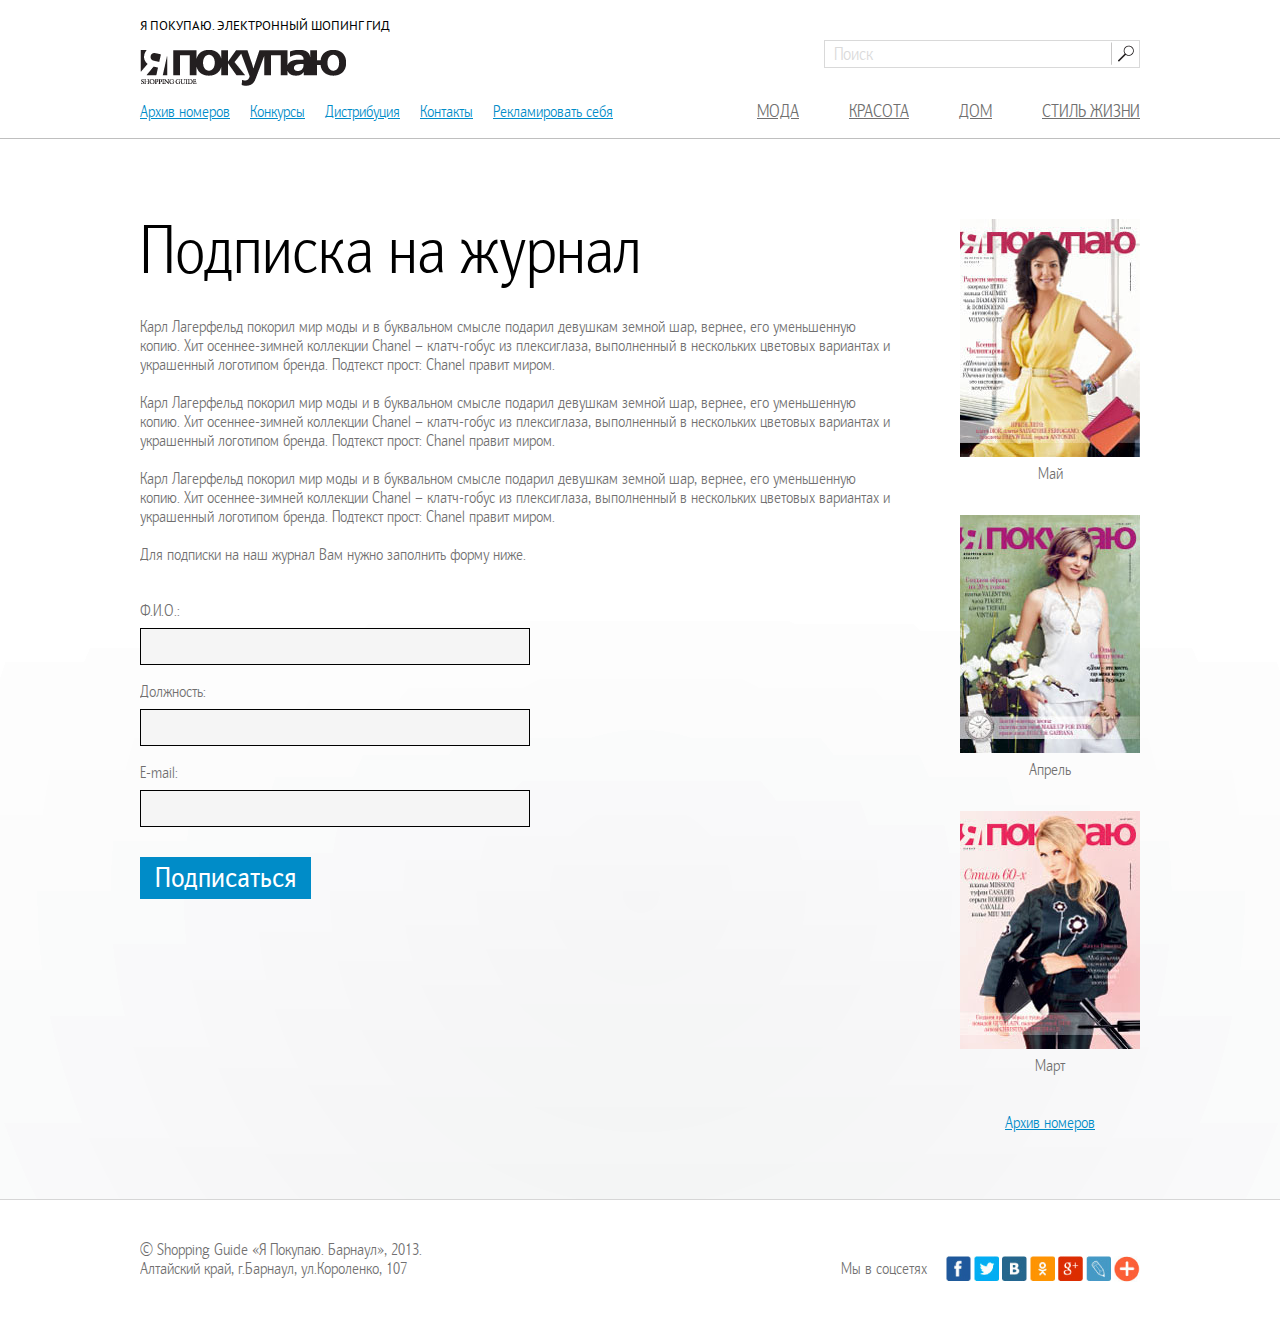
<file: subscribe.html>
﻿<!DOCTYPE HTML PUBLIC "-//W3C//DTD HTML 4.01//EN" "http://www.w3.org/TR/html4/strict.dtd">
<html>
<head>
	<title>Я Покупаю</title>
	<meta http-equiv="content-type" content="text/html; charset=utf-8">
	<meta name="viewport" content="minimum-scale=1.0,initial-scale=1.0,maximum-scale=1.0,user-scalable=no">
	<link href="./style.css" rel="stylesheet" type="text/css" title="compact">
	<link href="./fancybox/fancybox.css" rel="stylesheet" type="text/css" title="compact">
</style>
</head>
<body>
	<div class="header">
		<div>
			<p class="slogan">Я покупаю. Электронный шопинг гид</p>
			<a href="#"><img src="./images/logo.png" class="logo" width="206" height="37" alt=""></a>
			<ul class="menu">
				<li><a href="#">Архив номеров</a></li>
				<li><a href="#">Конкурсы</a></li>
				<li><a href="#">Дистрибуция</a></li>
				<li><a href="#">Контакты</a></li>
				<li><a href="#">Рекламировать себя</a></li>
			</ul>
			<ul class="nav">
				<li><a href="#">Мода</a></li>
				<li><a href="#">Красота</a></li>
				<li><a href="#">Дом</a></li>
				<li><a href="#">Стиль жизни</a></li>
			</ul>
			<div class="search">
				<p><input type="text" placeholder="Поиск"></p>
				<button class="submit"></button>
			</div>
		</div>
	</div>
	<div class="wrapper">
		<div class="content">
			<div>
				<div class="lcb">
					<div class="subscribe">
						<h1>Подписка на журнал</h1>
						<p>Карл Лагерфельд покорил мир моды и в буквальном смысле подарил девушкам земной шар, вернее, его уменьшенную копию. Хит осеннее-зимней коллекции Chanel – клатч-гобус из плексиглаза, выполненный в нескольких цветовых вариантах и украшенный логотипом бренда. Подтекст прост: Chanel правит миром.</p>
						<p>Карл Лагерфельд покорил мир моды и в буквальном смысле подарил девушкам земной шар, вернее, его уменьшенную копию. Хит осеннее-зимней коллекции Chanel – клатч-гобус из плексиглаза, выполненный в нескольких цветовых вариантах и украшенный логотипом бренда. Подтекст прост: Chanel правит миром.</p>
						<p>Карл Лагерфельд покорил мир моды и в буквальном смысле подарил девушкам земной шар, вернее, его уменьшенную копию. Хит осеннее-зимней коллекции Chanel – клатч-гобус из плексиглаза, выполненный в нескольких цветовых вариантах и украшенный логотипом бренда. Подтекст прост: Chanel правит миром.</p>
						<p>Для подписки на наш журнал Вам нужно заполнить форму ниже.</p>
						<div>
							<p><span>Ф.И.О.:</span> <input type="text"></p>
							<p><span>Должность:</span> <input type="text"></p>
							<p><span>E-mail:</span> <input type="text"></p>
							<button>Подписаться</button>
						</div>
					</div>
				</div>
				<div class="list">
					<ul>
						<li>
							<a href="#"><img src="./images/list1.jpg" width="180" height="238" alt=""></a>
							<span>Май</span>
						</li>
						<li>
							<a href="#"><img src="./images/list2.jpg" width="180" height="238" alt=""></a>
							<span>Апрель</span>
						</li>
						<li>
							<a href="#"><img src="./images/list3.jpg" width="180" height="238" alt=""></a>
							<span>Март</span>
						</li>
					</ul>
					<p><a href="#">Архив номеров</a></p>
				</div>
			</div>
		</div>
		<div class="footer">
			<div>
				<div>
					<p>© Shopping Guide «Я Покупаю. Барнаул», 2013.</p>
					<p>Алтайский край, г.Барнаул, ул.Короленко, 107</p>
				</div>
				<ul>
					<li><span>Мы в соцсетях</span></li>
					<li><a href="#"><img src="./images/facebook_icon.png" width="25" height="25" alt=""></a></li>
					<li><a href="#"><img src="./images/twitter_icon.png" width="25" height="25" alt=""></a></li>
					<li><a href="#"><img src="./images/vkontakte_icon.png" width="25" height="25" alt=""></a></li>
					<li><a href="#"><img src="./images/odnoklassniki_icon.png" width="25" height="25" alt=""></a></li>
					<li><a href="#"><img src="./images/google_icon.png" width="25" height="25" alt=""></a></li>
					<li><a href="#"><img src="./images/livejournal_icon.png" width="25" height="25" alt=""></a></li>
					<li><a href="#"><img src="./images/add_icon.png" width="26" height="26" alt=""></a></li>
				</ul>
			</div>
		</div>
	</div>
	<script type="text/javascript" src="./js/jquery.js"></script>
	<script type="text/javascript" src="./fancybox/fancybox.js"></script>
	<script type="text/javascript" src="./js/adgallery.js"></script>
	<script type="text/javascript" src="./js/jscrollpane.js"></script>
	<script type="text/javascript" src="./js/mousewheel.js"></script>
	<script type="text/javascript" src="./js/wowbook.js"></script>
	<script type="text/javascript" src="./js/dynamic.js"></script>
</body>
</html>
</file>
<file: style.css>
﻿/* Fonts */

@font-face {
    font-family:'Arial Narrow';
    src:url('./fonts/arialnarrow.eot');
    src:url('./fonts/arialnarrow.eot?#iefix') format('embedded-opentype'),
        url('./fonts/arialnarrow.woff') format('woff'),
        url('./fonts/arialnarrow.ttf') format('truetype');
    font-weight:normal;
    font-style:normal;
}
@font-face {
    font-family:'Minion Pro';
    src:url('./fonts/minionpro.eot');
    src:url('./fonts/minionpro.eot?#iefix') format('embedded-opentype'),
        url('./fonts/minionpro.woff') format('woff'),
        url('./fonts/minionpro.ttf') format('truetype');
    font-weight:normal;
    font-style:normal;
}
@font-face {
    font-family:'Nat Grotesk Narrow';
    src:url('./fonts/natgroresknarrow_light.eot');
    src:url('./fonts/natgroresknarrow_light.eot?#iefix') format('embedded-opentype'),
        url('./fonts/natgroresknarrow_light.woff') format('woff'),
        url('./fonts/natgroresknarrow_light.ttf') format('truetype');
    font-weight:300;
    font-style:normal;
}
@font-face {
    font-family:'Nat Grotesk Narrow';
    src:url('./fonts/natgroresknarrow.eot');
    src:url('./fonts/natgroresknarrow.eot?#iefix') format('embedded-opentype'),
        url('./fonts/natgroresknarrow.woff') format('woff'),
        url('./fonts/natgroresknarrow.ttf') format('truetype');
    font-weight:normal;
    font-style:normal;
}
@font-face {
    font-family:'Nat Grotesk Narrow';
    src:url('./fonts/natgroresknarrow_black.eot');
    src:url('./fonts/natgroresknarrow_black.eot?#iefix') format('embedded-opentype'),
        url('./fonts/natgroresknarrow_black.woff') format('woff'),
        url('./fonts/natgroresknarrow_black.ttf') format('truetype');
    font-weight:800;
    font-style:normal;
}
@font-face {
    font-family:'Nat Grotesk Narrow';
    src:url('./fonts/natgroresknarrow_italic.eot');
    src:url('./fonts/natgroresknarrow_italic.eot?#iefix') format('embedded-opentype'),
        url('./fonts/natgroresknarrow_italic.woff') format('woff'),
        url('./fonts/natgroresknarrow_italic.ttf') format('truetype');
    font-weight:normal;
    font-style:italic;
}
@font-face {
    font-family:'PT Sans';
    src:url('./fonts/ptsans.eot');
    src:url('./fonts/ptsans.eot?#iefix') format('embedded-opentype'),
        url('./fonts/ptsans.woff') format('woff'),
        url('./fonts/ptsans.ttf') format('truetype');
    font-weight:normal;
    font-style:normal;
}

/* Default */

body {
	min-width:1000px;
	color:#706f6f;
	font-size:16px;
	line-height:19px;
	font-weight:300;
    font-family:'Nat Grotesk Narrow', sans-serif;
	padding:0;
	margin:0;
	background:#00354e;
}
p {
	text-indent:0;
	padding:0;
	margin:0 0 19px;
}
table {
	margin:0 0 19px;
	border-collapse:collapse;
}
table td {
	padding:0;
}
:focus {
	outline:none;
}
img {
	padding:0;
	margin:0;
	border:0;
}
a {
	color:#008cc8;
	text-decoration:underline;
}
a:hover {
	color:#a81e1c;
	text-decoration:underline;
}
form {
	margin:0;
}
ul {
	margin:0 0 19px 16px;
	padding:0;
}
ul li {
	padding:0;
	list-style:none;
}
ol {
	margin:0 0 19px 18px;
	padding:0;
}
* +html ol {
	padding:0 0 0 5px;
}
ol li {
	padding:0 0 0 16px;
}
input, select, textarea {
	color:#706f6f;
	font-size:16px;
	font-weight:300;
    font-family:'Nat Grotesk Narrow', sans-serif;
	padding:0;
	margin:0;
	background:none;
	border:0;
}
textarea {
	overflow:auto;
}
button {
	font-weight:300;
    font-family:'Nat Grotesk Narrow', sans-serif;
	-moz-box-shadow:border-box;
	-webkit-box-shadow:border-box;
	box-sizing:border-box;
	margin:0;
	border:0;
}
button::-moz-focus-inner {
	padding:0;
	border:0;
}
::-webkit-input-placeholder {
	color:#dadada;
}
:-moz-placeholder {
	color:#dadada;
}
::-moz-placeholder {
	color:#dadada;
}
:-ms-input-placeholder {
	color:#dadada;
}
.wrapper {
	position:relative;
	min-width:1000px;
	margin:0 auto;
	background:#ffffff;
}

/* Header */

.header {
	position:relative;
	z-index:9000;
	height:137px;
	background:#ffffff;
	border-bottom:1px solid #bfbfbf;
}
.header > div {
	position:relative;
	width:1000px;
	height:137px;
	margin:0 auto;
}
.header .logo {
	position:absolute;
	left:0;
	top:29px;
}
.header .menu {
	position:absolute;
	left:0;
	top:89px;
	margin:0;
}
.header .menu li {
	float:left;
	font-size:16px;
	line-height:19px;
	font-weight:300;
    font-family:'Nat Grotesk Narrow', sans-serif;
	margin:0 0 0 20px;
}
.header .menu li:first-child {
	margin-left:0;
}
.header .nav {
	position:absolute;
	right:0;
	top:88px;
	margin:0;
}
.header .nav li {
	float:left;
	font-size:18px;
	line-height:21px;
	font-weight:300;
    font-family:'Nat Grotesk Narrow', sans-serif;
	text-transform:uppercase;
	margin:0 0 0 50px;
}
.header .nav li:first-child {
	margin-left:0;
}
.header .nav li a {
	color:#706f6f;
}
.header .nav li a:hover {
	color:#a81e1c;
}
.header .search {
	overflow:hidden;
	position:absolute;
	right:0;
	top:27px;
	width:314px;
	height:26px;
	border:1px solid #d9d9d9;
}
.header .search p {
	margin:0;
}
.header .search p input {
	width:268px;
	font-size:18px;
	padding:2px 9px;
}
.header .search button {
	position:absolute;
	right:0;
	top:0;
	width:28px;
	height:27px;
	cursor:pointer;
	background:url('./images/top_search_button.png') no-repeat left 1px;
}

/* Index */

.wrapper > h1 {
	position:relative;
	clear:both;
	overflow:hidden;
	font-size:60px;
	line-height:64px;
	font-weight:normal;
	text-align:center;
	text-transform:uppercase;
	padding:69px 0 0;
	margin:0 0 -20px;
}
.content {
	position:relative;
	background:url('./images/shadow.png') no-repeat center bottom;
	border-bottom:1px solid #d6d6d6;
}
.content > div {
	clear:both;
	overflow:hidden;
	width:1000px;
	padding:80px 0 48px;
	margin:0 auto;
}
.lb {
	float:left;
	width:55%;
}
.blog {
	clear:both;
	overflow:hidden;
	margin:-3px 0 -25px;
}
.blog li {
	clear:both;
	overflow:hidden;
	padding:0 0 0 148px;
	margin:0 0 43px;
}
.blog li img {
	float:left;
	margin:3px 0 0 -148px;
}
.blog li h2 {
	font-size:16px;
	line-height:19px;
	font-weight:300;
	padding:0;
	margin:0;
}
.blog li h5 {
	color:#000000;
	font-size:16px;
	line-height:19px;
	font-weight:300;
	padding:0;
	margin:0;
}
.blog li p {
	margin:0;
}
.pagination {
	clear:both;
	overflow:hidden;
	margin:33px 0 19px;
}
.pagination ul {
	float:left;
	margin:0;
}
.pagination ul li {
	float:left;
	font-weight:normal;
    font-family:'Arial Narrow', sans-serif !important;
	margin:0 0 0 9px;
}
.pagination ul li:first-child {
	margin-left:0;
}
.pagination ul li a {
	display:block;
	padding:1px 6px 0 5px;
}
.pagination ul li span {
	color:#ffffff;
	display:block;
	padding:1px 6px 0 5px;
	background:#008cc8;
}
.pagination p {
	float:right;
	margin:1px 0 0;
}
.magazine {
	float:right;
	width:400px;
}
.magazine > div {
	margin:0 0 8px;
}
.magazine ul {
	clear:both;
	overflow:hidden;
	width:401px;
	margin:0;
}
.magazine ul li {
	float:left;
	width:92px;
	text-align:center;
	margin:0 0 8px 11px;
}
.magazine ul li:first-child {
	margin-left:0;
}
.magazine ul li span {
	display:block;
	margin:0 0 2px;
}
.magazine > p {
	text-align:right;
	margin:41px 0 19px;
}

/* Inner */

.lcb {
	float:left;
	width:70%;
}
.article {
	padding:0 0 27px;
	margin:3px 0 38px;
	border-bottom:1px solid #3f3f3f;
}
.article h1 {
	color:#000000;
	font-size:66px;
	line-height:58px;
	font-weight:300;
	padding:0;
	margin:0 0 35px;
}
.article h5 {
	color:#008cc8;
	font-size:16px;
	line-height:19px;
	font-weight:300;
	padding:0;
	margin:0 0 19px;
}
.article > div {
	width:701px;
	text-align:center;
	margin:24px 0 19px;
}
.article > div img {
	margin:0 0 5px;
}
.article > div p {
	font-size:13px;
	line-height:16px;
	font-style:italic;
	margin:0;
}
.commentaries {
	padding:0 0 29px;
	margin:0 0 57px;
	border-bottom:1px solid #3f3f3f;
}
.commentaries h3 {
	font-size:46px;
	line-height:50px;
	font-weight:300;
	padding:0;
	margin:0 0 32px;
}
.commentaries ul {
	clear:both;
	overflow:hidden;
	margin:0;
}
.commentaries ul li {
	font-size:15px;
	line-height:18px;
	margin:0 0 52px;
}
.commentaries ul li h5 {
	font-size:16px;
	line-height:19px;
	font-weight:normal;
	padding:0;
	margin:0 0 16px;
}
.commentaries ul li h5 span {
	font-size:12px;
	padding:0 0 0 12px;
}
.commentaries ul li p {
	margin:0 0 18px;
}
.commentaries > div {
	clear:both;
	overflow:hidden;
	margin:40px 0 0;
}
.commentaries > div h4 {
	font-size:36px;
	line-height:40px;
	font-weight:300;
	padding:0;
	margin:0 0 14px;
}
.commentaries > div p {
	margin:0 0 24px;
}
.commentaries > div p textarea {
	width:690px;
	min-height:279px;
	padding:4px;
	margin:0 0 -4px;
	background:#f5f5f5;
	border:1px solid #000000;
	resize:vertical;
}
.commentaries > div button {
	color:#ffffff;
	font-size:28px;
	line-height:32px;
	font-weight:normal;
	cursor:pointer;
	padding:7px 15px 3px;
	margin:0 0 19px;
	background:#008cc8;
}
.commentaries > div button:hover {
	background:#a81e1c;
}
.list {
	float:right;
	width:180px;
	text-align:center;
}
.list ul {
	margin:0 0 38px;
}
.list ul li {
	margin:0 0 32px;
}
.list ul li img {
	margin:0 0 3px;
}
.list ul li span {
	display:block;
}
.archive {
	padding:0 0 27px;
	margin:3px 0 -31px;
}
.archive h1 {
	color:#000000;
	font-size:66px;
	line-height:58px;
	font-weight:300;
	padding:0;
	margin:0 0 35px;
}
.archive > p {
	max-width:1366px;
}
.archive > div {
	clear:both;
	overflow:hidden;
	margin:82px 0 0;
}
.archive > div h3 {
	font-size:40px;
	line-height:44px;
	font-weight:300;
	padding:0;
	margin:0 0 30px;
}
.archive > div ul {
	clear:both;
	overflow:hidden;
	width:calc(100% + 54px);
	margin:0;
}
.archive > div ul li {
	float:left;
	width:180px;
	text-align:center;
	margin:0 54px 50px 0;
}
.archive > div ul li img {
	margin:0 0 9px;
}
.archive > div ul li span {
	display:block;
}
.distrubution {
	margin:3px 0 -3px;
}
.distrubution h1 {
	color:#000000;
	font-size:66px;
	line-height:58px;
	font-weight:300;
	padding:0;
	margin:0 0 58px;
}
.distrubution ul {
	clear:both;
	overflow:hidden;
	margin:0;
}
.distrubution ul li {
	float:left;
	width:45%;
	font-size:16px;
	line-height:21px;
	margin:0 0 0 10%;
}
.distrubution ul li:first-child {
	margin-left:0;
}
.distrubution ul li p {
	margin:0 0 21px;
}
.distrubution ul li p strong {
	display:block;
	color:#000000;
	font-weight:800;
}
.contest {
	margin:3px 0 0;
}
.contest h1 {
	color:#000000;
	font-size:66px;
	line-height:58px;
	font-weight:300;
	padding:0;
	margin:0 0 54px;
}
.contest > div {
	position:relative;
	width:740px;
	margin:0 0 19px;
}
.contest > div img {
	margin:0 0 -4px;
}
.contest > div a {
	display:block;
	text-decoration:none;
}
.contest > div p {
	position:absolute;
	left:0;
	bottom:0;
	width:100%;
	color:#ffffff;
	font-size:46px;
	line-height:50px;
	text-align:center;
	margin:0;
	background:#008cc8;
}
.contest > div a:hover p {
	background:#a81e1c;
}
.contest > div p span {
	display:block;
	padding:22px 20px 26px;
}
.completed {
	margin:114px 0 -35px;
}
.completed h3 {
	font-size:46px;
	line-height:50px;
	font-weight:300;
	padding:0;
	margin:0 0 37px;
}
.completed ul {
	clear:both;
	overflow:hidden;
	width:114%;
	margin:0;
}
.completed ul li {
	float:left;
	overflow:hidden;
	width:214px;
	height:398px;
	font-size:15px;
	line-height:18px;
	margin:0 52px 63px 0;
}
.completed ul li img {
	margin:0 0 10px;
}
.completed ul li h5 {
	font-size:24px;
	line-height:24px;
	font-weight:300;
	padding:0;
	margin:0 0 18px;
}
.completed ul li h5 a {
	text-decoration:none;
}
.completed ul li h5 a:hover {
	text-decoration:none;
}
.completed ul li p {
	margin:0;
}
.commentaries.tophoto {
	padding-bottom:8px;
	margin-bottom:19px;
	border-bottom-width:0;
}
.vote {
	position:relative;
	padding:52px 0 1px;
	margin:-39px 0 41px;
	border-top:1px solid #ffffff;
	border-bottom:1px solid #3f3f3f;
}
.vote h3 {
	font-size:46px;
	line-height:50px;
	font-weight:300;
	padding:0;
	margin:0 0 26px;
}
.vote ul {
	clear:both;
	overflow:hidden;
	width:114%;
	margin:0;
}
.vote ul li {
	float:left;
	overflow:hidden;
	width:214px;
	height:363px;
	font-size:15px;
	line-height:18px;
	margin:0 52px 55px 0;
}
.vote ul li div {
	position:relative;
	margin:0 4px 21px 0;
}
.vote ul li div img {
	margin:0 0 -4px;
}
.vote ul li div p {
	position:absolute;
	left:0;
	bottom:0;
	width:144px;
	color:#ffffff;
	font-size:24px;
	line-height:24px;
	padding:12px 12px 12px 54px;
	background:#008cc8 url('./images/like_icon.png') no-repeat 9px 10px;
}
.vote ul li h5 {
	font-size:24px;
	line-height:24px;
	font-weight:300;
	padding:0;
	margin:0 0 18px;
}
.vote ul li h5 a {
	text-decoration:none;
}
.vote ul li h5 a:hover {
	text-decoration:none;
}
.vote ul li p {
	margin:0;
}
div.contestresult {
	display:none;
	position:absolute;
	left:50%;
	top:0;
	z-index:10000;
	width:900px;
	margin-left:-450px;
}
div.contestresult .photo {
	clear:both;
	overflow:hidden;
	margin:0 0 17px;
}
div.contestresult .photo > div {
	position:relative;
	float:left;
	max-width:900px;
}
div.contestresult .photo > div img {
	max-width:900px;
}
div.contestresult .photo > div .close {
	position:absolute;
	right:12px;
	top:12px;
	display:block;
	width:68px;
	height:68px;
	cursor:pointer;
	background:url('./images/contestresult_close.png') no-repeat left top;
}
div.contestresult h2 {
	width:500px;
	color:#ffffff;
	font-size:46px;
	line-height:58px;
	font-weight:300;
    font-family:'Nat Grotesk Narrow', sans-serif;
	padding:0;
	margin:0 0 3px;
}
div.contestresult .text {
	width:500px;
	padding:23px 240px 0 0;
	border-top:1px solid #000000;
}
div.contestresult .text p {
	color:#ffffff;
	font-size:15px;
	line-height:18px;
	font-weight:300;
    font-family:'Nat Grotesk Narrow', sans-serif;
	margin:0 0 18px;
}

/* Footer */

.catalog {
	background:url('./images/shadow.png') no-repeat center bottom;
	border-bottom:1px solid #d6d6d6;
}
.catalog > div {
	width:1000px;
	padding:35px 0 30px;
	margin:0 auto;
}
.catalog h3 {
	font-size:36px;
	line-height:43px;
	font-weight:300;
	padding:0;
	margin:0 0 30px;
}
.catalog div > ul {
	clear:both;
	overflow:hidden;
	margin:0 auto;
}
.catalog div > ul > li {
	float:left;
	width:18%;
	margin:0 0 0 2.5%;
}
.catalog div > ul > li:first-child {
	margin-left:0;
}
.catalog div > ul > li h5 {
	font-size:16px;
	line-height:19px;
	font-weight:300;
	padding:0;
	margin:0;
}
.catalog div > ul > li > ul {
	margin:0 0 19px;
}
.catalog div > ul > li > ul li a {
	text-decoration:none;
}
.catalog div > ul > li > ul li a:hover {
	text-decoration:none;
}
.newcatalog {
	background:url('./images/shadow.png') no-repeat center bottom;
	border-bottom:1px solid #d6d6d6;
}
.newcatalog > div {
	width:1000px;
	padding:35px 0 30px;
	margin:0 auto;
}
.newcatalog h3 {
	font-size:36px;
	line-height:43px;
	font-weight:300;
	padding:0;
	margin:0 0 30px;
}
.newcatalog div > ul {
	margin:0 auto;
}
.newcatalog div > ul > li {
	display:inline-block;
	width:18%;
	vertical-align:top;
	margin:0 0 0 2%;
}
.newcatalog div > ul > li:first-child {
	margin-left:0;
}
.newcatalog div > ul > li > ul {
	margin:0 0 19px;
}
.newcatalog div > ul > li > ul > li {
	position:relative;
	z-index:0;
	margin:0 0 10px;
}
.newcatalog div > ul > li > ul > li > a {
	display:inline-block;
	color:#706f6f;
	text-decoration:none;
	padding:2px 5px;
	margin:0 0 0 -5px;
}
.newcatalog div > ul > li > ul > li > a:hover {
	color:#ffffff;
	text-decoration:none;
	background:#969797;
}
.newcatalog div > ul > li > ul > li.active {
	z-index:1;
}
.newcatalog div > ul > li > ul > li.active a {
	color:#ffffff;
	text-decoration:none;
	background:#696a6c;
}
.newcatalog div > ul > li > ul > li > div {
	display:none;
	position:absolute;
	left:-5px;
	top:23px;
	width:auto;
	padding:10px;
	margin:0;
	background:#f2f3f4;
}
.newcatalog div > ul > li > ul > li.active > div {
	display:block;
}
.newcatalog div > ul > li > ul > li > div > ul {
	position:relative;
	overflow:auto;
	width:172px;
	max-height:285px;
	padding:0;
	margin:0;
}
.newcatalog div > ul > li > ul > li > div span.fadet {
	position:absolute;
	left:0;
	top:10px;
	width:172px;
	height:5px;
	background:url('./images/fade_t.png') repeat-x top;
}
.newcatalog div > ul > li > ul > li > div span.fadeb {
	position:absolute;
	left:0;
	bottom:10px;
	width:172px;
	height:5px;
	background:url('./images/fade_b.png') repeat-x top;
}
.newcatalog div > ul > li > ul > li > div > ul li {
	display:block;
	width:auto;
	margin:0 5px !important;
}
.newcatalog div > ul > li > ul > li > div > ul li:first-child {
	margin-top:5px !important;
}
.newcatalog div > ul > li > ul > li > div > ul li:last-child {
	margin-bottom:5px !important;
}
.newcatalog div > ul > li > ul > li > div > ul li a {
	color:#008cc8 !important;
	background:none !important;
}
.newcatalog div > ul > li > ul > li > div > ul li a:hover {
	color:#008cc8 !important;
	text-decoration:underline;
}
.newcatalog .jspContainer {
	overflow:hidden;
	position:relative;
	margin:0 !important;
}

.newcatalog .jspPane {
	position:absolute;
}
.newcatalog .jspVerticalBar {
	position:absolute;
	top:0;
	right:0;
	width:10px;
	height:100%;
}
.newcatalog .jspHorizontalBar {
	position:absolute;
	bottom:0;
	left:0;
	width:100%;
	height:16px;
}
.newcatalog .jspCap {
	display:none;
}
.newcatalog .jspHorizontalBar .jspCap {
	float:left;
}
.newcatalog .jspTrack {
	background:url('./images/vertical_track_bg.png') repeat-y left;
	position:relative;
}
.newcatalog .jspDrag {
	background:#50506d;
	position:relative;
	top:0;
	left:0;
	cursor:pointer;
}
.newcatalog .jspHorizontalBar .jspTrack, .newcatalog .jspHorizontalBar .jspDrag {
	float:left;
	height:100%;
}
.newcatalog .jspArrow {
	background:#50506d;
	text-indent:-20000px;
	display:block;
	cursor:pointer;
	padding:0;
	margin:0;
}
.newcatalog .jspArrow.jspDisabled {
	cursor:default;
	background:#80808d;
}
.newcatalog .jspVerticalBar .jspArrow {
	height:16px;
}
.newcatalog .jspHorizontalBar .jspArrow {
	width:16px;
	float:left;
	height:100%;
}
.newcatalog .jspVerticalBar .jspArrow:focus {
	outline:none;
}
.newcatalog .jspCorner {
	background:#eeeef4;
	float:left;
	height:100%;
}
.footer > div {
	clear:both;
	overflow:hidden;
	width:1000px;
	padding:40px 0 43px;
	margin:0 auto;
}
.footer > div > div {
	float:left;
	width:40%;
}
.footer > div > div p {
	margin:0;
}
.footer ul {
	float:right;
	height:19px;
	padding:19px 0 0;
	margin:0;
}
.footer ul li {
	float:left;
	margin:0 0 0 3px;
}
.footer ul li:first-child {
	margin-right:0;
}
.footer ul li span {
	float:left;
	display:block;
	margin:0 16px 0 0;
}
.footer ul li img {
	margin:-3px 0 0;
}

/* Wowbook */

.wowbook {
	position:relative;
	zoom:1;
}
.wowbook-page {
	zoom:1;
}
.wowbook-page-content {
	position:absolute;
	overflow:hidden;
	zoom:1;
}
.wowbook-left{}
.wowbook-right{}
.wowbook-disabled{}
.wowbook-handle {
	cursor:pointer;
	height:100%;
	position:absolute;
	top:0;
	width:80px;
	z-index:10000;
	-webkit-transform:translate3d(0px, 0px, 10000px);
}
.wowbook-handle.wowbook-disabled {
	display:none;
}
.wowbook-shadow-clipper {
	position:absolute;
	overflow:hidden;
	z-index:999;
	zoom:1;
}
.wowbook-shadow-container {
	display:none;
	position:absolute;
	z-index:999;
	zoom:1;
}
.wowbook-shadow-internal {
	background:url('./images/shadow_internal_fold.png') repeat-y;
	height:500px;
	width:200px;
	position:absolute;
	zoom:1;
}
.wowbook-shadow-fold {
	background:url('./images/shadow_fold.png') right top repeat-y;
	height:500px;
	width:100px;
	position:absolute;
	zoom:1;
}
.wowbook-shadow-fold-flipped  {
	background-image:url('./images/shadow_fold_flip_h.png');
}
.wowbook-fold-gradient {
	background:url('./images/fold_gradient.png') right top repeat-y;
	height:500px;
	width:125px;
	position:absolute;
	top:0;
	zoom:1;
}
.wowbook-fold-gradient-flipped {
	background-image:url('./images/fold_gradient_flip_h.png');
}
.wowbook-fold-gradient-container {
	position:absolute;
	z-index:1001;
}
.wowbook-gutter-shadow {
	height:100%;
	width:40px;
	position:absolute;
	top:0;
}
.wowbook-left .wowbook-gutter-shadow {
	background:url('./images/gutter_shadow_left.png') right top repeat-y;
	right: 0;
	width:70px;
}
.wowbook-right .wowbook-gutter-shadow {
	background:url('./gutter_shadow_right.png') right top repeat-y;
	left:0;
}
.wowbook-hard-page-shadow {
	background:#888;
	position:absolute;
	top:0;
	z-index:999;
}
.wowbook-page-number {
	display:none !important;
	bottom:0;
	padding-bottom:10px;
	position:absolute;
}
.wowbook-left .wowbook-page-number {
	left:0;
	padding-left:10px;
}
.wowbook-right .wowbook-page-number {
	right:0;
	padding-right:10px;
}
.wowbook-page-content {
	padding:0;
}
#cover {
	padding:0 !important;
}
#cover img, .feature img {
	width:100%;
	height:100%;
}
.last_cover {
	padding:0;
}
.last_cover img {
	position:relative;
	width:100%;
	height:100%;
}
.wowbook-right .more {
	background-position:top right;
}
.feature {
	position:relative;
	height:500px;
	width:400px;
	background:#ffffff;
	padding:0 !important;
}
.container .social {
	position:absolute;
	top:-40px;
	right:0;
	z-index:10000;
	padding:8px 15px 12px 13px;
	text-align:center;
	background:#008cc8;
	-webkit-border-bottom-left-radius:10px;
	-webkit-border-bottom-right-radius:10px;
	-moz-border-radius-bottomleft:10px;
	-moz-border-radius-bottomright:10px;
	border-bottom-left-radius:10px;
	border-bottom-right-radius:10px;
}
.container .social img {
	position:relative;
	margin:0 4px;
	-webkit-border-radius:4px;
	-moz-border-radius:4px;
	border-radius:4px;
	behavior:url('./pie.htc');
}
.feature ul {
	position:absolute;
	bottom:13px;
	margin:0;
}
.feature ul li {
	width:40px;
	height:40px;
	margin:0 4px;
}
.feature ul.left {
	right:62px;
}
.feature ul.left li {
	float:left;
}
.feature ul.right {
	left:62px;
}
.feature ul.right li {
	float:right;
}
.feature ul li a {
	display:block;
	width:40px;
	height:40px;
}
.feature ul li.sale a {
	background:url('./images/sale_icon.png') no-repeat left top;
}
.feature ul li.contest a {
	background:url('./images/contest_icon.png') no-repeat left top;
}
.feature ul li.video a {
	background:url('./images/video_icon.png') no-repeat left top;
}
.feature ul li.gallery a {
	background:url('./images/gallery_icon.png') no-repeat left top;
}
.feature ul li.information a {
	background:url('./images/information_icon.png') no-repeat left top;
}
.feature ul li.media a {
	background:url('./images/media_icon.png') no-repeat left top;
}
.zoomContainer {
	z-index:1;
}

/* Thumbnails */

.wowbook-thumbnails {
	overflow-x:auto;
	position:static !important;
	width:calc(100% - 100px) !important;
	min-width:900px !important;
	max-width:1600px !important;
	padding:0 0 45px !important;
	margin:0 auto 10px !important;
	-webkit-user-select:none;
	-moz-user-select:none;
	-ms-user-select:none;
	user-select:none;
	image-rendering:optimizeQuality;
    z-index:4000;
}
.wowbook-thumbnails .wowbook-clipper {
	position:relative;
}
.wowbook-thumbnails ul {
    position:relative;
    margin:0;
    padding:0;
}
.wowbook-thumbnails .wowbook-button {
	display:none;
}
.wowbook-thumbnail {
	cursor:pointer;
	display:inline-block;
	*display:inline;
	zoom:1;
	overflow:hidden;
	position:relative;
	vertical-align:top;
}
.wowbook-thumbnail .wowbook-page-content {
	position:relative;
}
.wowbook-thumbnail.wowbook-right {
	margin-right:20px;
}
.wowbook-overlay {
	left:0;
	height:100%;
	position:absolute;
	top:0;
	width:100%;
	z-index:100000;
}
.wowbook-horizontal.wowbook-thumbnails {
	width:100%;
}
.wowbook-horizontal.wowbook-thumbnails .wowbook-clipper {
	height:100%;
	position:relative;
	margin:0;
}
.wowbook-horizontal.wowbook-thumbnails ul {
	display:inline-block;
	*display:inline;
	*zoom:1;
	white-space:nowrap;
}
.wowbook-horizontal .wowbook-thumbnail {
	white-space:normal;
	*white-space:nowrap;
}
.wowbook-horizontal .wowbook-thumbnail .wowbook-page-content{
	*white-space:normal;
}
.wowbook {
	color:#333333;
}
.wowbook-page-content {
	background:#ffffff;
}
.wowbook-left .wowbook-gutter-shadow {
	background-image:url('./images/page_left_background.png');
	opacity:0.5;
	width:60px;
}
.wowbook-right .wowbook-gutter-shadow {
	background-image:url('./images/page_right_background.png');
	background-position: 0 0;
	width:75px;
}
#thumbs {
	display:none;
}
#back {
	position:absolute;
	left:-47px;
	top:50%;
	display:block;
	width:32px;
	height:61px;
	margin:-30px 0 0;
	background:url('./images/prev.png') no-repeat left top;
}
#next {
	position:absolute;
	right:-47px;
	top:50%;
	display:block;
	width:32px;
	height:61px;
	margin:-30px 0 0;
	background:url('./images/next.png') no-repeat left top;
}
#first {
	position:absolute;
	left:-25px;
	bottom:86px;
	display:block;
	width:10px;
	height:16px;
	background:url('./images/first.png') no-repeat left top;
}
#last {
	position:absolute;
	right:-25px;
	bottom:86px;
	display:block;
	width:10px;
	height:16px;
	background:url('./images/last.png') no-repeat left top;
}

/* Adaptation */

.header, .content, .catalog, .footer {
	padding:0;
	min-width:1000px;
}
.container {
	position:relative;
	padding:40px 50px 50px;
	background:#00354e;
}
.container .inner {
	position:relative;
	padding:0;
	margin:0 auto;
}
.container .inner .journal {
	width:900px;
}
@media screen and (min-width:1200px) {
	.header, .content, .catalog, .footer, .container {
		padding:0 100px;
	}
	.container {
		padding:40px 100px 50px;
	}
	, .header > div, .content > div, .catalog > div, .footer > div, .container .journal, .container .inner .journal {
		width:auto;
	}
	.wowbook-thumbnails {
		width:calc(100% - 200px) !important;
	}
}
@media screen and (min-width:1800px) {
	.header, .content, .catalog, .footer, .container {
		padding:0 100px;
	}
	.container {
		padding:40px 100px 50px;
	}
	.header > div, .content > div, .catalog > div, .footer > div, .container .inner, .container .inner .journal {
		width:1600px;
	}
	.wowbook-thumbnails {
		width:calc(100% - 200px) !important;
	}
}
@media screen and (min-width:1280px) {
	.lb {
		width:60%;
	}
	.lcb {
		width:75%;
	}
}
@media screen and (min-width:1600px) {
	.lb {
		width:65%;
	}
	.lcb {
		width:80%;
	}
}

/* Custom scroll */

.wowbook-thumbnails .jspContainer {
	overflow:hidden;
	position:relative;
}
.wowbook-thumbnails .jspPane {
	position:absolute;
}
.wowbook-thumbnails .jspVerticalBar {
	position:absolute;
	top:0;
	right:0;
	width:10px;
	height:100%;
}
.wowbook-thumbnails .jspHorizontalBar {
	position: absolute;
	bottom:0;
	left:0;
	width:100%;
	height:10px;
}
.wowbook-thumbnails .jspCap {
	display:none;
}
.wowbook-thumbnails .jspHorizontalBar .jspCap {
	float: left;
}
.wowbook-thumbnails .jspTrack {
	background:url('./images/track_bg.png') repeat-x top;
	position:relative;
}
.wowbook-thumbnails .jspDrag {
	background:#dcdcdc;
	position:relative;
	top:0;
	left:0;
	cursor:pointer;
}
.wowbook-thumbnails .jspHorizontalBar .jspTrack, .wowbook-thumbnails .jspHorizontalBar .jspDrag {
	float:left;
	height:100%;
}
.wowbook-thumbnails .jspArrow {
	background: #50506d;
	text-indent: -20000px;
	display: block;
	cursor: pointer;
	padding: 0;
	margin: 0;
}
.wowbook-thumbnails .jspArrow.jspDisabled {
	cursor:default;
	background:#80808d;
}
.wowbook-thumbnails .jspVerticalBar .jspArrow {
	height:16px;
}
.wowbook-thumbnails .jspHorizontalBar .jspArrow {
	width:16px;
	float:left;
	height:100%;
}
.wowbook-thumbnails .jspVerticalBar .jspArrow:focus {
	outline:none;
}
.wowbook-thumbnails .jspCorner {
	background:#eeeef4;
	float:left;
	height:100%;
}
* html .wowbook-thumbnails .jspCorner {
	margin:0 -3px 0 0;
}
a.zoom {
	cursor:-webkit-zoom-in;
	cursor:zoom-in;
}

/* Popup */

.fade {
	display:none;
	position:fixed;
	left:0;
	top:0;
	z-index:5000;
	width:100%;
	height:100%;
	background:url('./images/fade_opacity.png') repeat;
}
.popup {
	display:none;
	position:absolute;
	top:250px;
	left:50%;
	width:730px;
	z-index:6000;
	margin-left:-365px;
}
.popup h3 {
	color:#ffffff;
	font-size:77px;
	line-height:82px;
	font-weight:300;
	text-align:center;
	padding:4px 10px 6px;
	margin:0 0 14px;
	background:#008cc8;
}
.popup img {
	margin:0 0 10px;
}
.popup h5 {
	color:#ffffff;
	font-size:36px;
	line-height:40px;
	font-weight:300;
	padding:0;
	margin:0 0 12px;
}
.popup p {
	color:#ffffff;
	font-size:16px;
	line-height:20px;
	font-weight:300;
	margin:0 0 20px;
}
.popup .close {
	position:absolute;
	right:-120px;
	top:-35px;
	width:35px;
	height:35px;
	cursor:pointer;
	background:url('./images/popup_close.png') no-repeat left top;
}
.popup > div {
	clear:both;
	overflow:hidden;
	padding:4px 0 0;
	margin:0 0 18px;
}
.popup > div button {
	float:left;
	color:#ffffff;
	font-size:36px;
	line-height:40px;
	font-weight:normal;
	cursor:pointer;
	padding:9px 16px 4px;
	margin:0 0 0 15px;
}
.popup > div button:first-child {
	margin-left:0;
}
.popup > div button.download {
	background:#008cc8;
}
.popup > div button.print {
	background:#c4151c;
}

/* Popup gallery */

div.gallery {
	position:absolute;
	top:-9999px;
	left:-9999px;
	width:928px;
	z-index:6000;
	margin-left:-464px;
}
div.gallery .close {
	position:absolute;
	right:-21px;
	top:-35px;
	width:35px;
	height:35px;
	cursor:pointer;
	background:url('./images/popup_close.png') no-repeat left top;
}
.ad-gallery {
	width:928px;
}
.ad-gallery, .ad-gallery * {
	margin:0;
	padding:0;
}
.ad-gallery .ad-image-wrapper {
	width:100%;
	height:580px;
	margin-bottom:20px;
	position:relative;
	overflow:hidden;
}
.ad-gallery .ad-image-wrapper .ad-loader {
	position: absolute;
	z-index:10;
	top:48%;
	left:48%;
    border:1px solid #CCC;
}
.ad-gallery .ad-image-wrapper .ad-next {
	position:absolute;
	right:0;
	top:0;
	width:25%;
	height:100%;
	cursor:pointer;
	display:block;
	z-index:200;
	background:url('./images/next.png') no-repeat right center;
}
.ad-gallery .ad-image-wrapper .ad-prev {
	position:absolute;
	left:0;
	top:0;
	width:25%;
	height:100%;
	cursor:pointer;
	display:block;
	z-index:200;
	background:url('./images/prev.png') no-repeat left center;
}
.ad-gallery .ad-image-wrapper .ad-prev, .ad-gallery .ad-image-wrapper .ad-next {}
.ad-gallery .ad-image-wrapper .ad-prev .ad-prev-image, .ad-gallery .ad-image-wrapper .ad-next .ad-next-image {
	width:30px;
	height:30px;
	display:none !important;
	position:absolute;
	top:47%;
	left:0;
	z-index:101;
}
.ad-gallery .ad-image-wrapper .ad-next .ad-next-image {
	width:30px;
	height:30px;
	right:0;
	left:auto;
}
.ad-gallery .ad-image-wrapper .ad-image {
	position:absolute;
	overflow:hidden;
	top:0;
	left:0;
	z-index:9;
}
.ad-gallery .ad-image-wrapper .ad-image a img {
    border:0;
}
.ad-gallery .ad-image-wrapper .ad-image .ad-image-description {
	position:absolute;
	bottom:0px;
	left:0px;
	padding:7px;
	text-align:left;
	width:100%;
	z-index:2;
	background:url(opa75.png);
	color:#000;
	display:none !important;
}
* html .ad-gallery .ad-image-wrapper .ad-image .ad-image-description {
	background: none;
	filter:progid:DXImageTransform.Microsoft.AlphaImageLoader (enabled=true, sizingMethod=scale, src='opa75.png');
}
.ad-gallery .ad-image-wrapper .ad-image .ad-image-description .ad-description-title {
	display:block;
}
.ad-gallery .ad-controls {
	display:none !important;
    height:20px;
}
.ad-gallery .ad-info {
	float:left;
}
.ad-gallery .ad-slideshow-controls {
	float:right;
}
.ad-gallery .ad-slideshow-controls .ad-slideshow-start, .ad-gallery .ad-slideshow-controls .ad-slideshow-stop {
	padding-left:5px;
	cursor:pointer;
}
.ad-gallery .ad-slideshow-controls .ad-slideshow-countdown {
	padding-left:5px;
	font-size:0.9em;
}
.ad-gallery .ad-slideshow-running .ad-slideshow-start {
	cursor:default;
	font-style:italic;
}
.ad-gallery .ad-nav {
    width:100%;
    position:relative;
}
.ad-gallery .ad-forward, .ad-gallery .ad-back {
	position:absolute;
	top:0;
    height:122px;
	z-index:10;
	opacity:1 !important;
}
.ad-gallery .ad-back {
	cursor:pointer;
	left:-36px;
	width:25px;
	display:block;
	background:url('./images/gallery_prev.png') no-repeat left top;
}
.ad-gallery .ad-forward {
	cursor:pointer;
	display:block;
	right:-36px;
	width:25px;
	background:url('./images/gallery_next.png') no-repeat left top;
}
.ad-gallery .ad-nav .ad-thumbs {
	overflow: hidden;
	width:100%;
}
.ad-gallery .ad-thumbs .ad-thumb-list {
	float:left;
	width:9000px;
	list-style:none;
}
.ad-gallery .ad-thumbs li {
	float:left;
	padding-left:6px;
}
.ad-gallery .ad-thumbs li:first-child {
	padding-left:0;
}
.ad-gallery .ad-thumbs li a {
	display:block;
}
.ad-gallery .ad-thumbs li a img {
	border:1px solid #ffffff;
	height:120px !important;
	display:block;
}
.ad-gallery .ad-thumbs li a.ad-active img {
	border:1px solid #ffffff;
}
.ad-preloads {
	position:absolute;
	left:-9000px;
	top:-9000px;
}

/* Added 27 Nov */

.magazine > p a {
	margin:0 0 0 20px;
}
.subscribe {
	margin:3px 0 -3px;
}
.subscribe h1 {
	color:#000000;
	font-size:66px;
	line-height:58px;
	font-weight:300;
	padding:0;
	margin:0 0 37px;
}
.subscribe > div {
	margin:37px 0 0;
}
.subscribe > div p {
	margin:0 0 21px;
}
.subscribe > div p span {
	display:block;
	margin:0 0 8px;
}
.subscribe > div p input {
	width:358px;
	padding:8px 15px;
	margin:0 0 -4px;
	background:#f5f5f5;
	border:1px solid #000000;
}
.subscribe > div button {
	color:#ffffff;
	font-size:28px;
	line-height:32px;
	font-weight:normal;
	cursor:pointer;
	padding:7px 15px 3px;
	margin:13px 0 19px;
	background:#008cc8;
}
.subscribe > div button:hover {
	background:#a81e1c;
}
.feature .videocontainer {
    position:absolute;
    left:0;
	top:0;
	width:100%;
	height:50%;
}
.feature .videocontainer iframe, .feature .videocontainer object, .feature .videocontainer embed {
    position:absolute;
    top:0;
    left:0;
    width:100%;
    height:100%;
}
.feature {
	border-top:2px solid #00354e;
}

/* Added 02 Dec */

.vote ul li div p {
	position:absolute;
	left:0;
	bottom:0;
	width:144px;
	color:#ffffff;
	font-size:24px;
	line-height:24px;
	padding:12px 12px 12px 54px;
	background:#008cc8;
}
.vote ul li div p span.like {
	float:left;
	display:block;
	width:33px;
	height:29px;
	cursor:pointer;
	margin:-2px 12px -3px -45px;
	background:url('./images/like_icon.png') no-repeat left top;
}

/* Added 15 Dec */

.blog li {
	position:relative;
	padding:0 40px 19px 148px;
}
.blog li img {
	margin-bottom:-15px;
}
.blog li p {
	text-align:justify;
}
.blog li h6 {
	position:absolute;
	right:0;
	top:3px;
	font-size:16px;
	line-height:19px;
	font-weight:normal;
	text-align:center;
	margin:0;
}
.blog li h6 a, .blog li h6 span {
	display:block;
	min-width:30px;
	color:#ffffff;
	text-decoration:none;
	padding:3px 3px 6px 2px;
}
.blog li h6 a {
	background:url('./images/blog_comments.png') no-repeat left top;
}
.blog li h6 span {
	background:url('./images/blog_comments.png') no-repeat 0 -28px;
}
.blog li h5 {
	position:absolute;
	left:148px;
	bottom:0;
	color:#787878;
}
.blog li h5 span {
	float:left;
	margin:0 0 0 12px;
}
.blog li h5 span:first-child {
	margin-left:0;
}
.magazine > div {
	position:relative;
}
.magazine > div p {
	position:absolute;
	left:0;
	bottom:4px;
	width:400px;
	font-size:21px;
	line-height:25px;
	margin:0;
	background:url('./images/magazine_div_p.png') repeat;
}
.magazine > div p a {
	display:block;
	color:#ffffff;
	text-decoration:none;
	padding:12px 42px 10px 22px;
	background:url('./images/magazine_div_arrow.png') no-repeat 362px center;
}
.header {
	height:138px;
}
.header .logo {
	top:50px;
}
.header .menu {
	top:102px;
}
.header .nav {
	top:101px;
}
.header .search {
	top:40px;
}
.header .slogan {
	position:absolute;
	left:0;
	top:19px;
	color:#000000;
	font-size:13px;
	line-height:17px;
	font-family:'PT Sans', sans-serif;
	text-transform:uppercase;
	margin:0;
}
.header.mini {
	height:49px !important;
}
.header.mini .slogan, .header.mini .logo, .header.mini .search {
	display:none;
}
.header.mini .menu {
	top:18px;
}
.header.mini .nav {
	top:17px;
}
.fashion h1 {
	color:#000000;
	font-size:66px;
	line-height:58px;
	font-weight:300;
	padding:0;
	margin:0 0 35px;
}
.fashion .news {
	padding:28px 3.5% 16px;
	margin:-16px 0 57px;
	background:#f9f9f5;
}
.fashion .news h2 {
	color:#6d6e71;
	font-size:40px;
	line-height:44px;
	font-weight:300;
	padding:0;
	margin:0 0 6px;
}
.fashion .news ul {
	clear:both;
	overflow:hidden;
	margin:0 0 12px;
}
.fashion .news ul li {
	float:left;
	width:46%;
	margin:0 0 0 8%;
}
.fashion .news ul li:first-child {
	margin-left:0;
}
.fashion .news ul li div {
	margin:0 0 19px;
}
.fashion .news ul li div h3 {
	font-size:16px;
	line-height:19px;
	font-weight:300;
	padding:0;
	margin:0;
}
.fashion .news ul li div p {
	font-size:16px;
	line-height:19px;
	font-weight:300;
	margin:0;
}
.fashion .news h5 {
	font-size:16px;
	line-height:19px;
	font-weight:300;
	padding:0;
	margin:0 0 19px;
}
.fashion .preview {
	clear:both;
	overflow:hidden;
	margin:0 0 -11px;
}
.fashion .preview > li {
	float:left;
	width:46%;
	margin:0 8% 39px 0;
}
.fashion .preview li:nth-child(2n) {
	margin-right:0;
}
.fashion .preview > li h2 {
	color:#6d6e71;
	font-size:40px;
	line-height:44px;
	font-weight:300;
	padding:0;
	margin:0 0 12px;
}
.fashion .preview li > ul {
	clear:both;
	overflow:hidden;
	max-width:562px;
	margin:0;
}
.fashion .preview li > ul > li {
	float:left;
	width:21%;
	margin:0 0 0 5%;
}
.fashion .preview li > ul > li:first-child {
	margin-left:0;
}
.fashion .preview li > ul > li div {
	margin:0 0 8px;
}
.fashion .preview li > ul > li div img {
	width:96px;
	height:128px;
	border:1px solid #999999;
}
.fashion .preview li > ul > li p {
	overflow:hidden;
	height:38px;
	font-size:16px;
	line-height:19px;
	font-weight:300;
	text-align:center;
	margin:0;
}
.container .social p {
	display:inline-block;
	color:#ffffff;
	font-size:16px;
	line-height:19px;
	font-weight:300;
	vertical-align:top;
	padding:4px 8px 0 0;
	margin:0;
}
.feature ul li {
	position:relative;
}
.feature ul li span {
	display:none;
	position:absolute;
	top:-38px;
	color:#ffffff;
	font-size:16px;
	line-height:19px;
	text-align:center;
	padding:4px 6px 13px;
	margin:0 0 0 20px;
	background:url('./images/feature_ul_li_span.png') no-repeat center top;
}
.loader {
	position:fixed;
	top:50%;
	left:50%;
	z-index:1000;
	width:28px;
	height:28px;
	margin:-14px 0 0 -14px;
	background:url('./images/loader.gif') no-repeat left top;
}
.mobileslider {
	position:relative;
	margin:-50px auto 50px;
}
.mobileslider .social {
	position:absolute;
	top:-40px;
	right:5%;
	z-index:10000;
	padding:8px 15px 12px 13px;
	text-align:center;
	background:#008cc8;
	-webkit-border-bottom-left-radius:10px;
	-webkit-border-bottom-right-radius:10px;
	-moz-border-radius-bottomleft:10px;
	-moz-border-radius-bottomright:10px;
	border-bottom-left-radius:10px;
	border-bottom-right-radius:10px;
}
.mobileslider .social img {
	position:relative;
	margin:0 4px;
	-webkit-border-radius:4px;
	-moz-border-radius:4px;
	border-radius:4px;
	behavior:url('./pie.htc');
}
.mobileslider .social p {
	display:inline-block;
	color:#ffffff;
	font-size:16px;
	line-height:19px;
	font-weight:300;
	vertical-align:top;
	padding:4px 8px 0 0;
	margin:0;
}
.thumbs {
	position:relative;
	width:90%;
	height:136px;
	overflow-x:scroll;
	margin:50px auto 0;
}
.thumbs ul {
	display:table;
	height:90px;
	white-space:nowrap;
	margin:0;
}
.thumbs ul li {
	display:table-cell;
	padding:0 10px;
}
.thumbs ul li img {
	height:90px !important;
	margin:0 -2px;
}
.thumbs ul li:first-child {
	margin-left:0;
}
.thumbs ul li:last-child {
	margin-right:0;
}
.container .inner, .mobileslider {
	display:none;
}

/***********************************************************************
*
*  Liquid Slider
*  Kevin Batdorf
*
*  http://liquidslider.com
*
*  GPL license 
*
************************************************************************/

/******************************************************
* No JavaScript
* Use this to apply styles when Javascript is disabled,
* and be sure to include the ".no-js" class in your html 
* markup.
*******************************************************/
.no-js .liquid-slider {
	position: relative;
	z-index: 1000;
	overflow: scroll;
}

/******************************************************
* Preloader
* Use this to apply styles when Javascript is disabled,
* and be sure to include the ".no-js" class in your html 
* markup.
*******************************************************/
.ls-preloader {  
  background: url('./images/loader.gif') no-repeat center center;
  opacity:1;
  /* Do not edit below this line */
  width:100%;
  height:100%;
  position:absolute;
  top:0;
  left:0;
  z-index:2;
}

/******************************************************************
* Base Styles 
* The styles here will apply to everything. I recommend you keep
* the styles in here specific to mobile defices, then use
* the media queries at the bottom to define further styles for larger
* screen-sizes. Think Mobile First. But be cautious of how
* your site will look in older IE browsers.
*
* Additional media queries are at the bottom of this document
******************************************************************/
.ls-wrapper {
  margin:0 auto;
  /* Do not edit below this line */
  clear: both;
  overflow: auto;
  position: relative;
}

/******************************************************
* Main Container
* This is the main container (minus the navigation).
* Be sure to match the width with the .panel class, 
* or it won't work properly. Also, width only applies
* if you are not using the responsive setting.
*
* The responsive slider will interpret the width as the
* max width instead
*******************************************************/
.ls-wrapper .liquid-slider {
  width: 100%;
  /* Do not edit below this line */
  float: left;
  overflow: hidden;
  position: relative;
}
.ls-wrapper .panel-container {
  /* Do not edit below this line */
  position: relative;
  text-align: center;
  -webkit-backface-visibility: hidden;
  -webkit-perspective: 1000;
  /* from http://davidwalsh.name/translate3d */
}
.ls-wrapper .liquid-slider .panel-container .fade {
  /* Do not edit below this line */
  width:100%;
  opacity: 0;
  position: absolute;
  top: 0; 
  left: 0;
  display: block;
}

/******************************************************
* Panels
* This is for the panels. If you are using the 
* responsive setting, this will act as the max-width
* for the entire slider.
*******************************************************/
.ls-wrapper .liquid-slider .panel {  
  width: 100%;
  padding:0;
  text-align:center;
  /* Do not edit below this line */
  display: block;
  float: left;
}
.ls-wrapper .liquid-slider .panel h2 {
	display:none;
}
.ls-wrapper .liquid-slider .panel .feature {
	position:relative;
	display:inline-block;
	width:45%;
	height:auto;
	margin:0 -2px;
}
.ls-wrapper .liquid-slider .panel .feature img {
	width:100%;
	height:auto;
	margin:0 0 -5px;
}


/******************************************************
* These provide a base starting point for images and
* video. However, you will have to add more rules
* based on the content you use. Use the @media queries 
* at the bottom of this file.
*******************************************************/
.ls-wrapper .liquid-slider .panel img{
  /*
  width:100%;
  height:auto;  
  margin:0 5px;
  */
}

.ls-wrapper .liquid-slider .panel video {
  /*
  width:100%;  
  height:auto;
  */
}

/******************************************************
* This is mainly used to adjust the padding inside each 
* panel. If you are using the responsive setting, you
* need to use the settings below as this will not apply.
*******************************************************/
.ls-wrapper .liquid-slider .panel-wrapper {  
  padding: 20px;
  /* Do not edit below this line */
  position:relative;
}

/*****************************************************
* This will adjust styles for all navigation tabs
* less of course the select box used for mobile 
* navigation. The .current styles will apply only to 
* the current tab.
*
* You may use this section to create navigation for
* mobile devices if you set mobileNavigation: false
* Be sure to edit media queries for larger devices below
* I have included an example below in comments.
*
* .currentCrossLink refers to external crosslinking.
*******************************************************/
.ls-wrapper .ls-nav a {
  background: #d8d8d8;
  color: #333333;
  margin-right: 1px;
  padding: 10px 15px;  
  outline:0;
}
.ls-wrapper .ls-nav a:hover {
  background: #f2f2f2;
  color: #333333;
  text-shadow: none;
}
.ls-wrapper .ls-nav .current {
  background: #f2f2f2;
}
.currentCrossLink {
  font-weight: bold;
}
.ls-wrapper .ls-nav ul {  
  padding:0;
  /* Do not edit below this line */
  clear: both;
  display: block;
  margin: auto;
  overflow: hidden;
}
.ls-wrapper .ls-nav ul li {
  /* Do not edit below this line */
  display: inline;
}
.ls-wrapper .ls-nav ul li a {
 
  /* Do not edit below this line */
  display: block;
  float: left;
  text-decoration: none;
}
/*****************************************************
* Mobile Menu
* This will adjust styles for selectbox styles. I have
* included a simple example to create a custom select
* box.
*******************************************************/
.ls-wrapper .ls-nav {
  overflow:hidden;
  clear:both;
}
.ls-wrapper .ls-select-box {  
  /* Delete these if you want the standard select box.
     Also delete the rules below */

  width: 100%;
  height: 35px;
  overflow: hidden;
  background: url(../img/menu.png) no-repeat right #ddd;
  
}
.ls-wrapper .ls-select-box select {  
  /* If you want the standard select box, use 
  width:100%
  And delete the rest of the styling here */

  width: 150%;
  -webkit-appearance: none;
  -moz-appearance: none;
  appearance:none;
  background: transparent;
  padding: 5px;
  font-size: 110%;
  border: none;
  height: 35px;
  cursor:pointer;
  outline: 0;
}

/******************************************************
* Arrows
* This section refers to both the non-graphical and 
* graphical navigation arrows. 
*
* Some settings will be overwritten when using the 
* responsive setting.
*******************************************************/
.ls-wrapper .ls-nav-left, .ls-wrapper .ls-nav-right {
  /* Do not edit below this line */
  float: left;
}
.ls-wrapper .ls-nav-left a, .ls-wrapper .ls-nav-right a {
  /* non-graphical arrows */
  background: #000;
  color: #fff;
  padding: 5px;
  width: 100px;
  /* Do not edit below this line */
  display: block;
  text-align: center;
  text-decoration: none;
}
.ls-wrapper .ls-nav-left-arrow, .ls-wrapper .ls-nav-right-arrow {
  cursor: pointer;
  /* Do not edit below this line */
  float: left;
}
.ls-wrapper .ls-nav-left-arrow a, .ls-wrapper .ls-nav-right-arrow a {
  /* Do not edit below this line */
  display: block;
}
.ls-wrapper .ls-nav-left, .ls-wrapper .ls-nav-left-arrow {
  /* Do not edit below this line */
  clear: both;
}
.ls-wrapper .ls-nav-right-arrow {
  width: 32px;
  height: 61px;
  background: url('./images/next.png') no-repeat top left;
  margin-top: -31px;
  margin-right: 1%;
  /* Do not edit below this line */
  position:absolute;
  top:50%;
}
.ls-wrapper .ls-nav-left-arrow {
  width: 32px;
  height: 61px;
  background: url('./images/prev.png') no-repeat top left;
  margin-top: -31px;
  margin-left: 1%;
  /* Do not edit below this line */
  position:absolute;
  top:50%;
}

.arrows .liquid-slider {
  /* Margin between slider and arrows */
  margin: 0 10px;
}

/******************************************************
* Responsive Styles
* Here are the main responsive styles. This mostly 
* covers the arrows, and most of the settings can be
* applied above.
*******************************************************/
.ls-responsive .liquid-slider {
  /* Do not edit below this line */
  width: 100%;
  margin: 0;
}
.ls-responsive .liquid-slider .panel .panel-wrapper {
  padding: 0 !important;
}
.ls-responsive .ls-nav-left {
  /* Left non-graphical arrows */
  /* Do not edit below this line */
  position: absolute;
  left: 0;
  z-index: 2;
}
.ls-responsive .ls-nav-left a {
  /* Left non-graphical arrows */
  background: #9A9A9A;
  width: 80px;
}
.ls-responsive .ls-nav-left a:hover {
  /* Left non-graphical hover */
  background: #747474;
}
.ls-responsive .ls-nav-right {
  /* Right non-graphical arrows */
  /* Do not edit below this line */
  position: absolute;
  right: 0;
  z-index: 2;
}
.ls-responsive .ls-nav-right a {
  /* Right non-graphical arrows */
  background: #9A9A9A;
  width: 80px;
}
.ls-responsive .ls-nav-right a:hover {
  /* Right non-graphical arrows hover */
  background: #747474;
}
.ls-responsive .ls-nav-left-arrow {
  /* Do not edit below this line */
  position: absolute;
  left: 0;
  z-index: 2;
}
.ls-responsive .ls-nav-right-arrow {
  /* Do not edit below this line */
  position: absolute;
  right: 0;
  z-index: 2;
}

/******************************************************************
* Larger Mobile Devices
* This is for devices like the Galaxy Note or something that's 
* larger than an iPhone but smaller than a tablet. 
******************************************************************/
@media only screen and (min-width: 481px) {
  .ls-wrapper .liquid-slider .panel img{
    /* Example */
    /*
    width:24%;
    margin:2px;
    */
  }

}

/******************************************************************
* Tablet & Smaller Laptops
* This will include tablets and some netbooks.
******************************************************************/
@media only screen and (min-width: 768px) {
  .ls-wrapper .liquid-slider .panel img{
    /* Example */
    /*
    width:24%;
    */
  }
  .ls-responsive .liquid-slider .panel .panel-wrapper {
    padding: 20px 35px;
  }
}

/******************************************************************
* DESKTOP 
* This is the average viewing window. So Desktops, Laptops, and 
* in general anyone not viewing on a mobile device. Here's where
* you can add resource intensive styles.
******************************************************************/
@media only screen and (min-width: 1030px) {
  

}

/******************************************************************
* LARGE VIEWING SIZE 
* This is for the larger monitors and possibly full screen viewers.
******************************************************************/
@media only screen and (min-width: 1240px) {
  

}

/******************************************************************
* RETINA (2x RESOLUTION DEVICES)
* This applies to the retina iPhone (4s) and iPad (2,3) along with 
* other displays with a 2x resolution. You can also create a media
* query for retina AND a certain size if you want. Go Nuts.
******************************************************************/

@media only screen and (-webkit-min-device-pixel-ratio: 1.5),
       only screen and (min--moz-device-pixel-ratio: 1.5),
       only screen and (min-device-pixel-ratio: 1.5) {
  

}
</file>
